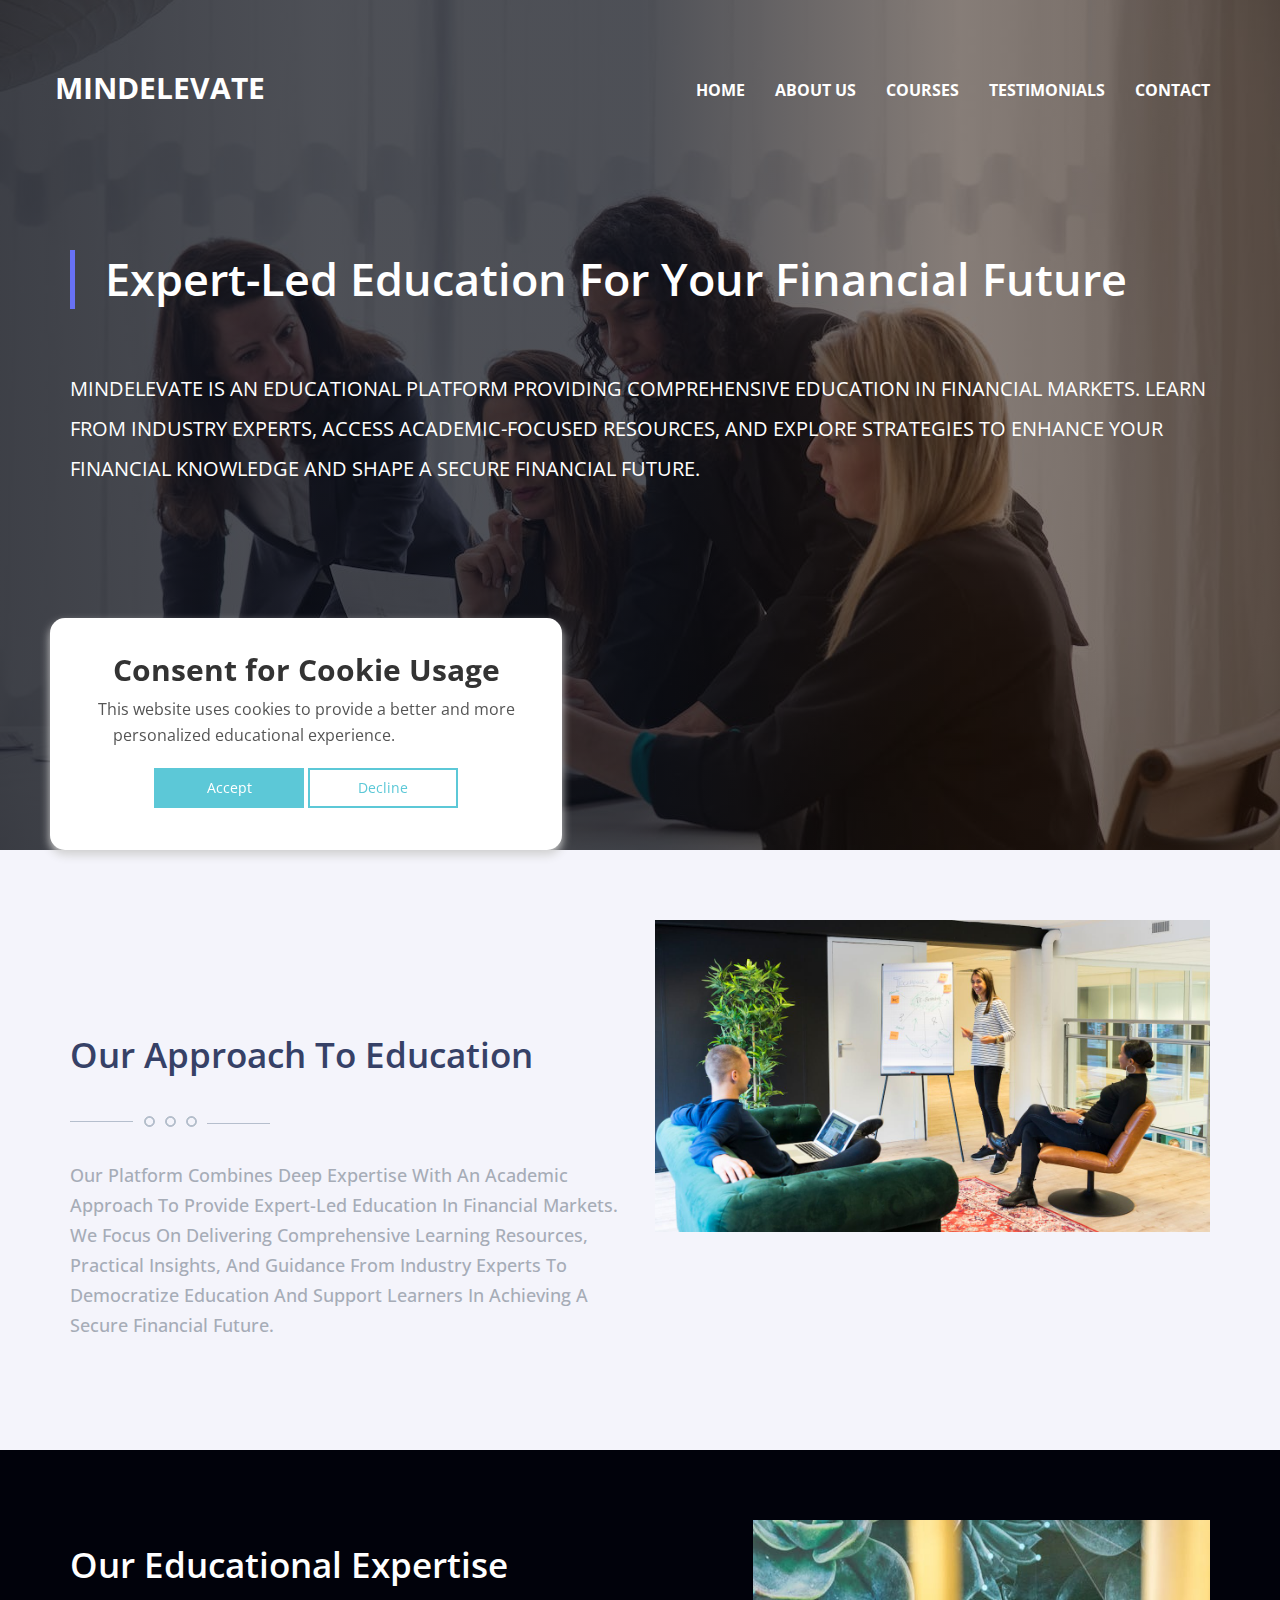
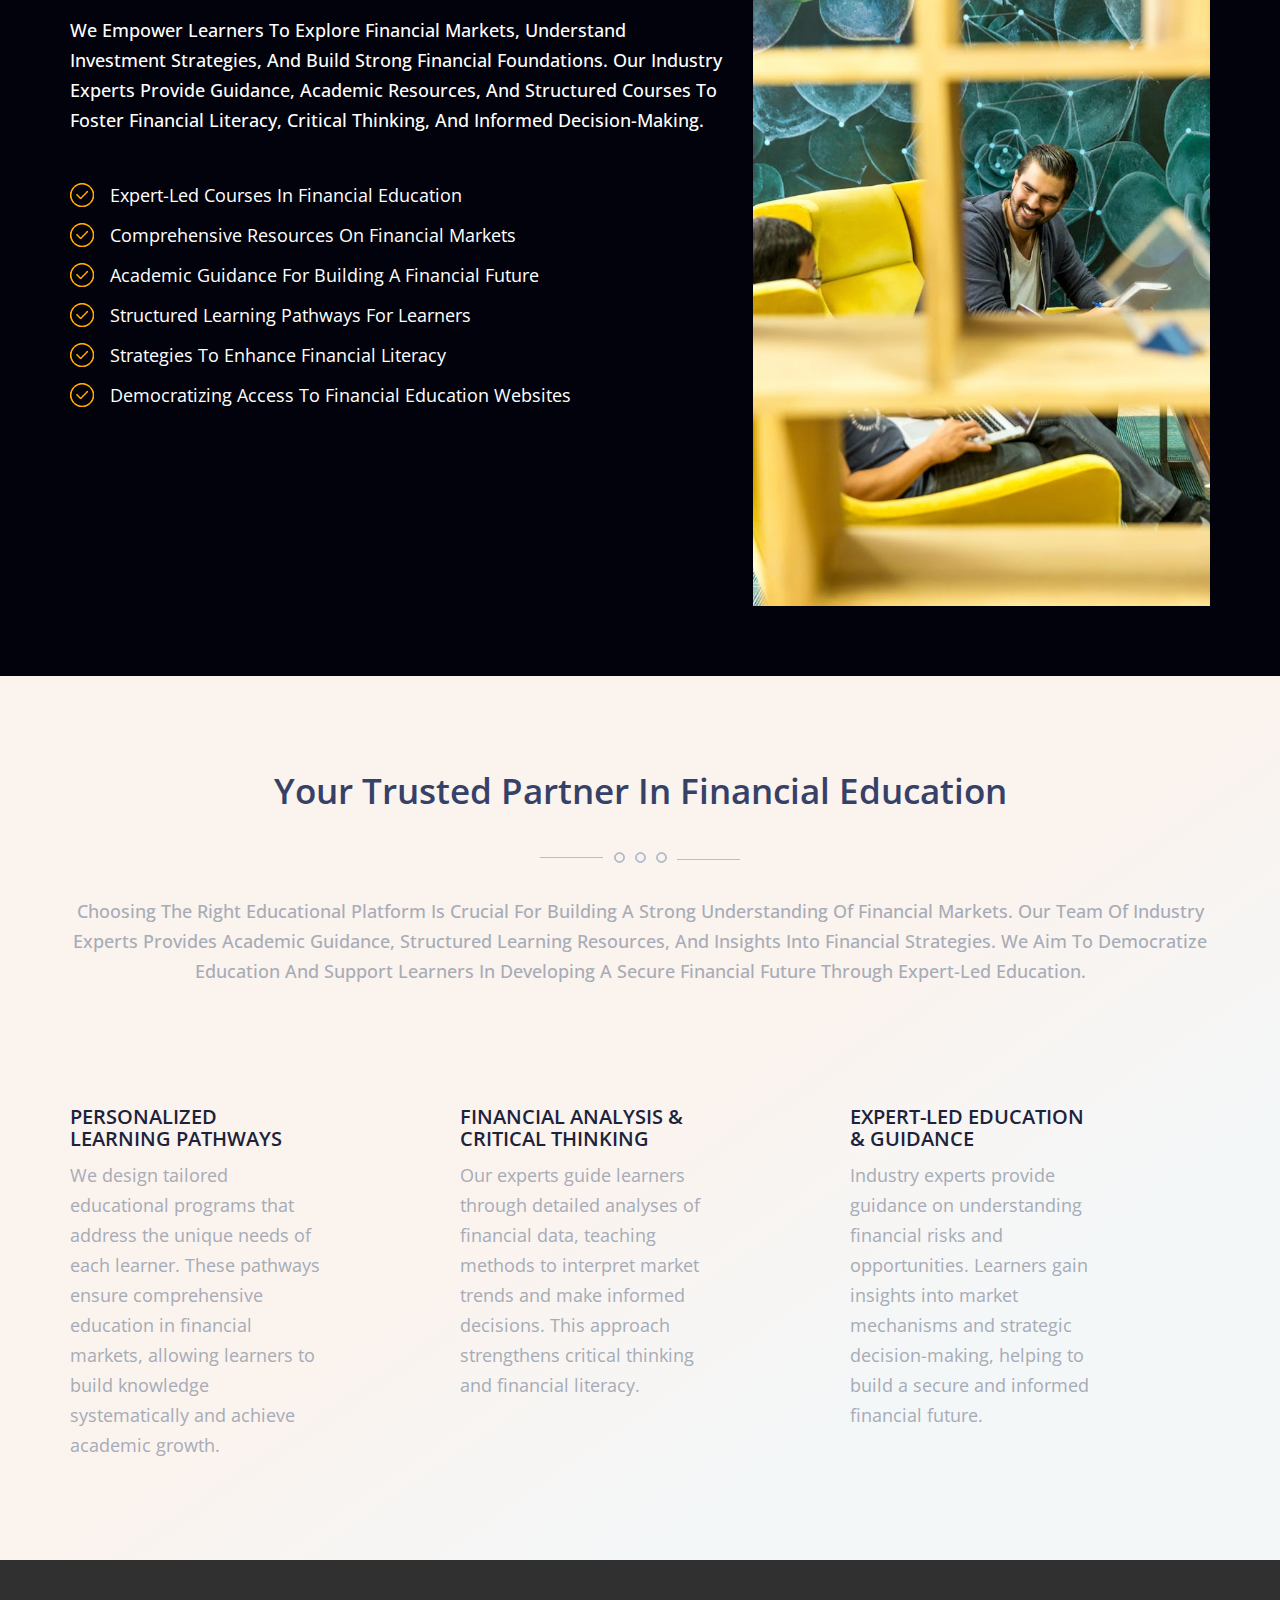
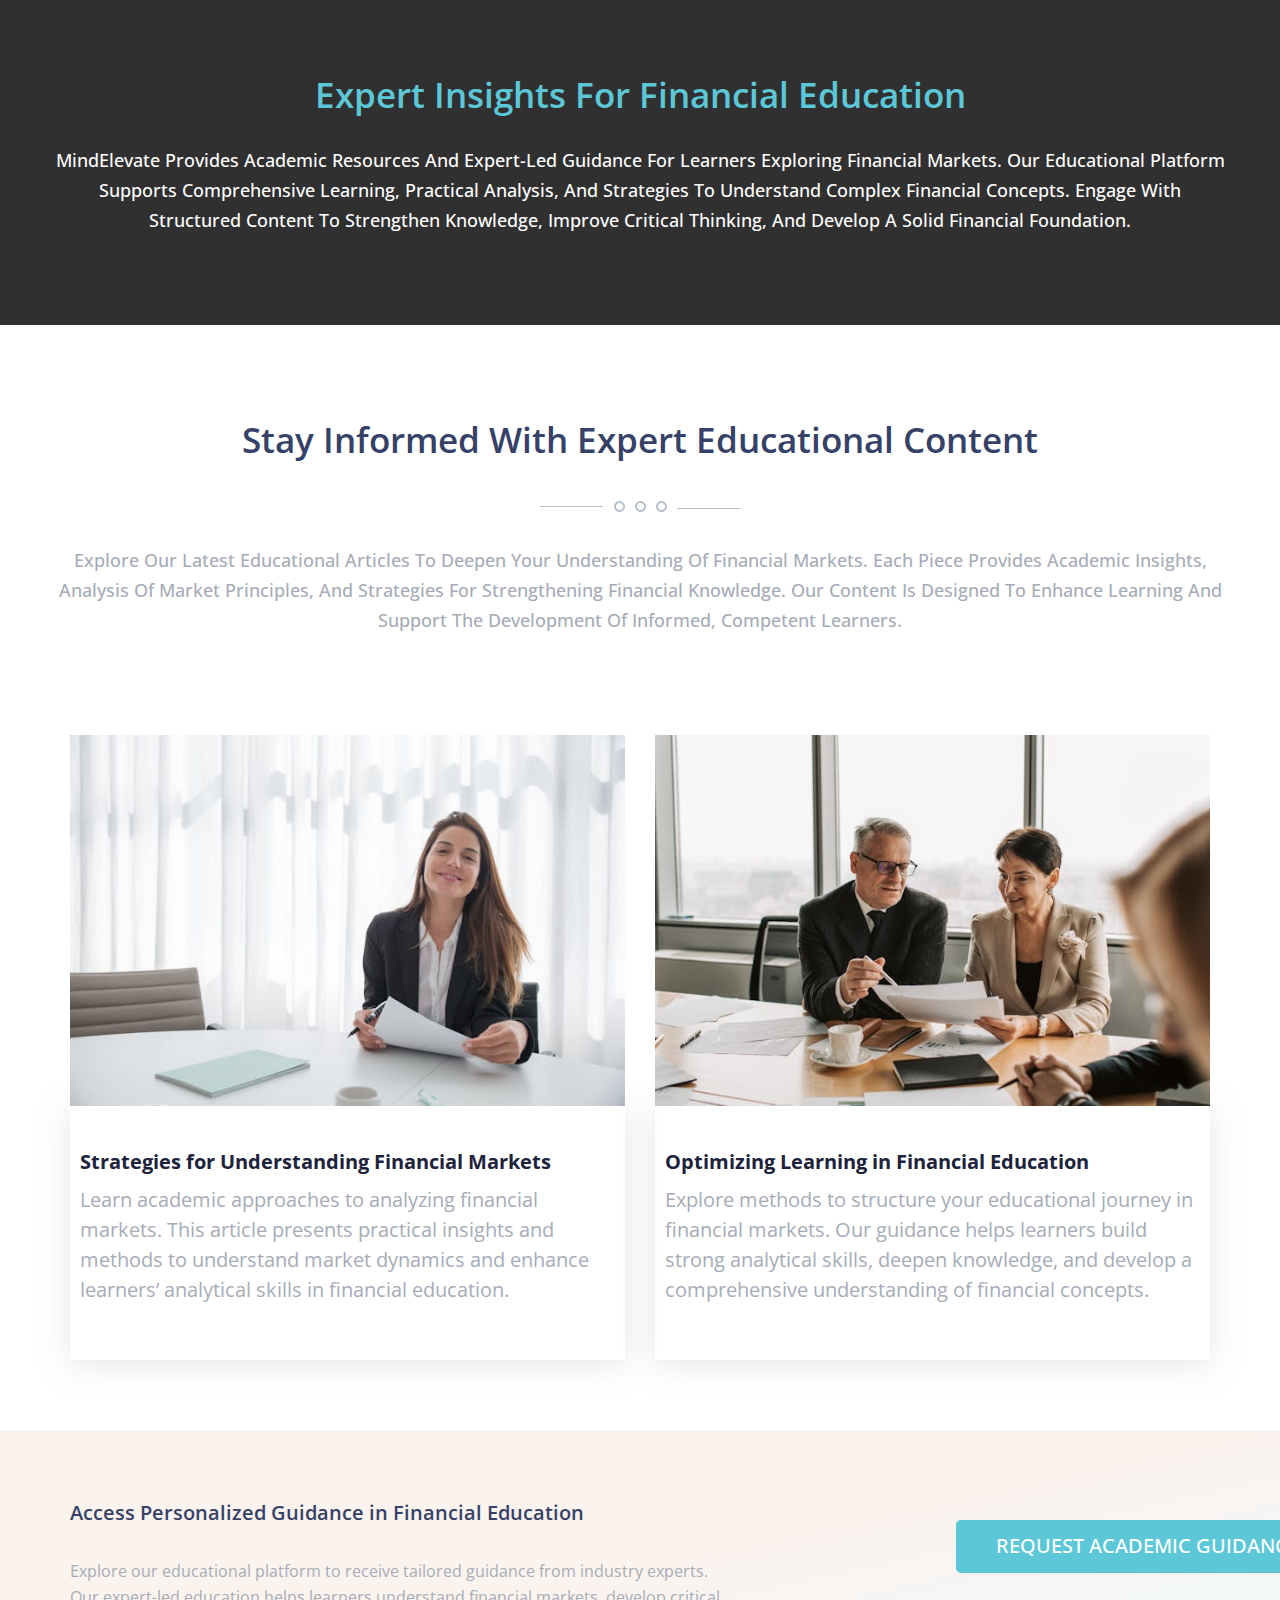
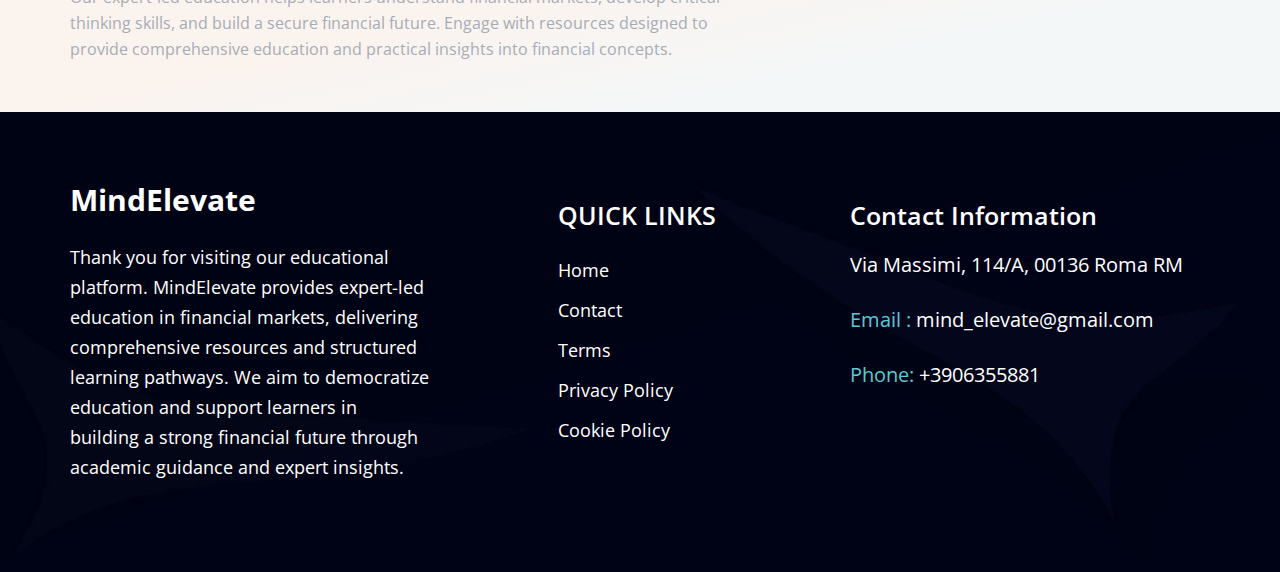
<file: index.html>
<!DOCTYPE html>
<html lang="en">
    <head>
        <meta charset="utf-8" />
        <meta http-equiv="X-UA-Compatible" content="IE=edge" />
        <meta name="viewport" content="width=device-width, initial-scale=1" />
        <meta
            name="description"
            content="LearnMarkets — an educational platform providing expert-led education in financial markets. Explore comprehensive resources, insights from industry experts, and tools to build a strong financial future through accessible and academic-focused learning."
        />

        <title>MindElevate</title>
        <!-- Favicon -->
        <!-- Bootstrap CSS -->
        <link href="assets/css/bootstrap.min.css" rel="stylesheet" />
        <!-- Animate CSS -->
        <link href="assets/vendors/animate/animate.css" rel="stylesheet" />
        <!-- Icon CSS-->
        <link
            rel="stylesheet"
            href="assets/vendors/font-awesome/css/font-awesome.min.css"
        />

        <link
            rel="shortcut icon"
            href="assets/images/logo.png"
            type="image/x-icon"
        />

        <!-- Owlcarousel CSS-->
        <link
            rel="stylesheet"
            type="text/css"
            href="assets/vendors/owl_carousel/owl.carousel.css"
            media="all"
        />
        <!--Template Styles CSS-->
        <link
            rel="stylesheet"
            type="text/css"
            href="assets/css/style.css"
            media="all"
        />
        <link
            href="https://fonts.googleapis.com/css?family=Open+Sans:400,400i,600,600i,700,700i,800,800i&amp;subset=cyrillic,cyrillic-ext,greek,greek-ext,latin-ext,vietnamese"
            rel="stylesheet"
        />
    </head>
    <body>
        <div class="bg-banner-img clip-ellipse">
            <div class="ovrllay">
                <!-- Header_Area -->
                <nav class="navbar navbar-default header_aera affix-top">
                    <div class="container m-s">
                        <!-- Brand and toggle get grouped for better mobile display -->
                        <div class="col-md-4 p0">
                            <div class="navbar-header">
                                <button
                                    type="button"
                                    class="navbar-toggle collapsed"
                                    data-toggle="collapse"
                                    data-target="#min_navbar"
                                >
                                    <span class="sr-only"
                                        >Toggle navigation</span
                                    >
                                    <span class="icon-bar"></span>
                                    <span class="icon-bar"></span>
                                    <span class="icon-bar"></span>
                                </button>
                                <a
                                    class="navbar-brand logo-biss"
                                    href="index.html"
                                >
                                    MindElevate
                                </a>
                            </div>
                        </div>
                        <div class="col-md-8 p0">
                            <div
                                class="collapse navbar-collapse"
                                id="min_navbar"
                            >
                                <ul class="nav navbar-nav navbar-right">
                                    <li class="dropdown submenu">
                                        <a href="index.html">Home</a>
                                    </li>
                                    <li class="dropdown submenu">
                                        <a href="about.html">About Us</a>
                                    </li>
                                    <li class="dropdown submenu">
                                        <a href="services.html">Courses</a>
                                    </li>
                                    <li class="dropdown submenu">
                                        <a href="testimonials.html"
                                            >Testimonials</a
                                        >
                                    </li>
                                    <li class="dropdown submenu">
                                        <a href="contact.html">Contact</a>
                                    </li>
                                </ul>
                            </div>
                        </div>
                    </div>
                </nav>
                <!-- End Header_Area -->

                <!-- #banner start -->
                <section id="banner" class="pb_100">
                    <div class="container">
                        <div class="row">
                            <!-- #banner-text start -->
                            <div id="banner-text" class="col-md-12 text-c">
                                <div class="left-borders">
                                    <h5
                                        class="wow fadeInUp main-h"
                                        data-wow-delay="0.2s"
                                    >
                                        Expert-Led Education for Your Financial
                                        Future
                                    </h5>
                                </div>
                                <p
                                    class="banner-text wow fadeInUp main-h3"
                                    data-wow-delay="0.8s"
                                >
                                    MindElevate is an educational platform
                                    providing comprehensive education in
                                    financial markets. Learn from industry
                                    experts, access academic-focused resources,
                                    and explore strategies to enhance your
                                    financial knowledge and shape a secure
                                    financial future.
                                </p>
                            </div>
                            <!-- /#banner-text End -->
                        </div>
                    </div>
                </section>
            </div>
        </div>
        <!-- /#banner end -->

        <!-- #About Us Area start -->
        <div id="about" class="bg_gray py-70">
            <div class="container">
                <div class="row">
                    <!--#about-text start -->
                    <div
                        class="who_we_area title text-left col-md-6 col-sm-6 col-4pad wow fadeInUp"
                    >
                        <h1 class="PT-90">Our Approach to Education</h1>
                        <div class="hed_img">
                            <img src="assets/images/headding-img.png" />
                        </div>
                        <p
                            class="about-bottom-s wow fadeInUp"
                            style="
                                visibility: visible;
                                animation-name: fadeInUp;
                            "
                        >
                            Our platform combines deep expertise with an
                            academic approach to provide expert-led education in
                            financial markets. We focus on delivering
                            comprehensive learning resources, practical
                            insights, and guidance from industry experts to
                            democratize education and support learners in
                            achieving a secure financial future.
                        </p>
                    </div>
                    <div
                        class="who_we_area col-md-6 col-sm-6 col-4pad wow fadeInUp"
                    >
                        <img src="assets/images/about-right.png" />
                    </div>
                </div>
            </div>
        </div>
        <!-- End About Us Area -->

        <!-- #OUR CAPABILITIES Area start -->
        <div id="about" class="py-70 bg_blue_img">
            <div class="container">
                <div class="row">
                    <!--#CAPABILITIES-text start -->
                    <div
                        class="title text-left who_we_area col-md-7 col-sm-6 col-4pad wow fadeInUp"
                    >
                        <h1 class="c_f pt-0">Our Educational Expertise</h1>
                        <p
                            class="about-bottom-s c_f wow fadeInUp"
                            style="
                                visibility: visible;
                                animation-name: fadeInUp;
                            "
                        >
                            We empower learners to explore financial markets,
                            understand investment strategies, and build strong
                            financial foundations. Our industry experts provide
                            guidance, academic resources, and structured courses
                            to foster financial literacy, critical thinking, and
                            informed decision-making.
                        </p>
                        <ul class="right_icone">
                            <div class="my_20">
                                <img src="assets/images/right.png" />
                            </div>
                            <li>Expert-led courses in financial education</li>
                            <div class="my_20">
                                <img src="assets/images/right.png" />
                            </div>
                            <li>
                                Comprehensive resources on financial markets
                            </li>
                            <div class="my_20">
                                <img src="assets/images/right.png" />
                            </div>
                            <li>
                                Academic guidance for building a financial
                                future
                            </li>
                            <div class="my_20">
                                <img src="assets/images/right.png" />
                            </div>
                            <li>Structured learning pathways for learners</li>
                            <div class="my_20">
                                <img src="assets/images/right.png" />
                            </div>
                            <li>Strategies to enhance financial literacy</li>
                            <div class="my_20">
                                <img src="assets/images/right.png" />
                            </div>
                            <li>
                                Democratizing access to financial education
                                websites
                            </li>
                        </ul>
                    </div>
                    <div
                        class="who_we_area col-md-5 col-sm-6 col-4pad wow fadeInUp"
                    >
                        <img src="assets/images/bg_video.jpg" alt="" />
                    </div>
                </div>
            </div>
        </div>
        <!-- #OUR CAPABILITIES Area End -->

        <!--start Why Choose Us Area -->
        <section class="bg_gradient_team">
            <div class="container">
                <div class="row text-center">
                    <div class="title wow fadeInUp">
                        <h1>Your Trusted Partner in Financial Education</h1>
                        <div class="hed_img">
                            <img src="assets/images/headding-img.png" />
                        </div>
                        <p>
                            Choosing the right educational platform is crucial
                            for building a strong understanding of financial
                            markets. Our team of industry experts provides
                            academic guidance, structured learning resources,
                            and insights into financial strategies. We aim to
                            democratize education and support learners in
                            developing a secure financial future through
                            expert-led education.
                        </p>
                    </div>
                </div>

                <div class="row about_row">
                    <div class="divTable">
                        <div class="divTableBody">
                            <div class="divTableRow">
                                <div class="divTableCell row">
                                    <ul class="Attorneys col-md-4">
                                        <li>
                                            <h1>
                                                Personalized Learning Pathways
                                            </h1>
                                            <p>
                                                We design tailored educational
                                                programs that address the unique
                                                needs of each learner. These
                                                pathways ensure comprehensive
                                                education in financial markets,
                                                allowing learners to build
                                                knowledge systematically and
                                                achieve academic growth.
                                            </p>
                                        </li>
                                    </ul>

                                    <ul class="Attorneys col-md-4">
                                        <li>
                                            <h1>
                                                Financial Analysis & Critical
                                                Thinking
                                            </h1>
                                            <p>
                                                Our experts guide learners
                                                through detailed analyses of
                                                financial data, teaching methods
                                                to interpret market trends and
                                                make informed decisions. This
                                                approach strengthens critical
                                                thinking and financial literacy.
                                            </p>
                                        </li>
                                    </ul>

                                    <ul class="Attorneys col-md-4">
                                        <li>
                                            <h1>
                                                Expert-Led Education & Guidance
                                            </h1>
                                            <p>
                                                Industry experts provide
                                                guidance on understanding
                                                financial risks and
                                                opportunities. Learners gain
                                                insights into market mechanisms
                                                and strategic decision-making,
                                                helping to build a secure and
                                                informed financial future.
                                            </p>
                                        </li>
                                    </ul>
                                </div>
                            </div>
                        </div>
                    </div>
                </div>
            </div>
        </section>
        <!-- DivTable.com -->

        <!--start free consultation Area -->
        <div class="bg_free_img">
            <div class="ovrllay-bottom">
                <div class="container">
                    <div class="row text-center py-90">
                        <div class="title wow fadeInUp">
                            <h1 class="c_yellow">
                                Expert Insights for Financial Education
                            </h1>
                            <p class="c_f">
                                MindElevate provides academic resources and
                                expert-led guidance for learners exploring
                                financial markets. Our educational platform
                                supports comprehensive learning, practical
                                analysis, and strategies to understand complex
                                financial concepts. Engage with structured
                                content to strengthen knowledge, improve
                                critical thinking, and develop a solid financial
                                foundation.
                            </p>
                        </div>
                    </div>
                </div>
            </div>
        </div>
        <!--End free consultation Area -->

        <!--start Latest Insights Area -->
        <section class="">
            <div class="container">
                <div class="row text-center">
                    <div class="title wow fadeInUp">
                        <h1>Stay Informed with Expert Educational Content</h1>
                        <div class="hed_img">
                            <img src="assets/images/headding-img.png" />
                        </div>
                        <p>
                            Explore our latest educational articles to deepen
                            your understanding of financial markets. Each piece
                            provides academic insights, analysis of market
                            principles, and strategies for strengthening
                            financial knowledge. Our content is designed to
                            enhance learning and support the development of
                            informed, competent learners.
                        </p>
                    </div>
                </div>
                <div class="row about_row">
                    <div class="col-md-6 wow fadeInUp">
                        <a>
                            <img
                                style="width: 100%"
                                src="assets/images/blog/blog-home-1.png"
                            />
                        </a>
                        <div class="blog-body">
                            <h1>
                                <a
                                    >Strategies for Understanding Financial
                                    Markets</a
                                >
                            </h1>
                            <p>
                                Learn academic approaches to analyzing financial
                                markets. This article presents practical
                                insights and methods to understand market
                                dynamics and enhance learners’ analytical skills
                                in financial education.
                            </p>
                        </div>
                    </div>
                    <div class="col-md-6 wow fadeInUp">
                        <a>
                            <img
                                style="width: 100%"
                                src="assets/images/blog/blog-home-2.png"
                            />
                        </a>
                        <div class="blog-body">
                            <h1>
                                <a
                                    >Optimizing Learning in Financial
                                    Education</a
                                >
                            </h1>
                            <p>
                                Explore methods to structure your educational
                                journey in financial markets. Our guidance helps
                                learners build strong analytical skills, deepen
                                knowledge, and develop a comprehensive
                                understanding of financial concepts.
                            </p>
                        </div>
                    </div>
                </div>
            </div>
        </section>
        <!--End Latest Insights Area -->

        <div class="our_partners_area bg_gradient_team">
            <div class="book_now_aera">
                <div class="container">
                    <div class="row book_now">
                        <div class="col-md-7 booking_text">
                            <h4>
                                Access Personalized Guidance in Financial
                                Education
                            </h4>
                            <p>
                                Explore our educational platform to receive
                                tailored guidance from industry experts. Our
                                expert-led education helps learners understand
                                financial markets, develop critical thinking
                                skills, and build a secure financial future.
                                Engage with resources designed to provide
                                comprehensive education and practical insights
                                into financial concepts.
                            </p>
                        </div>
                        <div class="col-md-5 p0 book_bottun">
                            <div class="col-md-5"></div>
                            <div class="col-md-7">
                                <div
                                    class="top-banner wow fadeInRight text-left"
                                    style="
                                        visibility: visible;
                                        animation-name: fadeInRight;
                                    "
                                >
                                    <a
                                        id="#services"
                                        href="contact.html"
                                        class="btn btn-primary radius-50 wow fadeInUp js-scroll-trigger"
                                        data-wow-delay="0.5s"
                                        style="
                                            visibility: visible;
                                            animation-delay: 0.5s;
                                            animation-name: fadeInUp;
                                        "
                                        >Request Academic Guidance</a
                                    >
                                </div>
                            </div>
                        </div>
                    </div>
                </div>
            </div>
        </div>
        <!--#start Our footer Area -->

        <div class="our_footer_area">
            <div class="book_now_aera">
                <div class="container wow fadeInUp">
                    <div class="row book_now">
                        <div class="col-md-4">
                            <div class="">
                                <a class="logo-biss" href="index.html"
                                    >MindElevate</a
                                >
                            </div>
                            <p class="footer-h">
                                Thank you for visiting our educational platform.
                                MindElevate provides expert-led education in
                                financial markets, delivering comprehensive
                                resources and structured learning pathways. We
                                aim to democratize education and support
                                learners in building a strong financial future
                                through academic guidance and expert insights.
                            </p>
                        </div>
                        <div class="col-md-1"></div>
                        <div class="col-md-3">
                            <h2 class="footer-top">QUICK LINKS</h2>
                            <ul class="footer-menu">
                                <li><a href="index.html">Home</a></li>
                                <li><a href="contact.html">Contact</a></li>
                                <li><a href="terms-of-use.html">Terms</a></li>
                                <li>
                                    <a href="privacy-policy.html"
                                        >Privacy Policy</a
                                    >
                                </li>
                                <li>
                                    <a href="cookie-policy.html"
                                        >Cookie Policy</a
                                    >
                                </li>
                            </ul>
                        </div>
                        <div class="col-md-4">
                            <ul class="location">
                                <h2 class="footer-top">Contact Information</h2>
                                <li class="footer-left-h">
                                    Via Massimi, 114/A, 00136 Roma RM
                                </li>
                                <li class="footer-left-h">
                                    <span class="c_yellow">Email :</span>
                                    <a href="">mind_elevate@gmail.com</a>
                                </li>
                                <li class="footer-left-h">
                                    <span class="c_yellow">Phone: </span
                                    >+3906355881
                                </li>
                            </ul>
                        </div>
                    </div>
                </div>
            </div>
        </div>
        <!--#End Our footer Area -->

        <!-- Cookie banner -->
        <div class="cookie-wrapper show">
            <div>
                <i class="bx bx-cookie"></i>
                <h2 style="text-align: center">Consent for Cookie Usage</h2>
            </div>

            <div class="data">
                <p>
                    This website uses cookies to provide a better and more
                    personalized educational experience.
                    <a href="cookie-policy.html">Learn more...</a>
                </p>
            </div>

            <div class="buttons">
                <button class="cookie-button" id="acceptBtn">Accept</button>
                <button class="cookie-button" id="declineBtn">Decline</button>
            </div>
        </div>
        <!-- End Cookie banner -->

        <!-- jQuery (from jQuery CDN) -->
        <script
            src="https://code.jquery.com/jquery-3.6.0.min.js"
            crossorigin="anonymous"
        ></script>

        <!-- Bootstrap (from Google Hosted Libraries) -->
        <script src="https://ajax.googleapis.com/ajax/libs/bootstrap/3.4.1/js/bootstrap.min.js"></script>

        <!-- Animate JS -->
        <script src="assets/vendors/animate/wow.min.js"></script>

        <!-- Owlcarousel JS -->
        <script src="assets/vendors/owl_carousel/owl.carousel.min.js"></script>

        <!-- Theme JS -->
        <script src="assets/js/cookiebanner.js"></script>
        <script type="text/javascript"></script>
    </body>
</html>
</file>
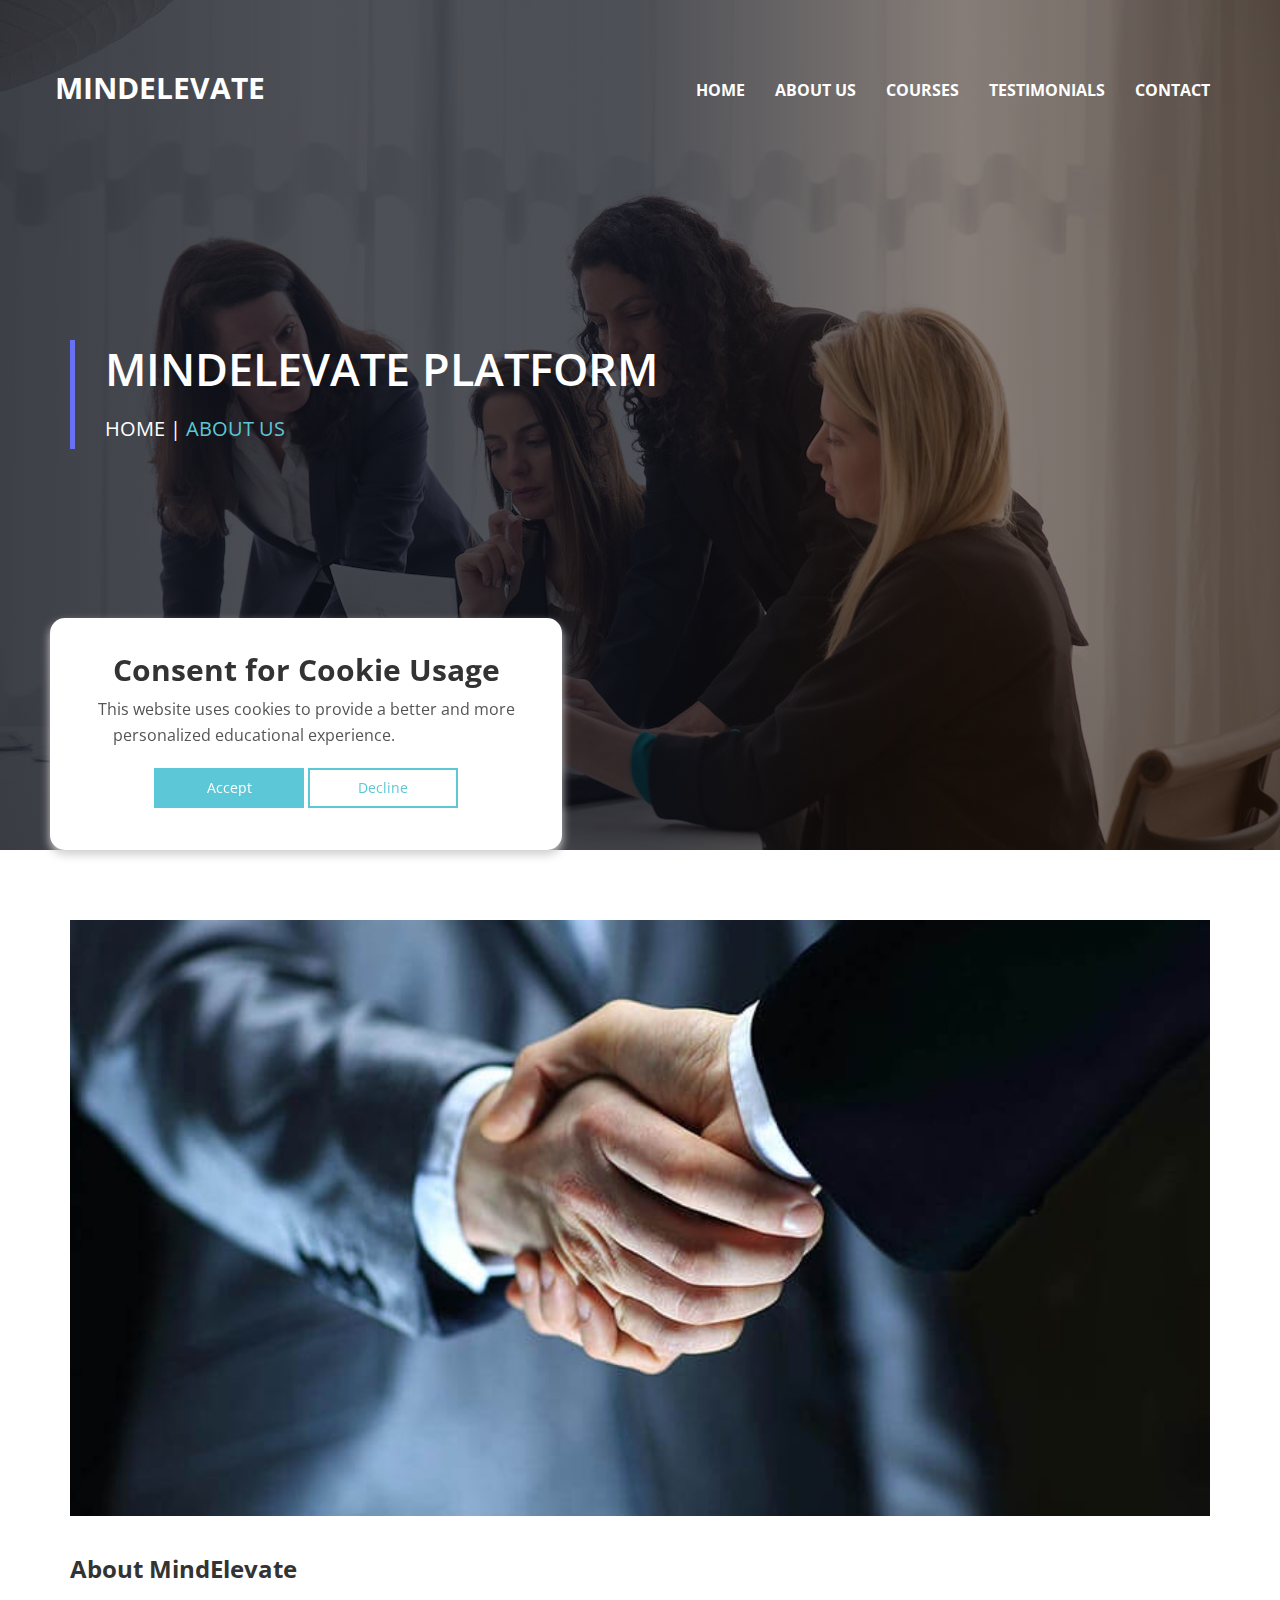
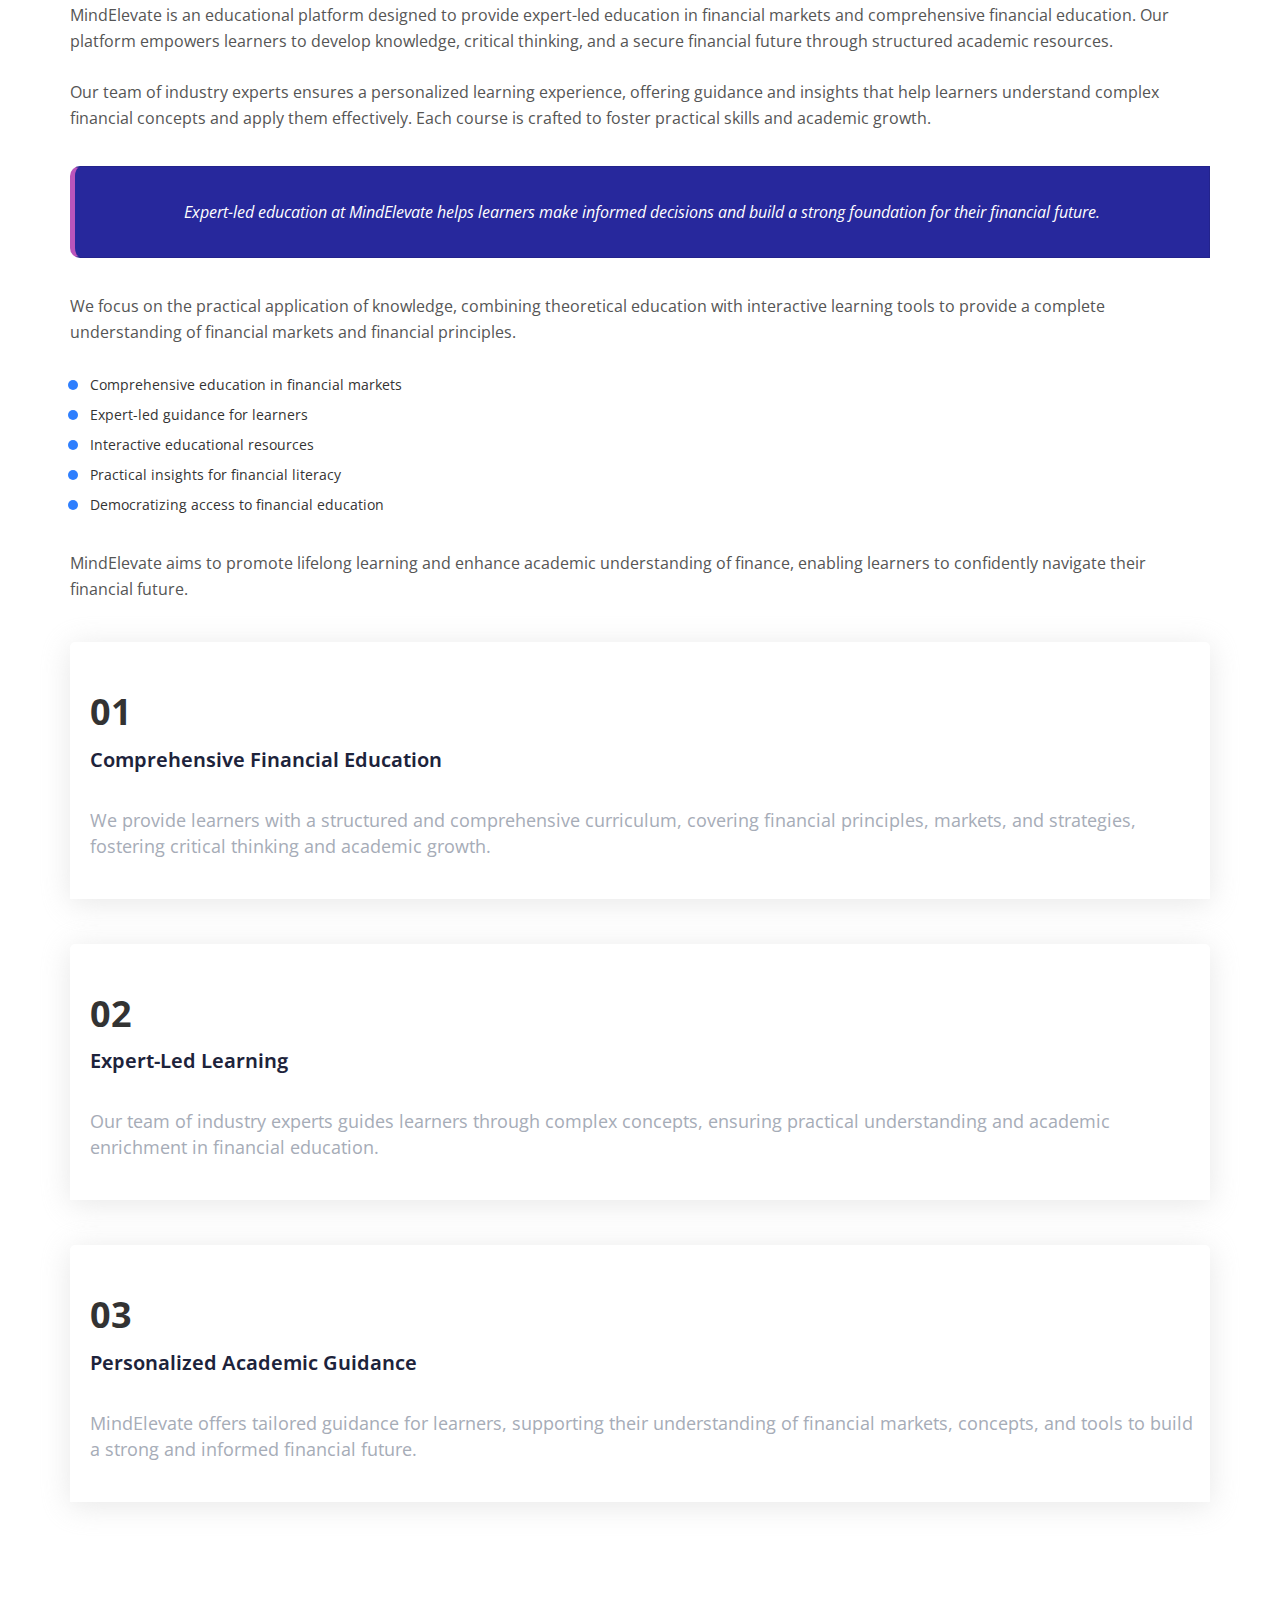
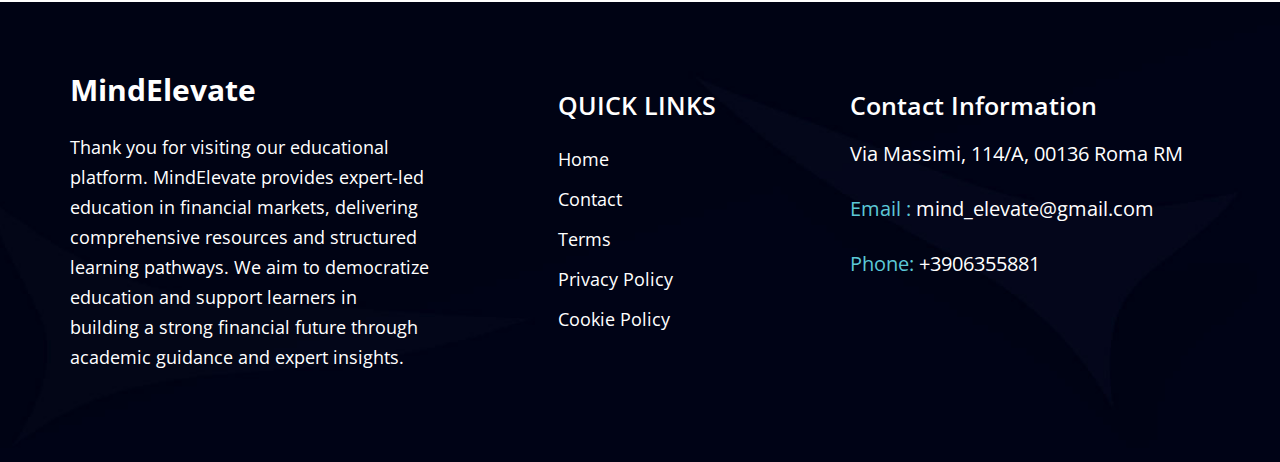
<file: about.html>
<!DOCTYPE html>
<html lang="en">
    <head>
        <meta charset="utf-8" />
        <meta http-equiv="X-UA-Compatible" content="IE=edge" />
        <meta name="viewport" content="width=device-width, initial-scale=1" />
        <meta
            name="description"
            content="LearnMarkets — an educational platform providing expert-led education in financial markets. Explore comprehensive resources, insights from industry experts, and tools to build a strong financial future through accessible and academic-focused learning."
        />

        <title>MindElevate</title>
        <!-- Favicon -->
        <!-- Bootstrap CSS -->
        <link href="assets/css/bootstrap.min.css" rel="stylesheet" />
        <!-- Animate CSS -->
        <link href="assets/vendors/animate/animate.css" rel="stylesheet" />
        <!-- Icon CSS-->
        <link
            rel="stylesheet"
            href="assets/vendors/font-awesome/css/font-awesome.min.css"
        />

        <link
            rel="shortcut icon"
            href="assets/images/logo.png"
            type="image/x-icon"
        />

        <!-- Owlcarousel CSS-->
        <link
            rel="stylesheet"
            type="text/css"
            href="assets/vendors/owl_carousel/owl.carousel.css"
            media="all"
        />
        <!--Template Styles CSS-->
        <link
            rel="stylesheet"
            type="text/css"
            href="assets/css/style.css"
            media="all"
        />
        <link
            href="https://fonts.googleapis.com/css?family=Open+Sans:400,400i,600,600i,700,700i,800,800i&amp;subset=cyrillic,cyrillic-ext,greek,greek-ext,latin-ext,vietnamese"
            rel="stylesheet"
        />
    </head>
    <body>
        <div class="bg-banner-img clip-ellipse">
            <div class="ovrllay">
                <!-- Header_Area -->
                <nav class="navbar navbar-default header_aera affix-top">
                    <div class="container m-s">
                        <!-- Brand and toggle get grouped for better mobile display -->
                        <div class="col-md-4 p0">
                            <div class="navbar-header">
                                <button
                                    type="button"
                                    class="navbar-toggle collapsed"
                                    data-toggle="collapse"
                                    data-target="#min_navbar"
                                >
                                    <span class="sr-only"
                                        >Toggle navigation</span
                                    >
                                    <span class="icon-bar"></span>
                                    <span class="icon-bar"></span>
                                    <span class="icon-bar"></span>
                                </button>
                                <a
                                    class="navbar-brand logo-biss"
                                    href="index.html"
                                >
                                    MindElevate
                                </a>
                            </div>
                        </div>
                        <div class="col-md-8 p0">
                            <div
                                class="collapse navbar-collapse"
                                id="min_navbar"
                            >
                                <ul class="nav navbar-nav navbar-right">
                                    <li class="dropdown submenu">
                                        <a href="index.html">Home</a>
                                    </li>
                                    <li class="dropdown submenu">
                                        <a href="about.html">About Us</a>
                                    </li>
                                    <li class="dropdown submenu">
                                        <a href="services.html">Courses</a>
                                    </li>
                                    <li class="dropdown submenu">
                                        <a href="testimonials.html"
                                            >Testimonials</a
                                        >
                                    </li>
                                    <li class="dropdown submenu">
                                        <a href="contact.html">Contact</a>
                                    </li>
                                </ul>
                            </div>
                        </div>
                    </div>
                </nav>
                <!-- End Header_Area -->
                <!-- #banner start -->
                <section id="banner" class="pb_0">
                    <div class="container">
                        <div class="row py-70 mb_160">
                            <!-- #banner-text start -->
                            <div id="banner-text" class="col-md-12 text-c">
                                <div class="left-borders">
                                    <h5
                                        class="wow fadeInUp main-about_h"
                                        data-wow-delay="0.2s"
                                    >
                                        MindElevate Platform
                                    </h5>
                                    <p
                                        class="banner-text wow fadeInUp main-h3"
                                        data-wow-delay="0.8s"
                                    >
                                        <a href="index.html"> HOME | </a>
                                        <span class="c_yellow">ABOUT US</span>
                                    </p>
                                </div>
                            </div>
                            <!-- /#banner-text End -->
                        </div>
                    </div>
                </section>
                <!-- /#banner end -->
            </div>
        </div>
        <!-- /#banner end -->

        <section class="blog-details-area wow fadeInUp">
            <div class="container">
                <div class="row">
                    <div class="col-md-12 col-xs-12">
                        <div class="blog-details-wrap">
                            <div class="blog-details-img">
                                <img
                                    src="assets/images/blog/blog-details.jpg"
                                    alt="About Us - Educational Platform"
                                    style="width: 100%"
                                />
                            </div>
                            <div class="blog-details-content wow fadeInUp">
                                <h3>About MindElevate</h3>
                                <p>
                                    MindElevate is an educational platform
                                    designed to provide expert-led education in
                                    financial markets and comprehensive
                                    financial education. Our platform empowers
                                    learners to develop knowledge, critical
                                    thinking, and a secure financial future
                                    through structured academic resources.
                                </p>
                                <p>
                                    Our team of industry experts ensures a
                                    personalized learning experience, offering
                                    guidance and insights that help learners
                                    understand complex financial concepts and
                                    apply them effectively. Each course is
                                    crafted to foster practical skills and
                                    academic growth.
                                </p>
                                <blockquote>
                                    Expert-led education at MindElevate helps
                                    learners make informed decisions and build a
                                    strong foundation for their financial
                                    future.
                                </blockquote>
                                <p>
                                    We focus on the practical application of
                                    knowledge, combining theoretical education
                                    with interactive learning tools to provide a
                                    complete understanding of financial markets
                                    and financial principles.
                                </p>
                                <ul>
                                    <li>
                                        Comprehensive education in financial
                                        markets
                                    </li>
                                    <li>Expert-led guidance for learners</li>
                                    <li>Interactive educational resources</li>
                                    <li>
                                        Practical insights for financial
                                        literacy
                                    </li>
                                    <li>
                                        Democratizing access to financial
                                        education
                                    </li>
                                </ul>
                                <p>
                                    MindElevate aims to promote lifelong
                                    learning and enhance academic understanding
                                    of finance, enabling learners to confidently
                                    navigate their financial future.
                                </p>
                            </div>
                        </div>
                    </div>
                </div>
            </div>
        </section>

        <!-- #Our Services Area start -->
        <div id="about">
            <div class="container">
                <div class="row top_service">
                    <div class="who_we_area col-md-12 col-sm-12 wow fadeInUp">
                        <div class="service_banner green-after">
                            <div class="wow fadeInUp">
                                <h1>01</h1>
                            </div>
                            <h2>Comprehensive Financial Education</h2>
                            <p>
                                We provide learners with a structured and
                                comprehensive curriculum, covering financial
                                principles, markets, and strategies, fostering
                                critical thinking and academic growth.
                            </p>
                        </div>
                    </div>
                    <div class="who_we_area col-md-12 col-sm-12 wow fadeInUp">
                        <div class="service_banner pink-after">
                            <div class="wow fadeInUp">
                                <h1>02</h1>
                            </div>
                            <h2>Expert-Led Learning</h2>
                            <p>
                                Our team of industry experts guides learners
                                through complex concepts, ensuring practical
                                understanding and academic enrichment in
                                financial education.
                            </p>
                        </div>
                    </div>
                    <div class="who_we_area col-md-12 col-sm-12 wow fadeInUp">
                        <div class="service_banner purple-after">
                            <div class="wow fadeInUp">
                                <h1>03</h1>
                            </div>
                            <h2>Personalized Academic Guidance</h2>
                            <p>
                                MindElevate offers tailored guidance for
                                learners, supporting their understanding of
                                financial markets, concepts, and tools to build
                                a strong and informed financial future.
                            </p>
                        </div>
                    </div>
                </div>
            </div>
        </div>
        <!-- End Our Services Area -->

        <div class="our_footer_area">
            <div class="book_now_aera">
                <div class="container wow fadeInUp">
                    <div class="row book_now">
                        <div class="col-md-4">
                            <div class="">
                                <a class="logo-biss" href="index.html"
                                    >MindElevate</a
                                >
                            </div>
                            <p class="footer-h">
                                Thank you for visiting our educational platform.
                                MindElevate provides expert-led education in
                                financial markets, delivering comprehensive
                                resources and structured learning pathways. We
                                aim to democratize education and support
                                learners in building a strong financial future
                                through academic guidance and expert insights.
                            </p>
                        </div>
                        <div class="col-md-1"></div>
                        <div class="col-md-3">
                            <h2 class="footer-top">QUICK LINKS</h2>
                            <ul class="footer-menu">
                                <li><a href="index.html">Home</a></li>
                                <li><a href="contact.html">Contact</a></li>
                                <li><a href="terms-of-use.html">Terms</a></li>
                                <li>
                                    <a href="privacy-policy.html"
                                        >Privacy Policy</a
                                    >
                                </li>
                                <li>
                                    <a href="cookie-policy.html"
                                        >Cookie Policy</a
                                    >
                                </li>
                            </ul>
                        </div>
                        <div class="col-md-4">
                            <ul class="location">
                                <h2 class="footer-top">Contact Information</h2>
                                <li class="footer-left-h">
                                    Via Massimi, 114/A, 00136 Roma RM
                                </li>
                                <li class="footer-left-h">
                                    <span class="c_yellow">Email :</span>
                                    <a href="">mind_elevate@gmail.com</a>
                                </li>
                                <li class="footer-left-h">
                                    <span class="c_yellow">Phone: </span
                                    >+3906355881
                                </li>
                            </ul>
                        </div>
                    </div>
                </div>
            </div>
        </div>
        <!--#End Our footer Area -->

        <!-- Cookie banner -->
        <div class="cookie-wrapper show">
            <div>
                <i class="bx bx-cookie"></i>
                <h2 style="text-align: center">Consent for Cookie Usage</h2>
            </div>

            <div class="data">
                <p>
                    This website uses cookies to provide a better and more
                    personalized educational experience.
                    <a href="cookie-policy.html">Learn more...</a>
                </p>
            </div>

            <div class="buttons">
                <button class="cookie-button" id="acceptBtn">Accept</button>
                <button class="cookie-button" id="declineBtn">Decline</button>
            </div>
        </div>
        <!-- End Cookie banner -->

        <!-- jQuery (from jQuery CDN) -->
        <script
            src="https://code.jquery.com/jquery-3.6.0.min.js"
            crossorigin="anonymous"
        ></script>

        <!-- Bootstrap (from Google Hosted Libraries) -->
        <script src="https://ajax.googleapis.com/ajax/libs/bootstrap/3.4.1/js/bootstrap.min.js"></script>

        <!-- Animate JS -->
        <script src="assets/vendors/animate/wow.min.js"></script>

        <!-- Owlcarousel JS -->
        <script src="assets/vendors/owl_carousel/owl.carousel.min.js"></script>

        <!-- Theme JS -->
        <script src="assets/js/cookiebanner.js"></script>
        <script type="text/javascript"></script>
    </body>
</html>
</file>
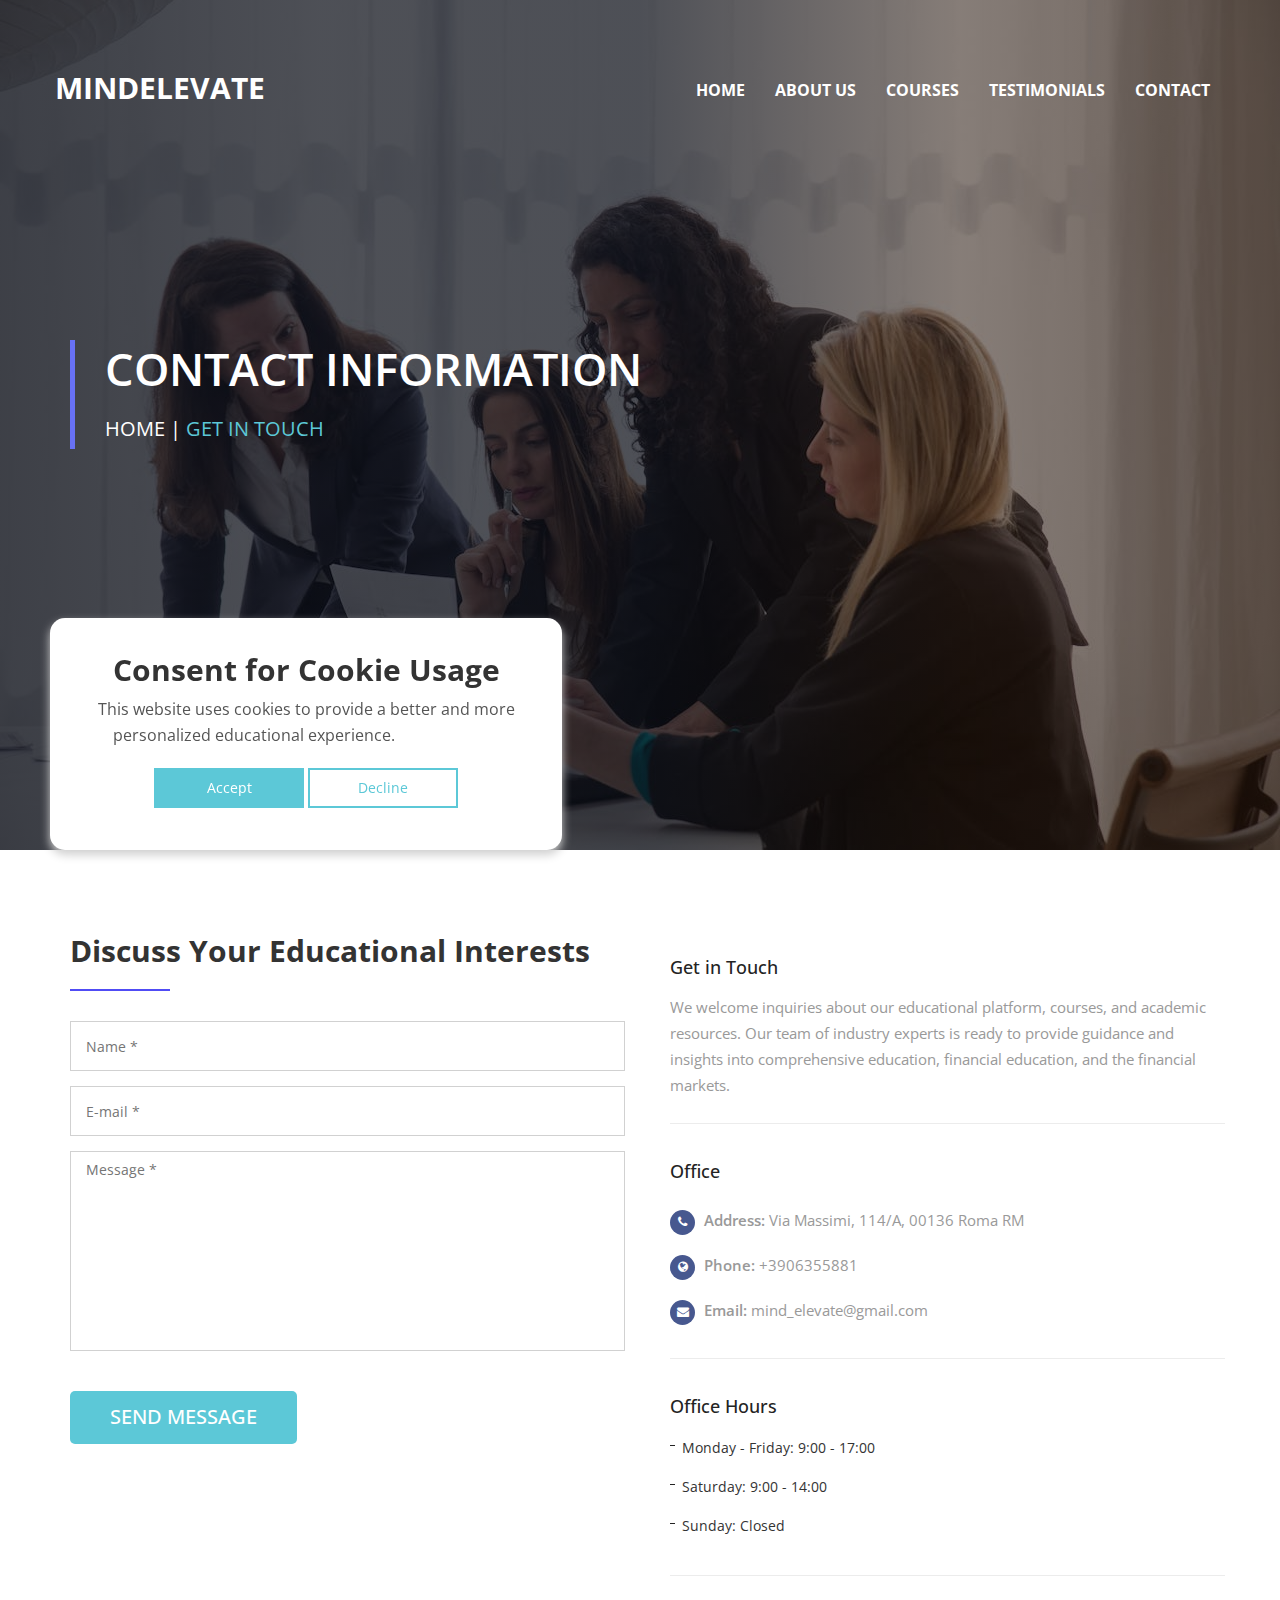
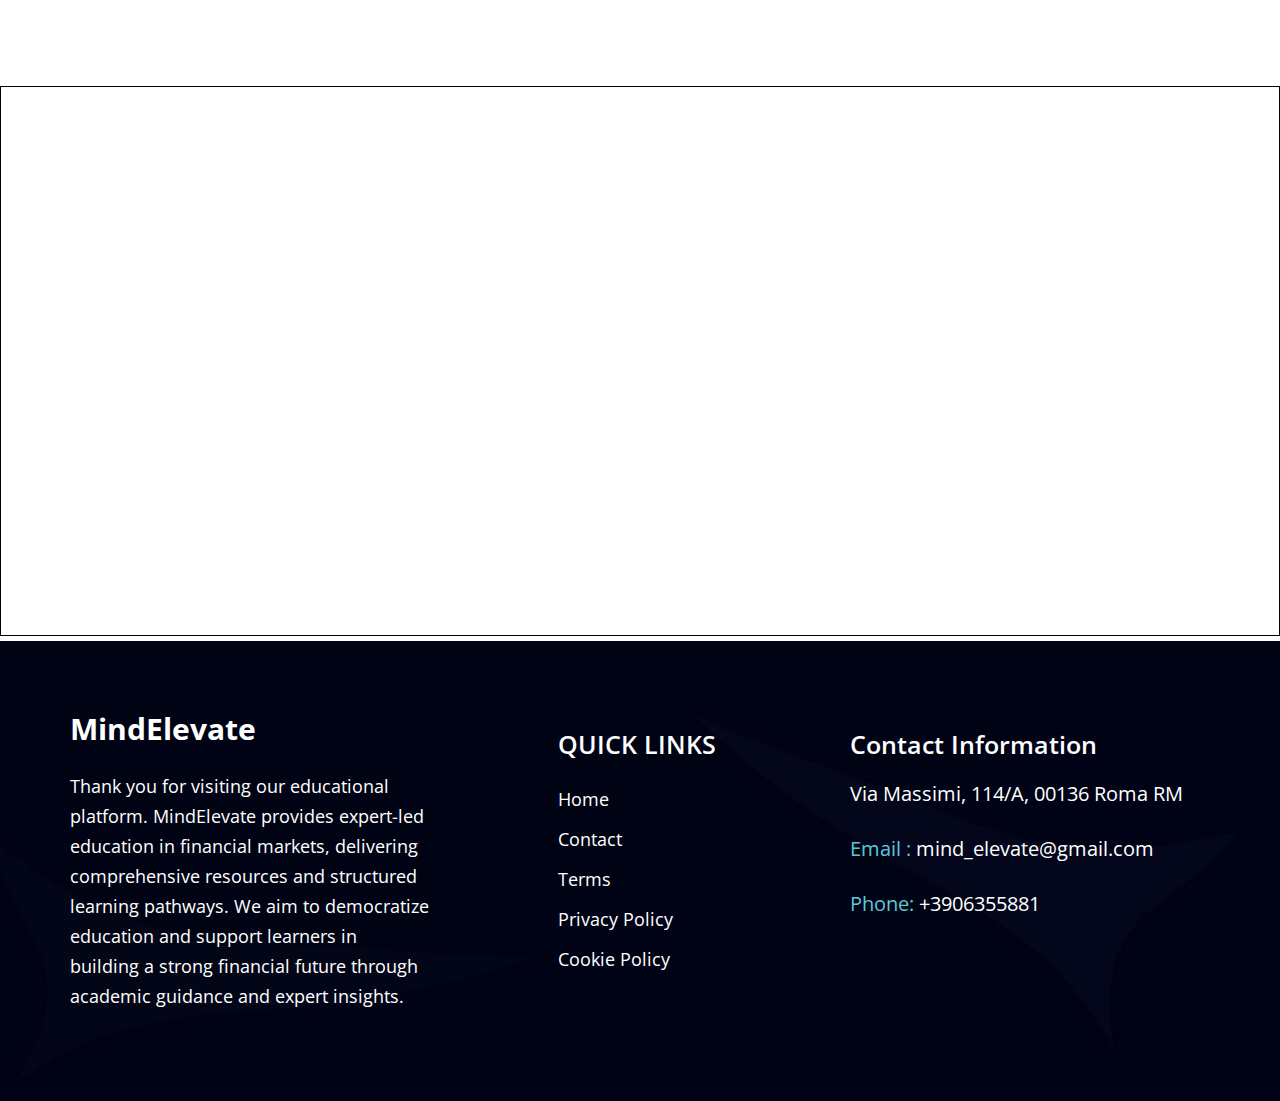
<file: contact.html>
<!DOCTYPE html>
<html lang="en">
    <head>
        <meta charset="utf-8" />
        <meta http-equiv="X-UA-Compatible" content="IE=edge" />
        <meta name="viewport" content="width=device-width, initial-scale=1" />
        <meta
            name="description"
            content="LearnMarkets — an educational platform providing expert-led education in financial markets. Explore comprehensive resources, insights from industry experts, and tools to build a strong financial future through accessible and academic-focused learning."
        />

        <title>MindElevate</title>
        <!-- Favicon -->
        <!-- Bootstrap CSS -->
        <link href="assets/css/bootstrap.min.css" rel="stylesheet" />
        <!-- Animate CSS -->
        <link href="assets/vendors/animate/animate.css" rel="stylesheet" />
        <!-- Icon CSS-->
        <link
            rel="stylesheet"
            href="assets/vendors/font-awesome/css/font-awesome.min.css"
        />

        <link
            rel="shortcut icon"
            href="assets/images/logo.png"
            type="image/x-icon"
        />

        <!-- Owlcarousel CSS-->
        <link
            rel="stylesheet"
            type="text/css"
            href="assets/vendors/owl_carousel/owl.carousel.css"
            media="all"
        />
        <!--Template Styles CSS-->
        <link
            rel="stylesheet"
            type="text/css"
            href="assets/css/style.css"
            media="all"
        />
        <link
            href="https://fonts.googleapis.com/css?family=Open+Sans:400,400i,600,600i,700,700i,800,800i&amp;subset=cyrillic,cyrillic-ext,greek,greek-ext,latin-ext,vietnamese"
            rel="stylesheet"
        />
    </head>
    <body>
        <div class="bg-banner-img clip-ellipse">
            <div class="ovrllay">
                <!-- Header_Area -->
                <nav class="navbar navbar-default header_aera affix-top">
                    <div class="container m-s">
                        <!-- Brand and toggle get grouped for better mobile display -->
                        <div class="col-md-4 p0">
                            <div class="navbar-header">
                                <button
                                    type="button"
                                    class="navbar-toggle collapsed"
                                    data-toggle="collapse"
                                    data-target="#min_navbar"
                                >
                                    <span class="sr-only"
                                        >Toggle navigation</span
                                    >
                                    <span class="icon-bar"></span>
                                    <span class="icon-bar"></span>
                                    <span class="icon-bar"></span>
                                </button>
                                <a
                                    class="navbar-brand logo-biss"
                                    href="index.html"
                                >
                                    MindElevate
                                </a>
                            </div>
                        </div>
                        <div class="col-md-8 p0">
                            <div
                                class="collapse navbar-collapse"
                                id="min_navbar"
                            >
                                <ul class="nav navbar-nav navbar-right">
                                    <li class="dropdown submenu">
                                        <a href="index.html">Home</a>
                                    </li>
                                    <li class="dropdown submenu">
                                        <a href="about.html">About Us</a>
                                    </li>
                                    <li class="dropdown submenu">
                                        <a href="services.html">Courses</a>
                                    </li>
                                    <li class="dropdown submenu">
                                        <a href="testimonials.html"
                                            >Testimonials</a
                                        >
                                    </li>
                                    <li class="dropdown submenu">
                                        <a href="contact.html">Contact</a>
                                    </li>
                                </ul>
                            </div>
                        </div>
                    </div>
                </nav>
                <!-- End Header_Area -->

                <section id="banner" class="pb_0">
                    <div class="container">
                        <div class="row py-70 mb_160">
                            <!-- #banner-text start -->
                            <div id="banner-text" class="col-md-12 text-c">
                                <div class="left-borders">
                                    <h5
                                        class="wow fadeInUp main-about_h"
                                        data-wow-delay="0.2s"
                                    >
                                        CONTACT INFORMATION
                                    </h5>
                                    <p
                                        class="banner-text wow fadeInUp main-h3"
                                        data-wow-delay="0.8s"
                                    >
                                        <a href="index.html"> HOME | </a>
                                        <span class="c_yellow">
                                            GET IN TOUCH
                                        </span>
                                    </p>
                                </div>
                            </div>
                            <!-- /#banner-text End -->
                        </div>
                    </div>
                </section>
            </div>
        </div>
        <!-- /#banner end -->

        <!-- #contact Area start -->
        <section>
            <div class="container">
                <div class="row">
                    <div class="col-lg-6">
                        <div class="section-heading left">
                            <h4>Discuss Your Educational Interests</h4>
                        </div>
                        <div class="contact-form-box margin-30px-top">
                            <div
                                class="no-margin-lr"
                                id="success-contact-form"
                                style="display: none"
                            ></div>
                            <form method="get" action="thanks.html">
                                <div class="row">
                                    <div class="col-md-12">
                                        <input
                                            type="text"
                                            class="medium-input"
                                            maxlength="50"
                                            placeholder="Name *"
                                            id="name"
                                            name="name"
                                            required
                                        />
                                    </div>
                                    <div class="col-xs-12 col-sm-12 col-md-12">
                                        <input
                                            style="
                                                position: relative;
                                                z-index: 999;
                                            "
                                            type="email"
                                            class="medium-input"
                                            maxlength="70"
                                            placeholder="E-mail *"
                                            id="email"
                                            name="email"
                                            required
                                        />
                                    </div>
                                    <div class="col-md-12">
                                        <textarea
                                            class="medium-textarea"
                                            rows="12"
                                            maxlength="1000"
                                            placeholder="Message *"
                                            id="message"
                                            name="message"
                                            required
                                        ></textarea>
                                    </div>
                                    <div
                                        class="col-md-12 sm-margin-30px-bottom"
                                    >
                                        <div
                                            class="top-contact wow fadeInRight text-left"
                                            style="
                                                visibility: visible;
                                                animation-name: fadeInRight;
                                            "
                                        >
                                            <button
                                                type="submit"
                                                id="submit"
                                                class="btn btn-primary wow fadeInUp radius-50"
                                                data-wow-delay="0.5s"
                                                style="
                                                    visibility: visible;
                                                    animation-delay: 0.5s;
                                                    animation-name: fadeInUp;
                                                "
                                            >
                                                Send Message
                                            </button>
                                        </div>
                                    </div>
                                </div>
                            </form>
                        </div>
                    </div>
                    <div class="col-lg-6">
                        <div
                            class="contact-info-box padding-30px-left sm-no-padding"
                        >
                            <div class="row">
                                <div class="col-12">
                                    <div
                                        class="contact-info-section no-padding-top margin-10px-top"
                                    >
                                        <h4>Get in Touch</h4>
                                        <p>
                                            We welcome inquiries about our
                                            educational platform, courses, and
                                            academic resources. Our team of
                                            industry experts is ready to provide
                                            guidance and insights into
                                            comprehensive education, financial
                                            education, and the financial
                                            markets.
                                        </p>
                                    </div>
                                </div>
                                <div class="col-12">
                                    <div class="contact-info-section">
                                        <h4>Office</h4>
                                        <ul
                                            class="list-style-1 no-margin-bottom"
                                        >
                                            <li>
                                                <p>
                                                    <i
                                                        class="fa fa-phone text-center"
                                                    ></i>
                                                    <strong>Address:</strong>
                                                    Via Massimi, 114/A, 00136
                                                    Roma RM
                                                </p>
                                            </li>
                                            <li>
                                                <p>
                                                    <i
                                                        class="fa fa-globe text-center"
                                                    ></i>
                                                    <strong>Phone:</strong>
                                                    +3906355881
                                                </p>
                                            </li>
                                            <li>
                                                <p>
                                                    <i
                                                        class="fa fa-envelope text-center"
                                                    ></i>
                                                    <strong>Email:</strong>
                                                    <a
                                                        href="javascript:void(0)"
                                                        class="email_color_site"
                                                        >mind_elevate@gmail.com</a
                                                    >
                                                </p>
                                            </li>
                                        </ul>
                                    </div>
                                </div>
                                <div class="col-12">
                                    <div
                                        class="contact-info-section border-none no-padding-bottom no-margin-bottom"
                                    >
                                        <h4>Office Hours</h4>
                                        <ul class="list-style-2">
                                            <li>
                                                Monday - Friday: 9:00 - 17:00
                                            </li>
                                            <li>Saturday: 9:00 - 14:00</li>
                                            <li>Sunday: Closed</li>
                                        </ul>
                                    </div>
                                </div>
                            </div>
                        </div>
                    </div>
                </div>
            </div>
        </section>
        <!-- #contact Area End -->

        <!--#Our maps  start -->
        <section class="py_map_40">
            <div class="container-fluid p0">
                <div id="contatti" class="maps">
                    <iframe
                        src="https://www.google.com/maps/embed?pb=!1m18!1m12!1m3!1d260070.51566948523!2d12.32382926185059!3d41.96841295644364!2m3!1f0!2f0!3f0!3m2!1i1024!2i768!4f13.1!3m3!1m2!1s0x132f609e4008e7e7%3A0x52a213cdc5ccbe33!2sLoyola%20University%20Chicago%20John%20Felice%20Rome%20Center!5e0!3m2!1suk!2sua!4v1760877797782!5m2!1suk!2sua"
                        width="100%"
                        height="450"
                        style="border: 1px solid black"
                    ></iframe>
                </div>
            </div>
        </section>
        <!--#End maps   -->

        <div class="our_footer_area">
            <div class="book_now_aera">
                <div class="container wow fadeInUp">
                    <div class="row book_now">
                        <div class="col-md-4">
                            <div class="">
                                <a class="logo-biss" href="index.html"
                                    >MindElevate</a
                                >
                            </div>
                            <p class="footer-h">
                                Thank you for visiting our educational platform.
                                MindElevate provides expert-led education in
                                financial markets, delivering comprehensive
                                resources and structured learning pathways. We
                                aim to democratize education and support
                                learners in building a strong financial future
                                through academic guidance and expert insights.
                            </p>
                        </div>
                        <div class="col-md-1"></div>
                        <div class="col-md-3">
                            <h2 class="footer-top">QUICK LINKS</h2>
                            <ul class="footer-menu">
                                <li><a href="index.html">Home</a></li>
                                <li><a href="contact.html">Contact</a></li>
                                <li><a href="terms-of-use.html">Terms</a></li>
                                <li>
                                    <a href="privacy-policy.html"
                                        >Privacy Policy</a
                                    >
                                </li>
                                <li>
                                    <a href="cookie-policy.html"
                                        >Cookie Policy</a
                                    >
                                </li>
                            </ul>
                        </div>
                        <div class="col-md-4">
                            <ul class="location">
                                <h2 class="footer-top">Contact Information</h2>
                                <li class="footer-left-h">
                                    Via Massimi, 114/A, 00136 Roma RM
                                </li>
                                <li class="footer-left-h">
                                    <span class="c_yellow">Email :</span>
                                    <a href="">mind_elevate@gmail.com</a>
                                </li>
                                <li class="footer-left-h">
                                    <span class="c_yellow">Phone: </span
                                    >+3906355881
                                </li>
                            </ul>
                        </div>
                    </div>
                </div>
            </div>
        </div>
        <!--#End Our footer Area -->

        <!-- Cookie banner -->
        <div class="cookie-wrapper show">
            <div>
                <i class="bx bx-cookie"></i>
                <h2 style="text-align: center">Consent for Cookie Usage</h2>
            </div>

            <div class="data">
                <p>
                    This website uses cookies to provide a better and more
                    personalized educational experience.
                    <a href="cookie-policy.html">Learn more...</a>
                </p>
            </div>

            <div class="buttons">
                <button class="cookie-button" id="acceptBtn">Accept</button>
                <button class="cookie-button" id="declineBtn">Decline</button>
            </div>
        </div>
        <!-- End Cookie banner -->

        <!-- jQuery (from jQuery CDN) -->
        <script
            src="https://code.jquery.com/jquery-3.6.0.min.js"
            crossorigin="anonymous"
        ></script>

        <!-- Bootstrap (from Google Hosted Libraries) -->
        <script src="https://ajax.googleapis.com/ajax/libs/bootstrap/3.4.1/js/bootstrap.min.js"></script>

        <!-- Animate JS -->
        <script src="assets/vendors/animate/wow.min.js"></script>

        <!-- Owlcarousel JS -->
        <script src="assets/vendors/owl_carousel/owl.carousel.min.js"></script>

        <!-- Theme JS -->
        <script src="assets/js/cookiebanner.js"></script>
        <script type="text/javascript"></script>
    </body>
</html>
</file>
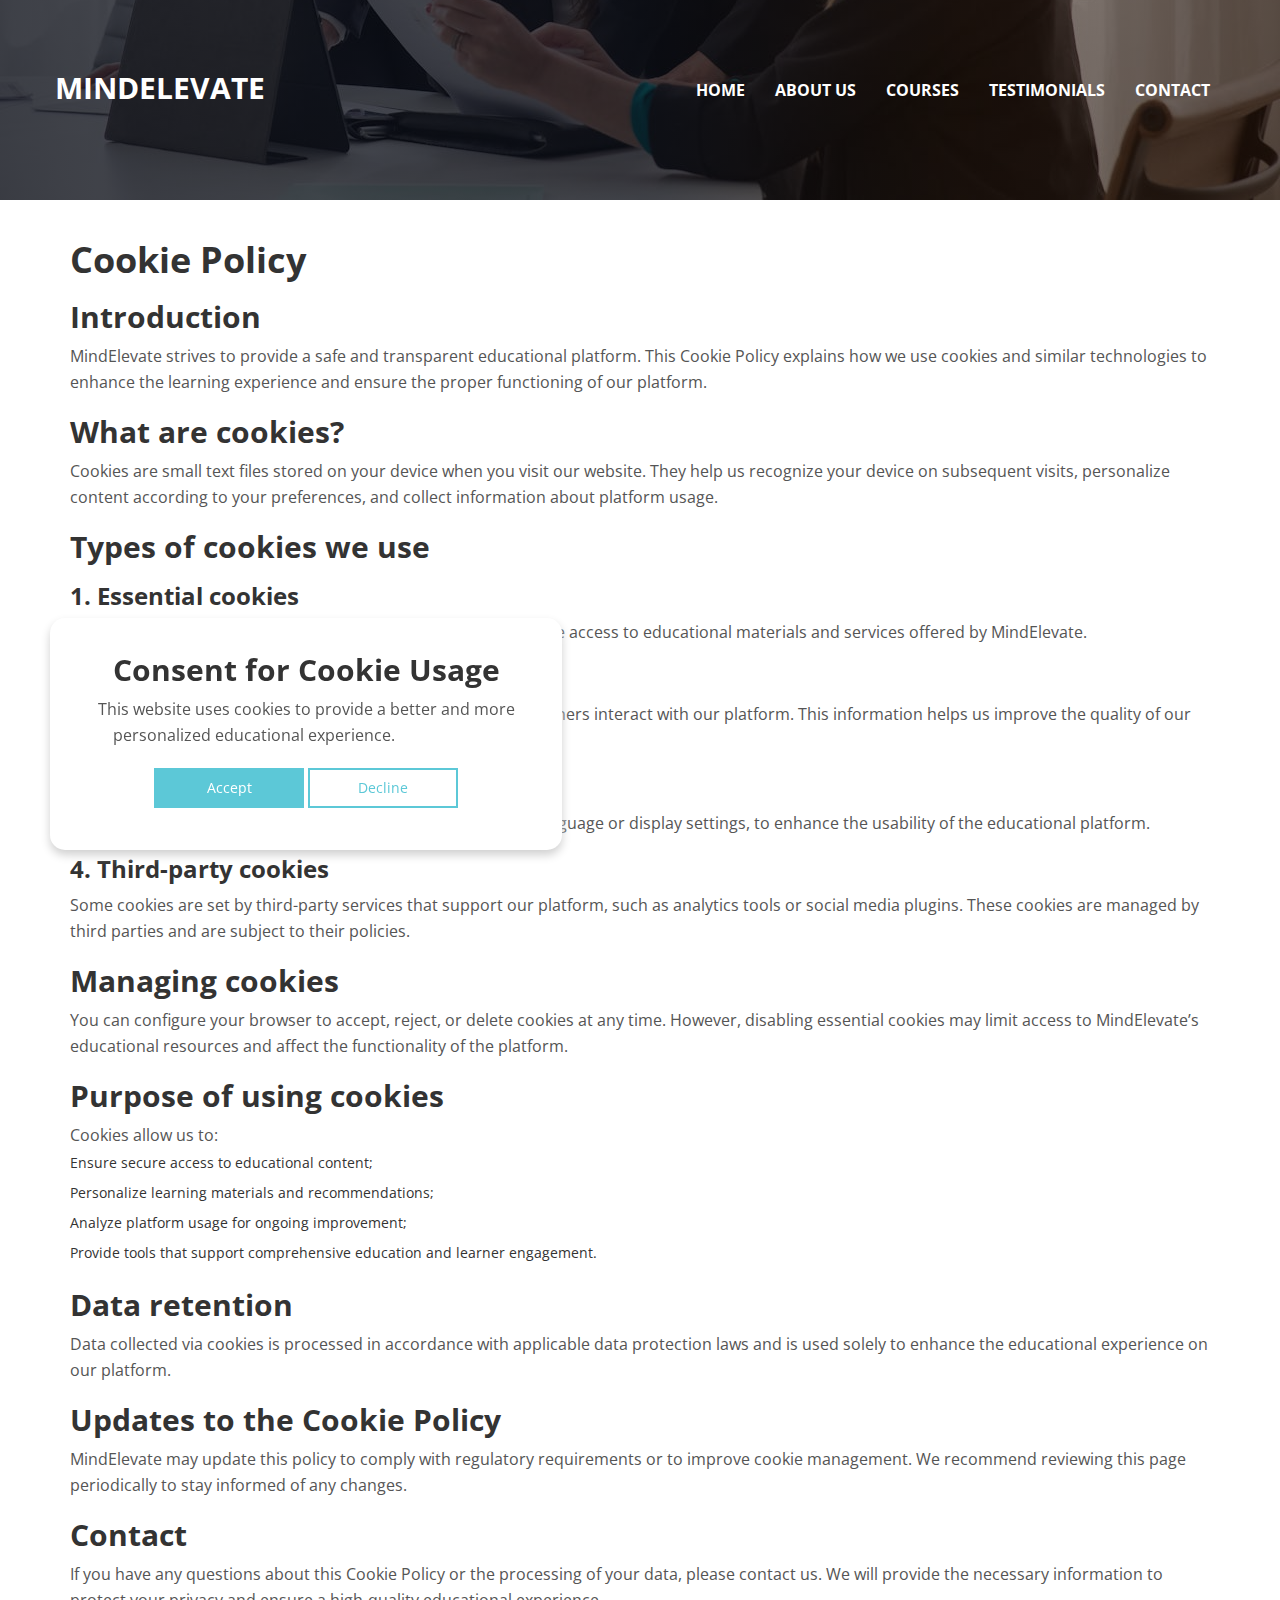
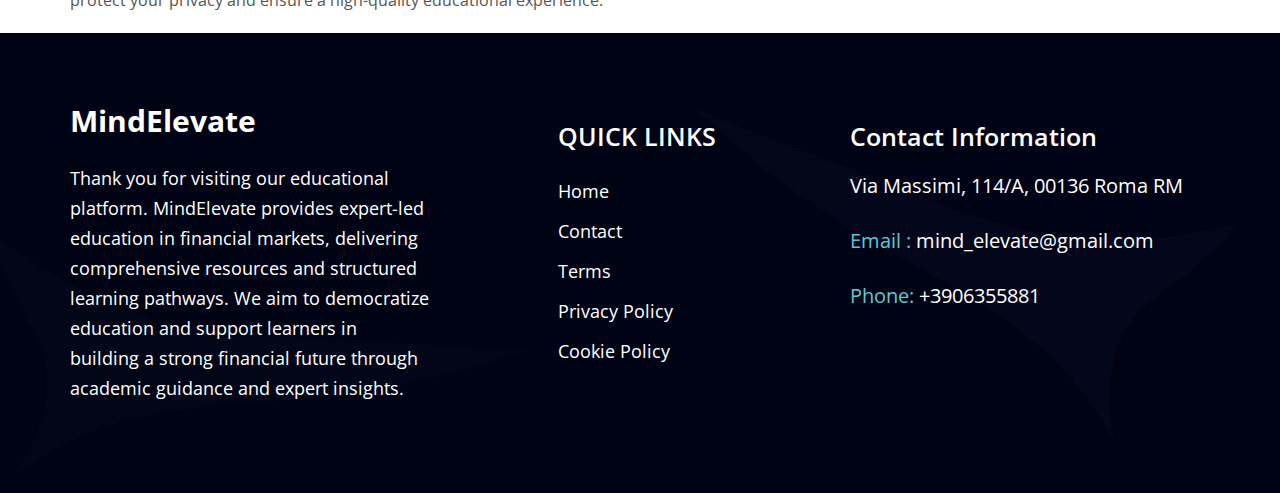
<file: cookie-policy.html>
<!DOCTYPE html>
<html lang="en">
    <head>
        <meta charset="utf-8" />
        <meta http-equiv="X-UA-Compatible" content="IE=edge" />
        <meta name="viewport" content="width=device-width, initial-scale=1" />
        <meta
            name="description"
            content="LearnMarkets — an educational platform providing expert-led education in financial markets. Explore comprehensive resources, insights from industry experts, and tools to build a strong financial future through accessible and academic-focused learning."
        />

        <title>MindElevate</title>
        <!-- Favicon -->
        <!-- Bootstrap CSS -->
        <link href="assets/css/bootstrap.min.css" rel="stylesheet" />
        <!-- Animate CSS -->
        <link href="assets/vendors/animate/animate.css" rel="stylesheet" />
        <!-- Icon CSS-->
        <link
            rel="stylesheet"
            href="assets/vendors/font-awesome/css/font-awesome.min.css"
        />

        <link
            rel="shortcut icon"
            href="assets/images/logo.png"
            type="image/x-icon"
        />

        <!-- Owlcarousel CSS-->
        <link
            rel="stylesheet"
            type="text/css"
            href="assets/vendors/owl_carousel/owl.carousel.css"
            media="all"
        />
        <!--Template Styles CSS-->
        <link
            rel="stylesheet"
            type="text/css"
            href="assets/css/style.css"
            media="all"
        />
        <link
            href="https://fonts.googleapis.com/css?family=Open+Sans:400,400i,600,600i,700,700i,800,800i&amp;subset=cyrillic,cyrillic-ext,greek,greek-ext,latin-ext,vietnamese"
            rel="stylesheet"
        />
    </head>
    <body>
        <div class="bg-banner-img clip-ellipse" style="height: 200px">
            <div class="ovrllay">
                <!-- Header_Area -->
                <nav class="navbar navbar-default header_aera affix-top">
                    <div class="container m-s">
                        <!-- Brand and toggle get grouped for better mobile display -->
                        <div class="col-md-4 p0">
                            <div class="navbar-header">
                                <button
                                    type="button"
                                    class="navbar-toggle collapsed"
                                    data-toggle="collapse"
                                    data-target="#min_navbar"
                                >
                                    <span class="sr-only"
                                        >Toggle navigation</span
                                    >
                                    <span class="icon-bar"></span>
                                    <span class="icon-bar"></span>
                                    <span class="icon-bar"></span>
                                </button>
                                <a
                                    class="navbar-brand logo-biss"
                                    href="index.html"
                                >
                                    MindElevate
                                </a>
                            </div>
                        </div>
                        <div class="col-md-8 p0">
                            <div
                                class="collapse navbar-collapse"
                                id="min_navbar"
                            >
                                <ul class="nav navbar-nav navbar-right">
                                    <li class="dropdown submenu">
                                        <a href="index.html">Home</a>
                                    </li>
                                    <li class="dropdown submenu">
                                        <a href="about.html">About Us</a>
                                    </li>
                                    <li class="dropdown submenu">
                                        <a href="services.html">Courses</a>
                                    </li>
                                    <li class="dropdown submenu">
                                        <a href="testimonials.html"
                                            >Testimonials</a
                                        >
                                    </li>
                                    <li class="dropdown submenu">
                                        <a href="contact.html">Contact</a>
                                    </li>
                                </ul>
                            </div>
                        </div>
                    </div>
                </nav>
                <!-- End Header_Area -->
            </div>
        </div>
        <!-- /#banner end -->

        <main>
            <article class="container additional-wrapper">
                <div class="page__content" style="padding: 20px 0px">
                    <h1>Cookie Policy</h1>
                    <h2>Introduction</h2>
                    <p>
                        MindElevate strives to provide a safe and transparent
                        educational platform. This Cookie Policy explains how we
                        use cookies and similar technologies to enhance the
                        learning experience and ensure the proper functioning of
                        our platform.
                    </p>

                    <h2>What are cookies?</h2>
                    <p>
                        Cookies are small text files stored on your device when
                        you visit our website. They help us recognize your
                        device on subsequent visits, personalize content
                        according to your preferences, and collect information
                        about platform usage.
                    </p>

                    <h2>Types of cookies we use</h2>
                    <h3>1. Essential cookies</h3>
                    <p>
                        These cookies are critical for the platform's operation
                        and ensure access to educational materials and services
                        offered by MindElevate.
                    </p>

                    <h3>2. Performance cookies</h3>
                    <p>
                        We use these cookies to gather anonymous data about how
                        learners interact with our platform. This information
                        helps us improve the quality of our educational content
                        and user experience.
                    </p>

                    <h3>3. Functional cookies</h3>
                    <p>
                        These cookies remember your preferences, such as
                        interface language or display settings, to enhance the
                        usability of the educational platform.
                    </p>

                    <h3>4. Third-party cookies</h3>
                    <p>
                        Some cookies are set by third-party services that
                        support our platform, such as analytics tools or social
                        media plugins. These cookies are managed by third
                        parties and are subject to their policies.
                    </p>

                    <h2>Managing cookies</h2>
                    <p>
                        You can configure your browser to accept, reject, or
                        delete cookies at any time. However, disabling essential
                        cookies may limit access to MindElevate’s educational
                        resources and affect the functionality of the platform.
                    </p>

                    <h2>Purpose of using cookies</h2>
                    <p>Cookies allow us to:</p>
                    <ul>
                        <li>Ensure secure access to educational content;</li>
                        <li>
                            Personalize learning materials and recommendations;
                        </li>
                        <li>Analyze platform usage for ongoing improvement;</li>
                        <li>
                            Provide tools that support comprehensive education
                            and learner engagement.
                        </li>
                    </ul>

                    <h2>Data retention</h2>
                    <p>
                        Data collected via cookies is processed in accordance
                        with applicable data protection laws and is used solely
                        to enhance the educational experience on our platform.
                    </p>

                    <h2>Updates to the Cookie Policy</h2>
                    <p>
                        MindElevate may update this policy to comply with
                        regulatory requirements or to improve cookie management.
                        We recommend reviewing this page periodically to stay
                        informed of any changes.
                    </p>

                    <h2>Contact</h2>
                    <p>
                        If you have any questions about this Cookie Policy or
                        the processing of your data, please contact us. We will
                        provide the necessary information to protect your
                        privacy and ensure a high-quality educational
                        experience.
                    </p>
                </div>
            </article>
        </main>

        <div class="our_footer_area">
            <div class="book_now_aera">
                <div class="container wow fadeInUp">
                    <div class="row book_now">
                        <div class="col-md-4">
                            <div class="">
                                <a class="logo-biss" href="index.html"
                                    >MindElevate</a
                                >
                            </div>
                            <p class="footer-h">
                                Thank you for visiting our educational platform.
                                MindElevate provides expert-led education in
                                financial markets, delivering comprehensive
                                resources and structured learning pathways. We
                                aim to democratize education and support
                                learners in building a strong financial future
                                through academic guidance and expert insights.
                            </p>
                        </div>
                        <div class="col-md-1"></div>
                        <div class="col-md-3">
                            <h2 class="footer-top">QUICK LINKS</h2>
                            <ul class="footer-menu">
                                <li><a href="index.html">Home</a></li>
                                <li><a href="contact.html">Contact</a></li>
                                <li><a href="terms-of-use.html">Terms</a></li>
                                <li>
                                    <a href="privacy-policy.html"
                                        >Privacy Policy</a
                                    >
                                </li>
                                <li>
                                    <a href="cookie-policy.html"
                                        >Cookie Policy</a
                                    >
                                </li>
                            </ul>
                        </div>
                        <div class="col-md-4">
                            <ul class="location">
                                <h2 class="footer-top">Contact Information</h2>
                                <li class="footer-left-h">
                                    Via Massimi, 114/A, 00136 Roma RM
                                </li>
                                <li class="footer-left-h">
                                    <span class="c_yellow">Email :</span>
                                    <a href="">mind_elevate@gmail.com</a>
                                </li>
                                <li class="footer-left-h">
                                    <span class="c_yellow">Phone: </span
                                    >+3906355881
                                </li>
                            </ul>
                        </div>
                    </div>
                </div>
            </div>
        </div>
        <!--#End Our footer Area -->

        <!-- Cookie banner -->
        <div class="cookie-wrapper show">
            <div>
                <i class="bx bx-cookie"></i>
                <h2 style="text-align: center">Consent for Cookie Usage</h2>
            </div>

            <div class="data">
                <p>
                    This website uses cookies to provide a better and more
                    personalized educational experience.
                    <a href="cookie-policy.html">Learn more...</a>
                </p>
            </div>

            <div class="buttons">
                <button class="cookie-button" id="acceptBtn">Accept</button>
                <button class="cookie-button" id="declineBtn">Decline</button>
            </div>
        </div>
        <!-- End Cookie banner -->

        <!-- jQuery (from jQuery CDN) -->
        <script
            src="https://code.jquery.com/jquery-3.6.0.min.js"
            crossorigin="anonymous"
        ></script>

        <!-- Bootstrap (from Google Hosted Libraries) -->
        <script src="https://ajax.googleapis.com/ajax/libs/bootstrap/3.4.1/js/bootstrap.min.js"></script>

        <!-- Animate JS -->
        <script src="assets/vendors/animate/wow.min.js"></script>

        <!-- Owlcarousel JS -->
        <script src="assets/vendors/owl_carousel/owl.carousel.min.js"></script>

        <!-- Theme JS -->
        <script src="assets/js/cookiebanner.js"></script>
        <script type="text/javascript"></script>
    </body>
</html>
</file>
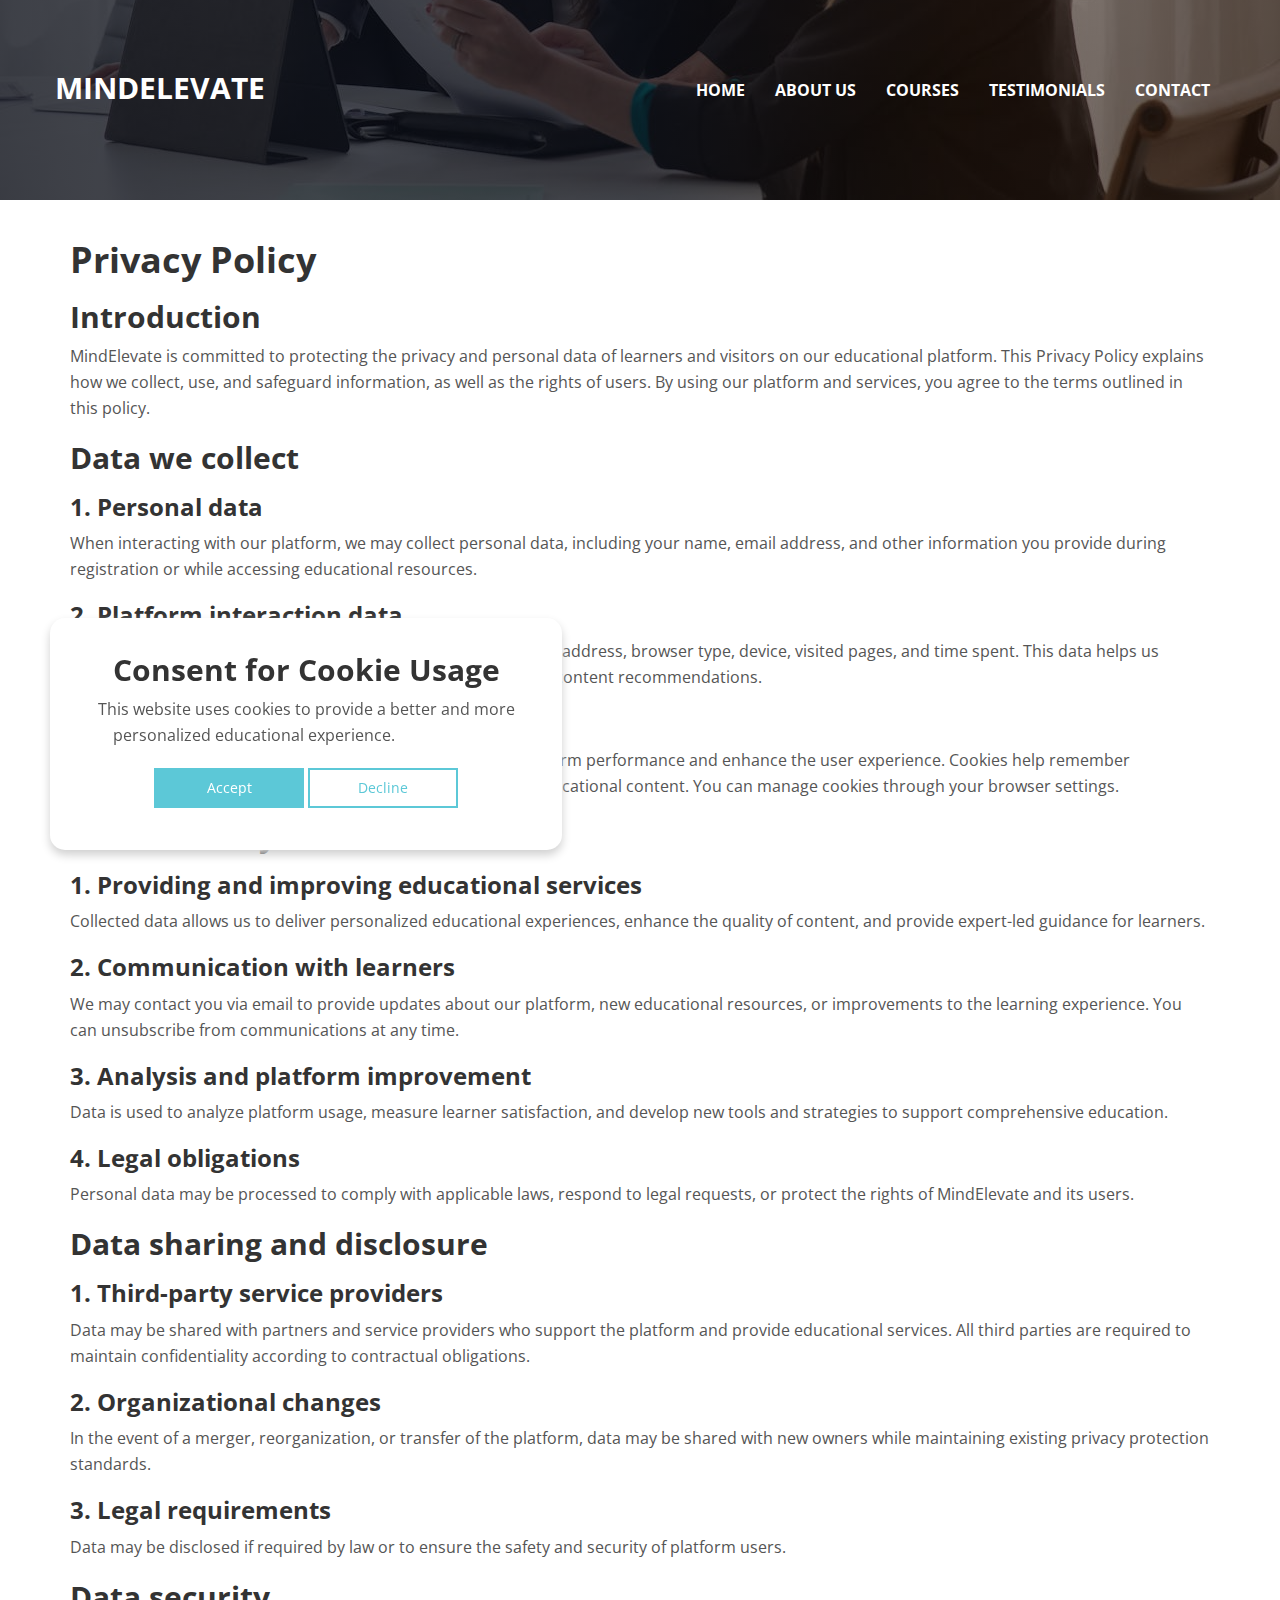
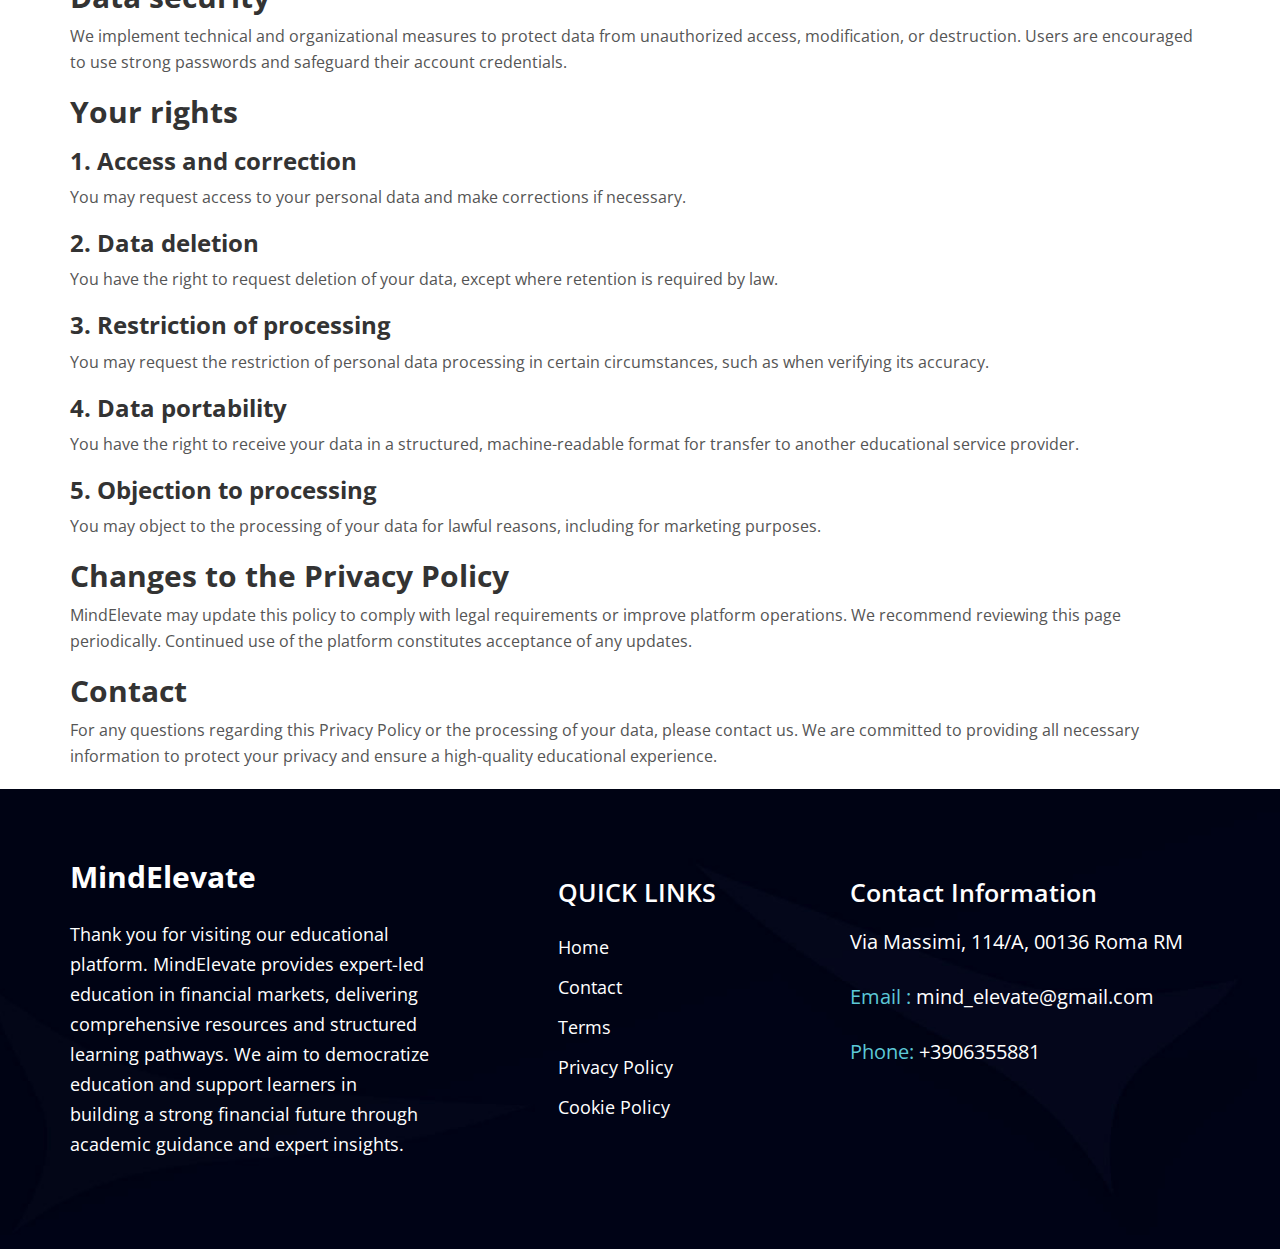
<file: privacy-policy.html>
<!DOCTYPE html>
<html lang="en">
    <head>
        <meta charset="utf-8" />
        <meta http-equiv="X-UA-Compatible" content="IE=edge" />
        <meta name="viewport" content="width=device-width, initial-scale=1" />
        <meta
            name="description"
            content="LearnMarkets — an educational platform providing expert-led education in financial markets. Explore comprehensive resources, insights from industry experts, and tools to build a strong financial future through accessible and academic-focused learning."
        />

        <title>MindElevate</title>
        <!-- Favicon -->
        <!-- Bootstrap CSS -->
        <link href="assets/css/bootstrap.min.css" rel="stylesheet" />
        <!-- Animate CSS -->
        <link href="assets/vendors/animate/animate.css" rel="stylesheet" />
        <!-- Icon CSS-->
        <link
            rel="stylesheet"
            href="assets/vendors/font-awesome/css/font-awesome.min.css"
        />

        <link
            rel="shortcut icon"
            href="assets/images/logo.png"
            type="image/x-icon"
        />

        <!-- Owlcarousel CSS-->
        <link
            rel="stylesheet"
            type="text/css"
            href="assets/vendors/owl_carousel/owl.carousel.css"
            media="all"
        />
        <!--Template Styles CSS-->
        <link
            rel="stylesheet"
            type="text/css"
            href="assets/css/style.css"
            media="all"
        />
        <link
            href="https://fonts.googleapis.com/css?family=Open+Sans:400,400i,600,600i,700,700i,800,800i&amp;subset=cyrillic,cyrillic-ext,greek,greek-ext,latin-ext,vietnamese"
            rel="stylesheet"
        />
    </head>
    <body>
        <div class="bg-banner-img clip-ellipse" style="height: 200px">
            <div class="ovrllay">
                <!-- Header_Area -->
                <nav class="navbar navbar-default header_aera affix-top">
                    <div class="container m-s">
                        <!-- Brand and toggle get grouped for better mobile display -->
                        <div class="col-md-4 p0">
                            <div class="navbar-header">
                                <button
                                    type="button"
                                    class="navbar-toggle collapsed"
                                    data-toggle="collapse"
                                    data-target="#min_navbar"
                                >
                                    <span class="sr-only"
                                        >Toggle navigation</span
                                    >
                                    <span class="icon-bar"></span>
                                    <span class="icon-bar"></span>
                                    <span class="icon-bar"></span>
                                </button>
                                <a
                                    class="navbar-brand logo-biss"
                                    href="index.html"
                                >
                                    MindElevate
                                </a>
                            </div>
                        </div>
                        <div class="col-md-8 p0">
                            <div
                                class="collapse navbar-collapse"
                                id="min_navbar"
                            >
                                <ul class="nav navbar-nav navbar-right">
                                    <li class="dropdown submenu">
                                        <a href="index.html">Home</a>
                                    </li>
                                    <li class="dropdown submenu">
                                        <a href="about.html">About Us</a>
                                    </li>
                                    <li class="dropdown submenu">
                                        <a href="services.html">Courses</a>
                                    </li>
                                    <li class="dropdown submenu">
                                        <a href="testimonials.html"
                                            >Testimonials</a
                                        >
                                    </li>
                                    <li class="dropdown submenu">
                                        <a href="contact.html">Contact</a>
                                    </li>
                                </ul>
                            </div>
                        </div>
                    </div>
                </nav>
                <!-- End Header_Area -->
            </div>
        </div>
        <!-- /#banner end -->
        <main>
            <article class="container additional-wrapper">
                <div class="page__content" style="padding: 20px 0px">
                    <h1>Privacy Policy</h1>

                    <h2>Introduction</h2>
                    <p>
                        MindElevate is committed to protecting the privacy and
                        personal data of learners and visitors on our
                        educational platform. This Privacy Policy explains how
                        we collect, use, and safeguard information, as well as
                        the rights of users. By using our platform and services,
                        you agree to the terms outlined in this policy.
                    </p>

                    <h2>Data we collect</h2>

                    <h3>1. Personal data</h3>
                    <p>
                        When interacting with our platform, we may collect
                        personal data, including your name, email address, and
                        other information you provide during registration or
                        while accessing educational resources.
                    </p>

                    <h3>2. Platform interaction data</h3>
                    <p>
                        We collect information on how you use the platform,
                        including IP address, browser type, device, visited
                        pages, and time spent. This data helps us improve the
                        educational experience, platform functionality, and
                        content recommendations.
                    </p>

                    <h3>3. Cookies and tracking technologies</h3>
                    <p>
                        We use cookies and other tracking technologies to
                        analyze platform performance and enhance the user
                        experience. Cookies help remember preferences, analyze
                        user behavior, and deliver personalized educational
                        content. You can manage cookies through your browser
                        settings.
                    </p>

                    <h2>How we use your data</h2>

                    <h3>1. Providing and improving educational services</h3>
                    <p>
                        Collected data allows us to deliver personalized
                        educational experiences, enhance the quality of content,
                        and provide expert-led guidance for learners.
                    </p>

                    <h3>2. Communication with learners</h3>
                    <p>
                        We may contact you via email to provide updates about
                        our platform, new educational resources, or improvements
                        to the learning experience. You can unsubscribe from
                        communications at any time.
                    </p>

                    <h3>3. Analysis and platform improvement</h3>
                    <p>
                        Data is used to analyze platform usage, measure learner
                        satisfaction, and develop new tools and strategies to
                        support comprehensive education.
                    </p>

                    <h3>4. Legal obligations</h3>
                    <p>
                        Personal data may be processed to comply with applicable
                        laws, respond to legal requests, or protect the rights
                        of MindElevate and its users.
                    </p>

                    <h2>Data sharing and disclosure</h2>

                    <h3>1. Third-party service providers</h3>
                    <p>
                        Data may be shared with partners and service providers
                        who support the platform and provide educational
                        services. All third parties are required to maintain
                        confidentiality according to contractual obligations.
                    </p>

                    <h3>2. Organizational changes</h3>
                    <p>
                        In the event of a merger, reorganization, or transfer of
                        the platform, data may be shared with new owners while
                        maintaining existing privacy protection standards.
                    </p>

                    <h3>3. Legal requirements</h3>
                    <p>
                        Data may be disclosed if required by law or to ensure
                        the safety and security of platform users.
                    </p>

                    <h2>Data security</h2>
                    <p>
                        We implement technical and organizational measures to
                        protect data from unauthorized access, modification, or
                        destruction. Users are encouraged to use strong
                        passwords and safeguard their account credentials.
                    </p>

                    <h2>Your rights</h2>

                    <h3>1. Access and correction</h3>
                    <p>
                        You may request access to your personal data and make
                        corrections if necessary.
                    </p>

                    <h3>2. Data deletion</h3>
                    <p>
                        You have the right to request deletion of your data,
                        except where retention is required by law.
                    </p>

                    <h3>3. Restriction of processing</h3>
                    <p>
                        You may request the restriction of personal data
                        processing in certain circumstances, such as when
                        verifying its accuracy.
                    </p>

                    <h3>4. Data portability</h3>
                    <p>
                        You have the right to receive your data in a structured,
                        machine-readable format for transfer to another
                        educational service provider.
                    </p>

                    <h3>5. Objection to processing</h3>
                    <p>
                        You may object to the processing of your data for lawful
                        reasons, including for marketing purposes.
                    </p>

                    <h2>Changes to the Privacy Policy</h2>
                    <p>
                        MindElevate may update this policy to comply with legal
                        requirements or improve platform operations. We
                        recommend reviewing this page periodically. Continued
                        use of the platform constitutes acceptance of any
                        updates.
                    </p>

                    <h2>Contact</h2>
                    <p>
                        For any questions regarding this Privacy Policy or the
                        processing of your data, please contact us. We are
                        committed to providing all necessary information to
                        protect your privacy and ensure a high-quality
                        educational experience.
                    </p>
                </div>
            </article>
        </main>

        <div class="our_footer_area">
            <div class="book_now_aera">
                <div class="container wow fadeInUp">
                    <div class="row book_now">
                        <div class="col-md-4">
                            <div class="">
                                <a class="logo-biss" href="index.html"
                                    >MindElevate</a
                                >
                            </div>
                            <p class="footer-h">
                                Thank you for visiting our educational platform.
                                MindElevate provides expert-led education in
                                financial markets, delivering comprehensive
                                resources and structured learning pathways. We
                                aim to democratize education and support
                                learners in building a strong financial future
                                through academic guidance and expert insights.
                            </p>
                        </div>
                        <div class="col-md-1"></div>
                        <div class="col-md-3">
                            <h2 class="footer-top">QUICK LINKS</h2>
                            <ul class="footer-menu">
                                <li><a href="index.html">Home</a></li>
                                <li><a href="contact.html">Contact</a></li>
                                <li><a href="terms-of-use.html">Terms</a></li>
                                <li>
                                    <a href="privacy-policy.html"
                                        >Privacy Policy</a
                                    >
                                </li>
                                <li>
                                    <a href="cookie-policy.html"
                                        >Cookie Policy</a
                                    >
                                </li>
                            </ul>
                        </div>
                        <div class="col-md-4">
                            <ul class="location">
                                <h2 class="footer-top">Contact Information</h2>
                                <li class="footer-left-h">
                                    Via Massimi, 114/A, 00136 Roma RM
                                </li>
                                <li class="footer-left-h">
                                    <span class="c_yellow">Email :</span>
                                    <a href="">mind_elevate@gmail.com</a>
                                </li>
                                <li class="footer-left-h">
                                    <span class="c_yellow">Phone: </span
                                    >+3906355881
                                </li>
                            </ul>
                        </div>
                    </div>
                </div>
            </div>
        </div>
        <!--#End Our footer Area -->

        <!-- Cookie banner -->
        <div class="cookie-wrapper show">
            <div>
                <i class="bx bx-cookie"></i>
                <h2 style="text-align: center">Consent for Cookie Usage</h2>
            </div>

            <div class="data">
                <p>
                    This website uses cookies to provide a better and more
                    personalized educational experience.
                    <a href="cookie-policy.html">Learn more...</a>
                </p>
            </div>

            <div class="buttons">
                <button class="cookie-button" id="acceptBtn">Accept</button>
                <button class="cookie-button" id="declineBtn">Decline</button>
            </div>
        </div>
        <!-- End Cookie banner -->

        <!-- jQuery (from jQuery CDN) -->
        <script
            src="https://code.jquery.com/jquery-3.6.0.min.js"
            crossorigin="anonymous"
        ></script>

        <!-- Bootstrap (from Google Hosted Libraries) -->
        <script src="https://ajax.googleapis.com/ajax/libs/bootstrap/3.4.1/js/bootstrap.min.js"></script>

        <!-- Animate JS -->
        <script src="assets/vendors/animate/wow.min.js"></script>

        <!-- Owlcarousel JS -->
        <script src="assets/vendors/owl_carousel/owl.carousel.min.js"></script>

        <!-- Theme JS -->
        <script src="assets/js/cookiebanner.js"></script>
        <script type="text/javascript"></script>
    </body>
</html>
</file>
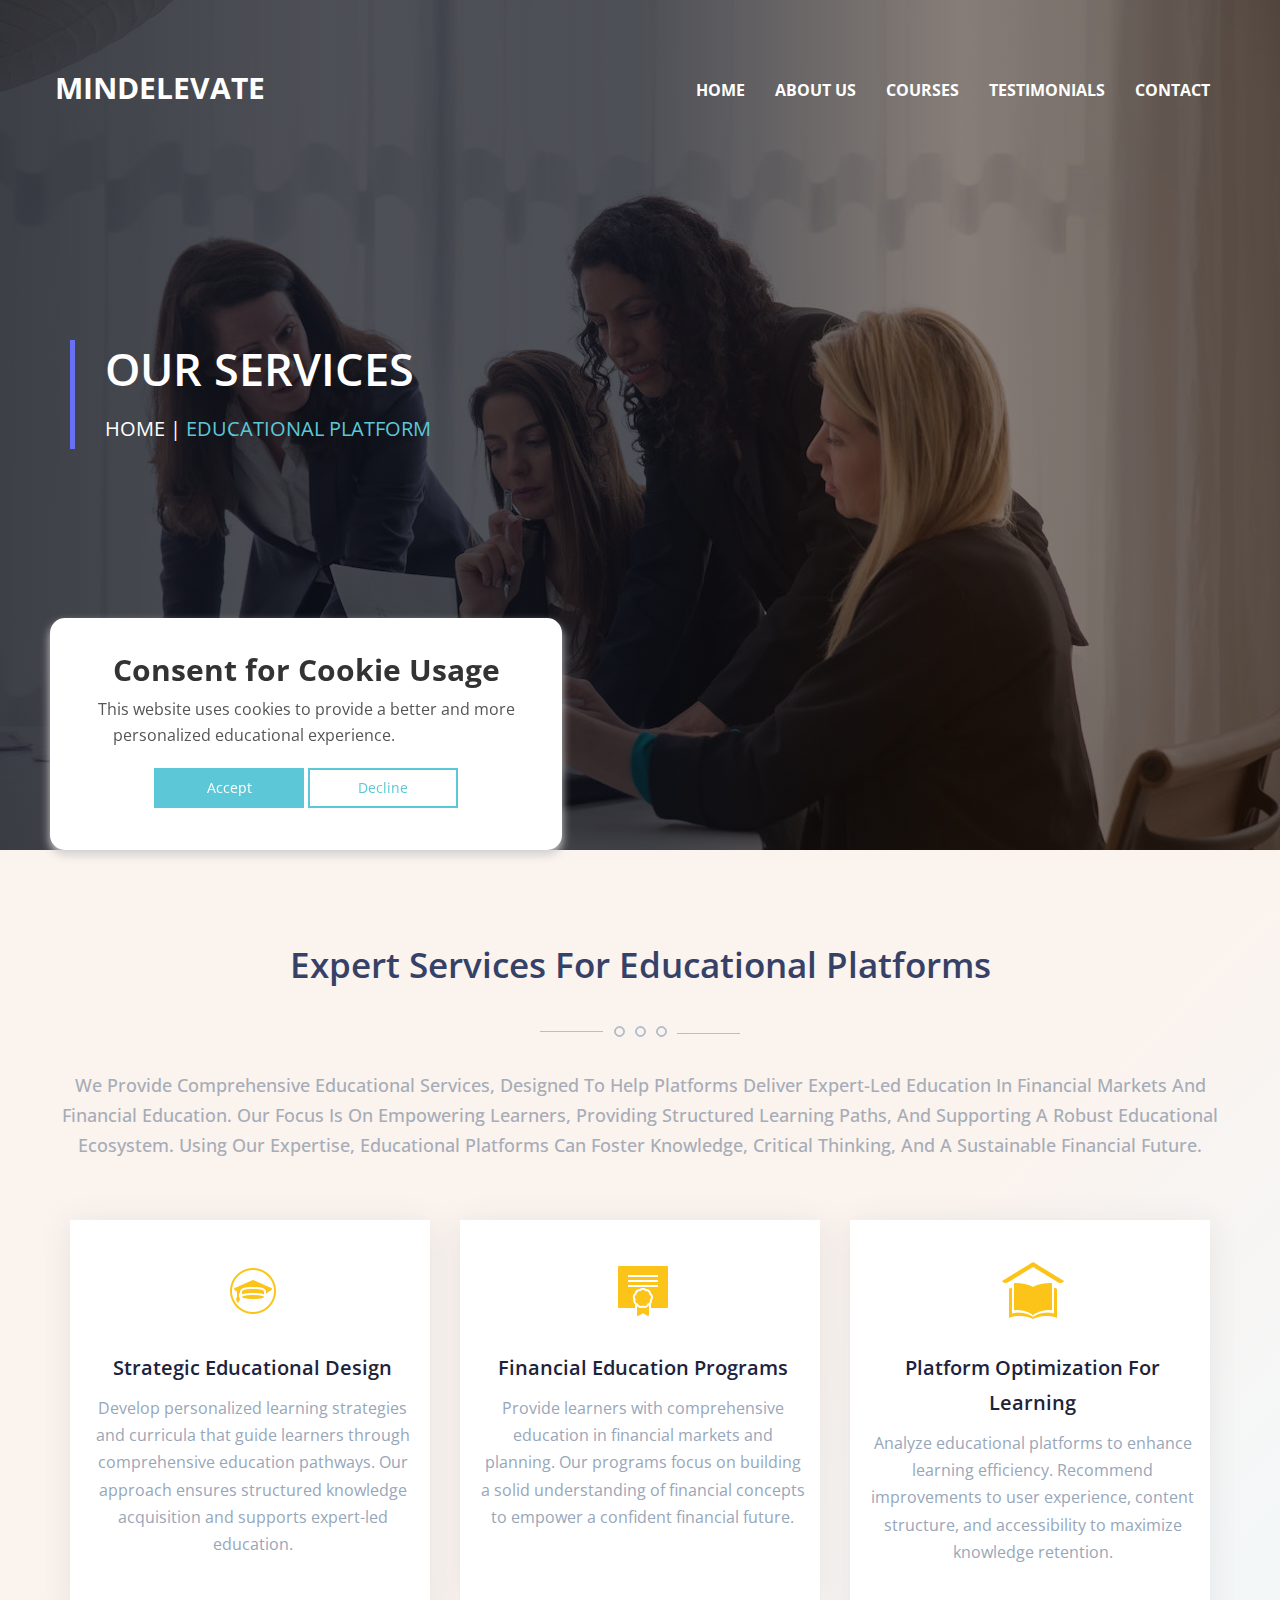
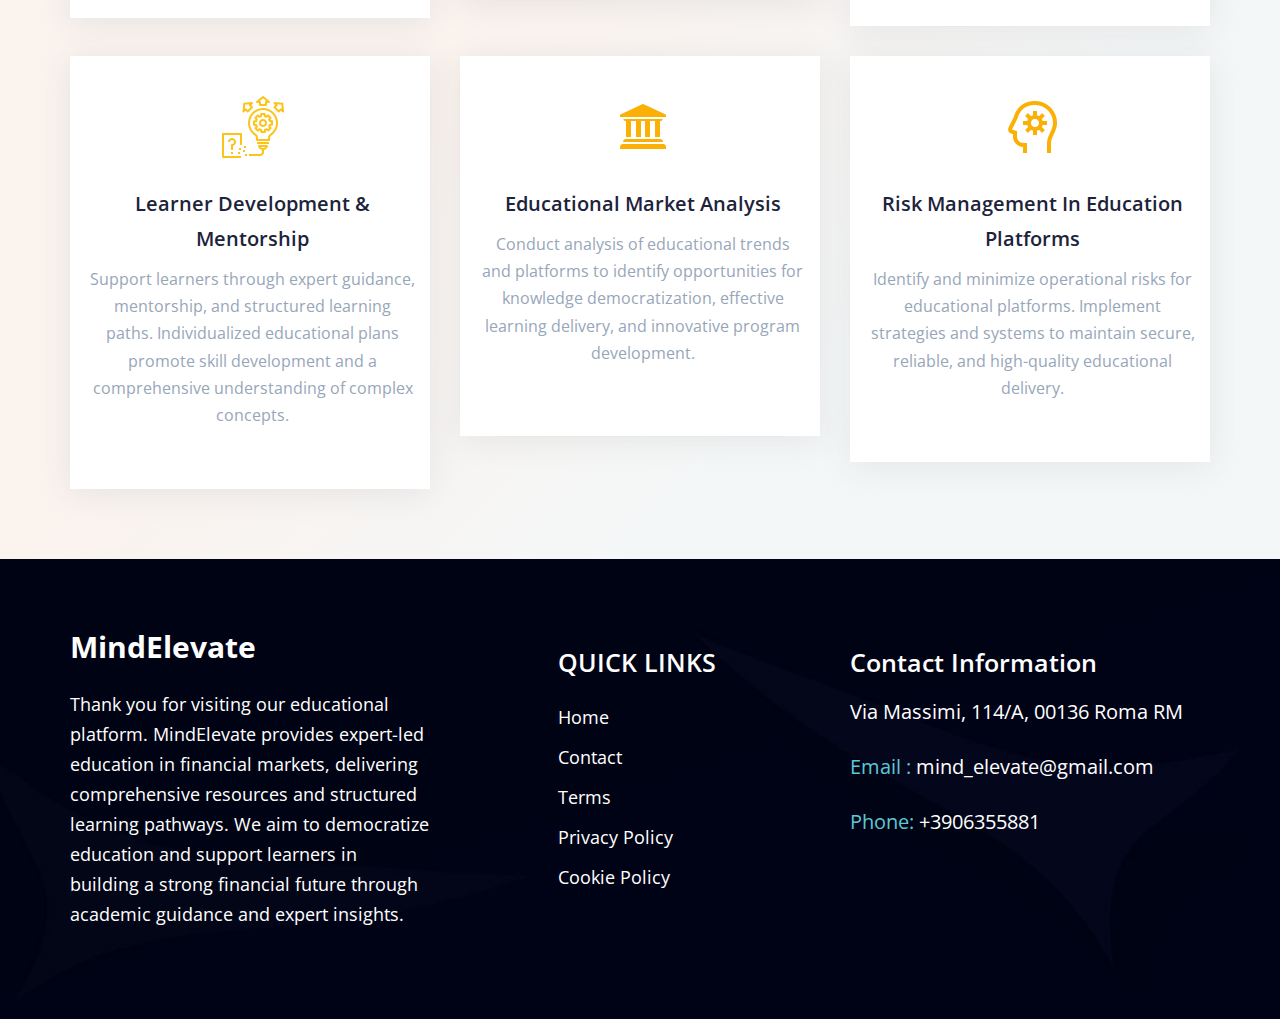
<file: services.html>
<!DOCTYPE html>
<html lang="en">
    <head>
        <meta charset="utf-8" />
        <meta http-equiv="X-UA-Compatible" content="IE=edge" />
        <meta name="viewport" content="width=device-width, initial-scale=1" />
        <meta
            name="description"
            content="LearnMarkets — an educational platform providing expert-led education in financial markets. Explore comprehensive resources, insights from industry experts, and tools to build a strong financial future through accessible and academic-focused learning."
        />

        <title>MindElevate</title>
        <!-- Favicon -->
        <!-- Bootstrap CSS -->
        <link href="assets/css/bootstrap.min.css" rel="stylesheet" />
        <!-- Animate CSS -->
        <link href="assets/vendors/animate/animate.css" rel="stylesheet" />
        <!-- Icon CSS-->
        <link
            rel="stylesheet"
            href="assets/vendors/font-awesome/css/font-awesome.min.css"
        />

        <link
            rel="shortcut icon"
            href="assets/images/logo.png"
            type="image/x-icon"
        />

        <!-- Owlcarousel CSS-->
        <link
            rel="stylesheet"
            type="text/css"
            href="assets/vendors/owl_carousel/owl.carousel.css"
            media="all"
        />
        <!--Template Styles CSS-->
        <link
            rel="stylesheet"
            type="text/css"
            href="assets/css/style.css"
            media="all"
        />
        <link
            href="https://fonts.googleapis.com/css?family=Open+Sans:400,400i,600,600i,700,700i,800,800i&amp;subset=cyrillic,cyrillic-ext,greek,greek-ext,latin-ext,vietnamese"
            rel="stylesheet"
        />
    </head>
    <body>
        <div class="bg-banner-img clip-ellipse">
            <div class="ovrllay">
                <!-- Header_Area -->
                <nav class="navbar navbar-default header_aera affix-top">
                    <div class="container m-s">
                        <!-- Brand and toggle get grouped for better mobile display -->
                        <div class="col-md-4 p0">
                            <div class="navbar-header">
                                <button
                                    type="button"
                                    class="navbar-toggle collapsed"
                                    data-toggle="collapse"
                                    data-target="#min_navbar"
                                >
                                    <span class="sr-only"
                                        >Toggle navigation</span
                                    >
                                    <span class="icon-bar"></span>
                                    <span class="icon-bar"></span>
                                    <span class="icon-bar"></span>
                                </button>
                                <a
                                    class="navbar-brand logo-biss"
                                    href="index.html"
                                >
                                    MindElevate
                                </a>
                            </div>
                        </div>
                        <div class="col-md-8 p0">
                            <div
                                class="collapse navbar-collapse"
                                id="min_navbar"
                            >
                                <ul class="nav navbar-nav navbar-right">
                                    <li class="dropdown submenu">
                                        <a href="index.html">Home</a>
                                    </li>
                                    <li class="dropdown submenu">
                                        <a href="about.html">About Us</a>
                                    </li>
                                    <li class="dropdown submenu">
                                        <a href="services.html">Courses</a>
                                    </li>
                                    <li class="dropdown submenu">
                                        <a href="testimonials.html"
                                            >Testimonials</a
                                        >
                                    </li>
                                    <li class="dropdown submenu">
                                        <a href="contact.html">Contact</a>
                                    </li>
                                </ul>
                            </div>
                        </div>
                    </div>
                </nav>
                <!-- End Header_Area -->
                <!-- #banner start -->
                <section id="banner" class="pb_0">
                    <div class="container">
                        <div class="row py-70 mb_160">
                            <!-- #banner-text start -->
                            <div id="banner-text" class="col-md-12 text-c">
                                <div class="left-borders">
                                    <h5
                                        class="wow fadeInUp main-about_h"
                                        data-wow-delay="0.2s"
                                    >
                                        OUR SERVICES
                                    </h5>
                                    <p
                                        class="banner-text wow fadeInUp main-h3"
                                        data-wow-delay="0.8s"
                                    >
                                        <a href="index.html"> HOME | </a>
                                        <span class="c_yellow">
                                            EDUCATIONAL PLATFORM
                                        </span>
                                    </p>
                                </div>
                            </div>
                            <!-- /#banner-text End -->
                        </div>
                    </div>
                </section>
            </div>
        </div>
        <!-- /#banner end -->

        <!-- #service Area start -->
        <div id="about" class="py-70 bg_gradient_team">
            <div class="container">
                <div class="row text-center mb-60">
                    <div class="title wow fadeInUp">
                        <h1>Expert Services for Educational Platforms</h1>
                        <div class="hed_img">
                            <img src="assets/images/headding-img.png" />
                        </div>
                        <p>
                            We provide comprehensive educational services,
                            designed to help platforms deliver expert-led
                            education in financial markets and financial
                            education. Our focus is on empowering learners,
                            providing structured learning paths, and supporting
                            a robust educational ecosystem. Using our expertise,
                            educational platforms can foster knowledge, critical
                            thinking, and a sustainable financial future.
                        </p>
                    </div>
                </div>
                <div class="row" style="margin-bottom: 30px">
                    <!--#about-text start -->
                    <div
                        class="who_we_area col-md-4 col-sm-6 col-4 pad wow fadeInUp"
                        style="min-height: 380px"
                    >
                        <div class="service-s" style="min-height: 380px">
                            <div class="servise-top wow fadeInUp">
                                <img src="assets/images/service1.png" />
                            </div>
                            <h2 class="Practice">
                                Strategic Educational Design
                            </h2>
                            <p class="bottom-s">
                                Develop personalized learning strategies and
                                curricula that guide learners through
                                comprehensive education pathways. Our approach
                                ensures structured knowledge acquisition and
                                supports expert-led education.
                            </p>
                        </div>
                    </div>
                    <div
                        class="who_we_area col-md-4 col-sm-6 col-4 pad wow fadeInUp"
                        style="min-height: 380px"
                    >
                        <div class="service-s" style="min-height: 380px">
                            <div class="servise-top wow fadeInUp">
                                <img src="assets/images/service2.png" />
                            </div>
                            <h2 class="Practice">
                                Financial Education Programs
                            </h2>
                            <p class="bottom-s">
                                Provide learners with comprehensive education in
                                financial markets and planning. Our programs
                                focus on building a solid understanding of
                                financial concepts to empower a confident
                                financial future.
                            </p>
                        </div>
                    </div>
                    <div
                        class="who_we_area col-md-4 col-sm-6 col-4 pad wow fadeInUp"
                        style="min-height: 380px"
                    >
                        <div class="service-s" style="min-height: 380px">
                            <div class="servise-top wow fadeInUp">
                                <img src="assets/images/service3.png" />
                            </div>
                            <h2 class="Practice">
                                Platform Optimization for Learning
                            </h2>
                            <p class="bottom-s">
                                Analyze educational platforms to enhance
                                learning efficiency. Recommend improvements to
                                user experience, content structure, and
                                accessibility to maximize knowledge retention.
                            </p>
                        </div>
                    </div>
                    <!--#End about-text  -->
                </div>
                <div class="row">
                    <!--#about-text start -->
                    <div
                        class="who_we_area col-md-4 col-sm-6 col-4 pad wow fadeInUp"
                        style="min-height: 380px"
                    >
                        <div class="service-s" style="min-height: 380px">
                            <div class="servise-top wow fadeInUp">
                                <img src="assets/images/service4.png" />
                            </div>
                            <h2 class="Practice">
                                Learner Development & Mentorship
                            </h2>
                            <p class="bottom-s">
                                Support learners through expert guidance,
                                mentorship, and structured learning paths.
                                Individualized educational plans promote skill
                                development and a comprehensive understanding of
                                complex concepts.
                            </p>
                        </div>
                    </div>
                    <div
                        class="who_we_area col-md-4 col-sm-6 col-4 pad wow fadeInUp"
                        style="min-height: 380px"
                    >
                        <div class="service-s" style="min-height: 380px">
                            <div class="servise-top wow fadeInUp">
                                <img src="assets/images/service5.png" />
                            </div>
                            <h2 class="Practice">
                                Educational Market Analysis
                            </h2>
                            <p class="bottom-s">
                                Conduct analysis of educational trends and
                                platforms to identify opportunities for
                                knowledge democratization, effective learning
                                delivery, and innovative program development.
                            </p>
                        </div>
                    </div>
                    <div
                        class="who_we_area col-md-4 col-sm-6 col-4 pad wow fadeInUp"
                        style="min-height: 380px"
                    >
                        <div class="service-s" style="min-height: 380px">
                            <div class="servise-top wow fadeInUp">
                                <img src="assets/images/service6.png" />
                            </div>
                            <h2 class="Practice">
                                Risk Management in Education Platforms
                            </h2>
                            <p class="bottom-s">
                                Identify and minimize operational risks for
                                educational platforms. Implement strategies and
                                systems to maintain secure, reliable, and
                                high-quality educational delivery.
                            </p>
                        </div>
                    </div>
                    <!--#End about-text  -->
                </div>
            </div>
        </div>
        <!-- End About Us Area -->

        <div class="our_footer_area">
            <div class="book_now_aera">
                <div class="container wow fadeInUp">
                    <div class="row book_now">
                        <div class="col-md-4">
                            <div class="">
                                <a class="logo-biss" href="index.html"
                                    >MindElevate</a
                                >
                            </div>
                            <p class="footer-h">
                                Thank you for visiting our educational platform.
                                MindElevate provides expert-led education in
                                financial markets, delivering comprehensive
                                resources and structured learning pathways. We
                                aim to democratize education and support
                                learners in building a strong financial future
                                through academic guidance and expert insights.
                            </p>
                        </div>
                        <div class="col-md-1"></div>
                        <div class="col-md-3">
                            <h2 class="footer-top">QUICK LINKS</h2>
                            <ul class="footer-menu">
                                <li><a href="index.html">Home</a></li>
                                <li><a href="contact.html">Contact</a></li>
                                <li><a href="terms-of-use.html">Terms</a></li>
                                <li>
                                    <a href="privacy-policy.html"
                                        >Privacy Policy</a
                                    >
                                </li>
                                <li>
                                    <a href="cookie-policy.html"
                                        >Cookie Policy</a
                                    >
                                </li>
                            </ul>
                        </div>
                        <div class="col-md-4">
                            <ul class="location">
                                <h2 class="footer-top">Contact Information</h2>
                                <li class="footer-left-h">
                                    Via Massimi, 114/A, 00136 Roma RM
                                </li>
                                <li class="footer-left-h">
                                    <span class="c_yellow">Email :</span>
                                    <a href="">mind_elevate@gmail.com</a>
                                </li>
                                <li class="footer-left-h">
                                    <span class="c_yellow">Phone: </span
                                    >+3906355881
                                </li>
                            </ul>
                        </div>
                    </div>
                </div>
            </div>
        </div>
        <!--#End Our footer Area -->

        <!-- Cookie banner -->
        <div class="cookie-wrapper show">
            <div>
                <i class="bx bx-cookie"></i>
                <h2 style="text-align: center">Consent for Cookie Usage</h2>
            </div>

            <div class="data">
                <p>
                    This website uses cookies to provide a better and more
                    personalized educational experience.
                    <a href="cookie-policy.html">Learn more...</a>
                </p>
            </div>

            <div class="buttons">
                <button class="cookie-button" id="acceptBtn">Accept</button>
                <button class="cookie-button" id="declineBtn">Decline</button>
            </div>
        </div>
        <!-- End Cookie banner -->

        <!-- jQuery (from jQuery CDN) -->
        <script
            src="https://code.jquery.com/jquery-3.6.0.min.js"
            crossorigin="anonymous"
        ></script>

        <!-- Bootstrap (from Google Hosted Libraries) -->
        <script src="https://ajax.googleapis.com/ajax/libs/bootstrap/3.4.1/js/bootstrap.min.js"></script>

        <!-- Animate JS -->
        <script src="assets/vendors/animate/wow.min.js"></script>

        <!-- Owlcarousel JS -->
        <script src="assets/vendors/owl_carousel/owl.carousel.min.js"></script>

        <!-- Theme JS -->
        <script src="assets/js/cookiebanner.js"></script>
        <script type="text/javascript"></script>
    </body>
</html>
</file>
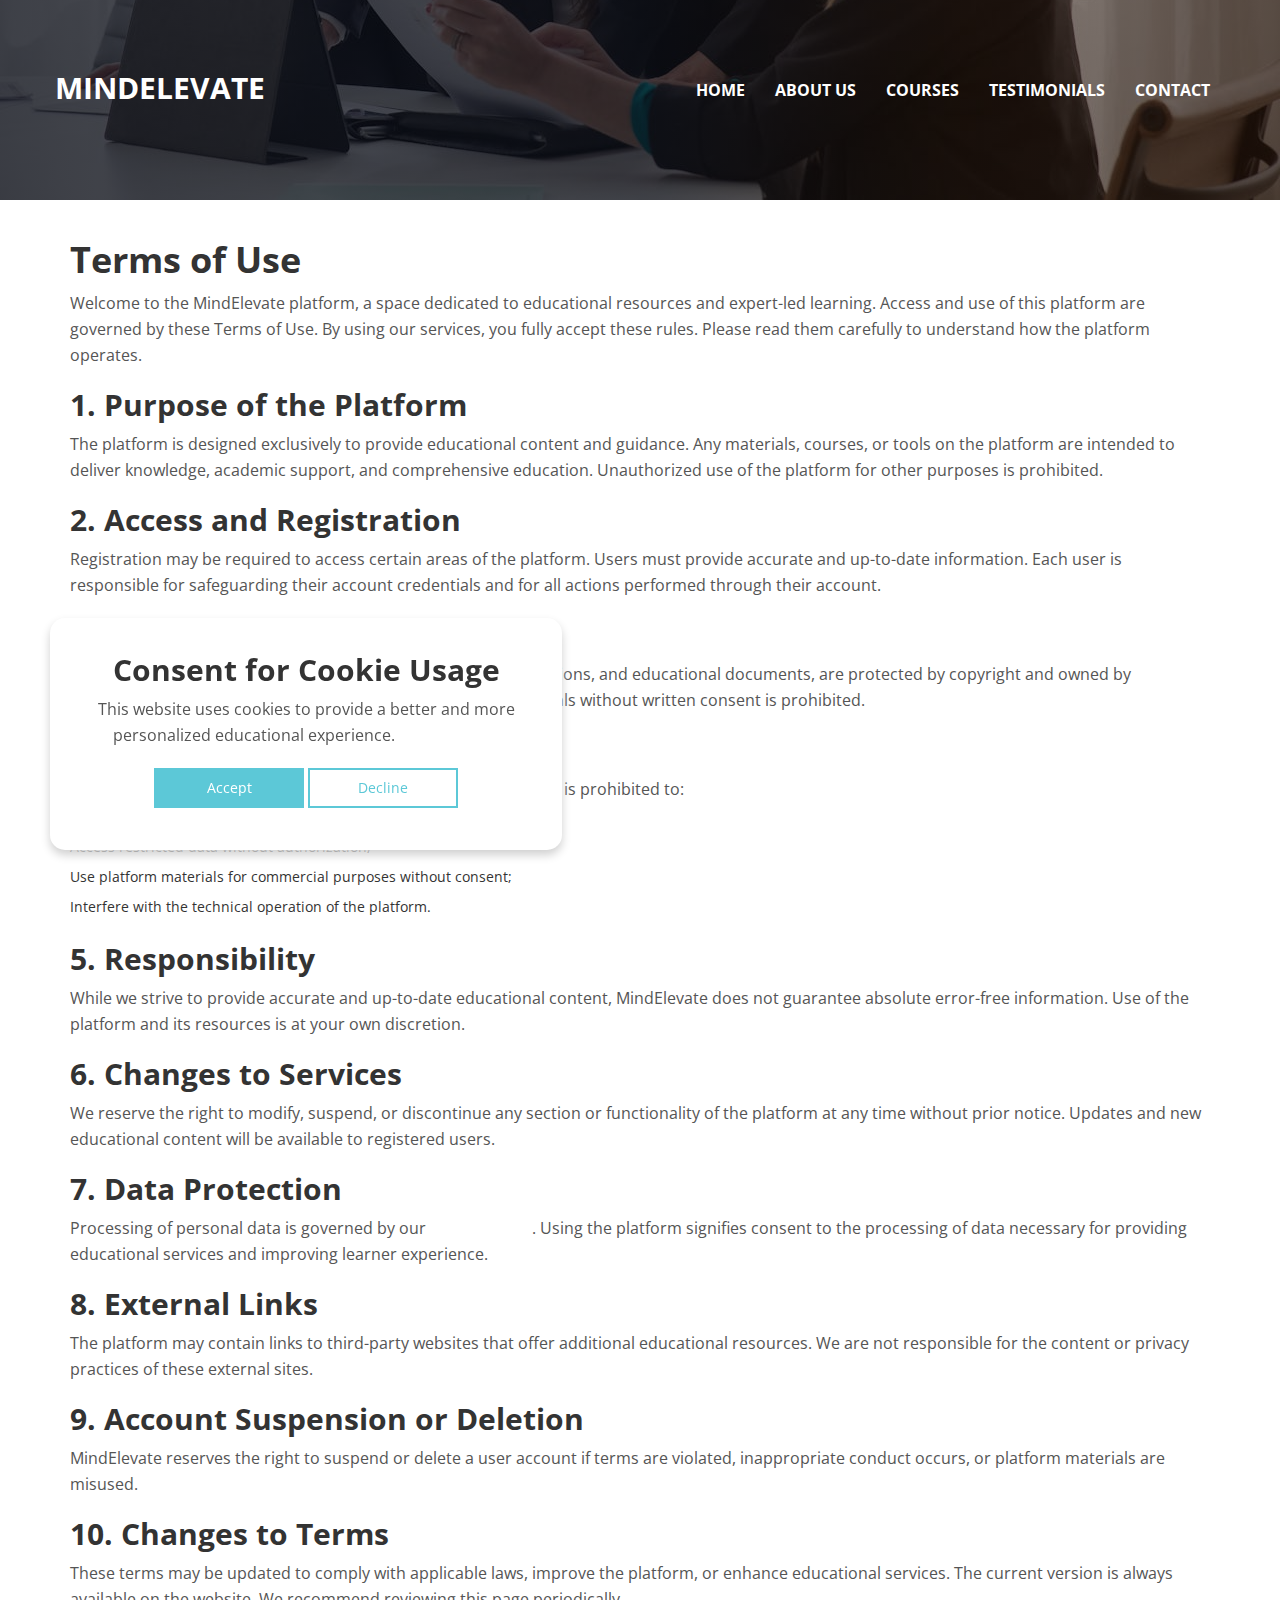
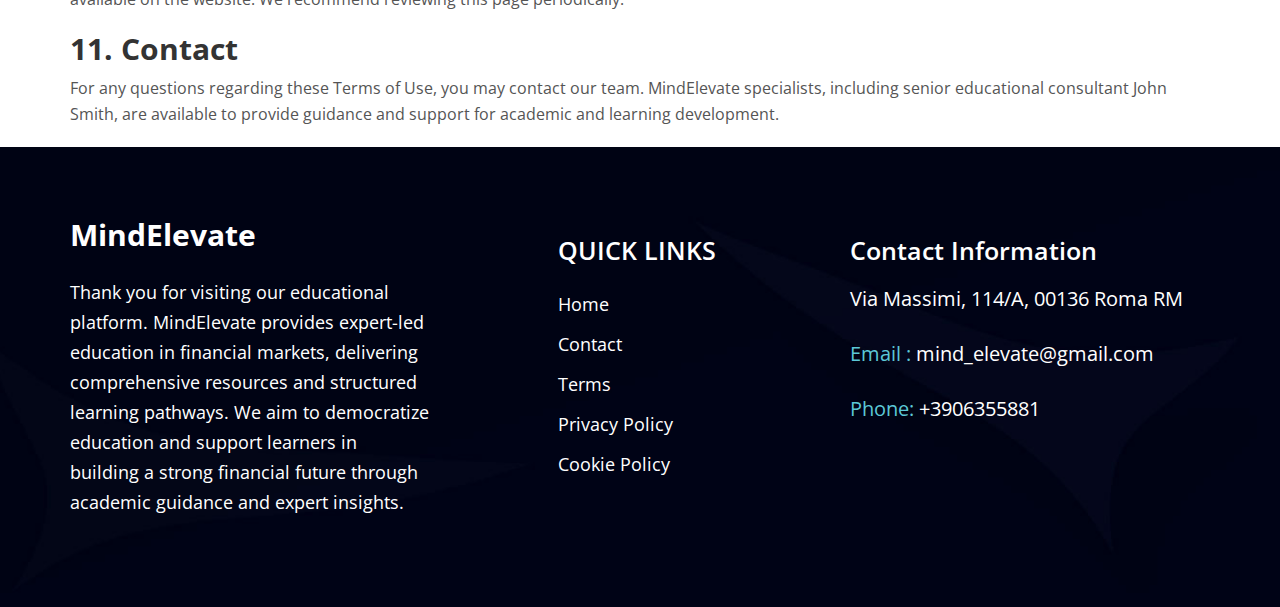
<file: terms-of-use.html>
<!DOCTYPE html>
<html lang="en">
    <head>
        <meta charset="utf-8" />
        <meta http-equiv="X-UA-Compatible" content="IE=edge" />
        <meta name="viewport" content="width=device-width, initial-scale=1" />
        <meta
            name="description"
            content="LearnMarkets — an educational platform providing expert-led education in financial markets. Explore comprehensive resources, insights from industry experts, and tools to build a strong financial future through accessible and academic-focused learning."
        />

        <title>MindElevate</title>
        <!-- Favicon -->
        <!-- Bootstrap CSS -->
        <link href="assets/css/bootstrap.min.css" rel="stylesheet" />
        <!-- Animate CSS -->
        <link href="assets/vendors/animate/animate.css" rel="stylesheet" />
        <!-- Icon CSS-->
        <link
            rel="stylesheet"
            href="assets/vendors/font-awesome/css/font-awesome.min.css"
        />

        <link
            rel="shortcut icon"
            href="assets/images/logo.png"
            type="image/x-icon"
        />

        <!-- Owlcarousel CSS-->
        <link
            rel="stylesheet"
            type="text/css"
            href="assets/vendors/owl_carousel/owl.carousel.css"
            media="all"
        />
        <!--Template Styles CSS-->
        <link
            rel="stylesheet"
            type="text/css"
            href="assets/css/style.css"
            media="all"
        />
        <link
            href="https://fonts.googleapis.com/css?family=Open+Sans:400,400i,600,600i,700,700i,800,800i&amp;subset=cyrillic,cyrillic-ext,greek,greek-ext,latin-ext,vietnamese"
            rel="stylesheet"
        />
    </head>
    <body>
        <div class="bg-banner-img clip-ellipse" style="height: 200px">
            <div class="ovrllay">
                <!-- Header_Area -->
                <nav class="navbar navbar-default header_aera affix-top">
                    <div class="container m-s">
                        <!-- Brand and toggle get grouped for better mobile display -->
                        <div class="col-md-4 p0">
                            <div class="navbar-header">
                                <button
                                    type="button"
                                    class="navbar-toggle collapsed"
                                    data-toggle="collapse"
                                    data-target="#min_navbar"
                                >
                                    <span class="sr-only"
                                        >Toggle navigation</span
                                    >
                                    <span class="icon-bar"></span>
                                    <span class="icon-bar"></span>
                                    <span class="icon-bar"></span>
                                </button>
                                <a
                                    class="navbar-brand logo-biss"
                                    href="index.html"
                                >
                                    MindElevate
                                </a>
                            </div>
                        </div>
                        <div class="col-md-8 p0">
                            <div
                                class="collapse navbar-collapse"
                                id="min_navbar"
                            >
                                <ul class="nav navbar-nav navbar-right">
                                    <li class="dropdown submenu">
                                        <a href="index.html">Home</a>
                                    </li>
                                    <li class="dropdown submenu">
                                        <a href="about.html">About Us</a>
                                    </li>
                                    <li class="dropdown submenu">
                                        <a href="services.html">Courses</a>
                                    </li>
                                    <li class="dropdown submenu">
                                        <a href="testimonials.html"
                                            >Testimonials</a
                                        >
                                    </li>
                                    <li class="dropdown submenu">
                                        <a href="contact.html">Contact</a>
                                    </li>
                                </ul>
                            </div>
                        </div>
                    </div>
                </nav>
                <!-- End Header_Area -->
            </div>
        </div>
        <!-- /#banner end -->

        <main>
            <article class="container additional-wrapper">
                <div class="page__content" style="padding: 20px 0px">
                    <h1>Terms of Use</h1>

                    <p>
                        Welcome to the MindElevate platform, a space dedicated
                        to educational resources and expert-led learning. Access
                        and use of this platform are governed by these Terms of
                        Use. By using our services, you fully accept these
                        rules. Please read them carefully to understand how the
                        platform operates.
                    </p>

                    <h2>1. Purpose of the Platform</h2>
                    <p>
                        The platform is designed exclusively to provide
                        educational content and guidance. Any materials,
                        courses, or tools on the platform are intended to
                        deliver knowledge, academic support, and comprehensive
                        education. Unauthorized use of the platform for other
                        purposes is prohibited.
                    </p>

                    <h2>2. Access and Registration</h2>
                    <p>
                        Registration may be required to access certain areas of
                        the platform. Users must provide accurate and up-to-date
                        information. Each user is responsible for safeguarding
                        their account credentials and for all actions performed
                        through their account.
                    </p>

                    <h2>3. Intellectual Property</h2>
                    <p>
                        All materials on the platform, including texts,
                        graphics, presentations, and educational documents, are
                        protected by copyright and owned by MindElevate. Any
                        copying, distribution, or modification of materials
                        without written consent is prohibited.
                    </p>

                    <h2>4. User Conduct</h2>
                    <p>
                        Users must engage with the platform ethically and
                        responsibly. It is prohibited to:
                    </p>
                    <ul>
                        <li>
                            Share offensive, misleading, or inappropriate
                            content;
                        </li>
                        <li>Access restricted data without authorization;</li>
                        <li>
                            Use platform materials for commercial purposes
                            without consent;
                        </li>
                        <li>
                            Interfere with the technical operation of the
                            platform.
                        </li>
                    </ul>

                    <h2>5. Responsibility</h2>
                    <p>
                        While we strive to provide accurate and up-to-date
                        educational content, MindElevate does not guarantee
                        absolute error-free information. Use of the platform and
                        its resources is at your own discretion.
                    </p>

                    <h2>6. Changes to Services</h2>
                    <p>
                        We reserve the right to modify, suspend, or discontinue
                        any section or functionality of the platform at any time
                        without prior notice. Updates and new educational
                        content will be available to registered users.
                    </p>

                    <h2>7. Data Protection</h2>
                    <p>
                        Processing of personal data is governed by our
                        <a href="/privacy-policy">Privacy Policy</a>. Using the
                        platform signifies consent to the processing of data
                        necessary for providing educational services and
                        improving learner experience.
                    </p>

                    <h2>8. External Links</h2>
                    <p>
                        The platform may contain links to third-party websites
                        that offer additional educational resources. We are not
                        responsible for the content or privacy practices of
                        these external sites.
                    </p>

                    <h2>9. Account Suspension or Deletion</h2>
                    <p>
                        MindElevate reserves the right to suspend or delete a
                        user account if terms are violated, inappropriate
                        conduct occurs, or platform materials are misused.
                    </p>

                    <h2>10. Changes to Terms</h2>
                    <p>
                        These terms may be updated to comply with applicable
                        laws, improve the platform, or enhance educational
                        services. The current version is always available on the
                        website. We recommend reviewing this page periodically.
                    </p>

                    <h2>11. Contact</h2>
                    <p>
                        For any questions regarding these Terms of Use, you may
                        contact our team. MindElevate specialists, including
                        senior educational consultant John Smith, are available
                        to provide guidance and support for academic and
                        learning development.
                    </p>
                </div>
            </article>
        </main>

        <div class="our_footer_area">
            <div class="book_now_aera">
                <div class="container wow fadeInUp">
                    <div class="row book_now">
                        <div class="col-md-4">
                            <div class="">
                                <a class="logo-biss" href="index.html"
                                    >MindElevate</a
                                >
                            </div>
                            <p class="footer-h">
                                Thank you for visiting our educational platform.
                                MindElevate provides expert-led education in
                                financial markets, delivering comprehensive
                                resources and structured learning pathways. We
                                aim to democratize education and support
                                learners in building a strong financial future
                                through academic guidance and expert insights.
                            </p>
                        </div>
                        <div class="col-md-1"></div>
                        <div class="col-md-3">
                            <h2 class="footer-top">QUICK LINKS</h2>
                            <ul class="footer-menu">
                                <li><a href="index.html">Home</a></li>
                                <li><a href="contact.html">Contact</a></li>
                                <li><a href="terms-of-use.html">Terms</a></li>
                                <li>
                                    <a href="privacy-policy.html"
                                        >Privacy Policy</a
                                    >
                                </li>
                                <li>
                                    <a href="cookie-policy.html"
                                        >Cookie Policy</a
                                    >
                                </li>
                            </ul>
                        </div>
                        <div class="col-md-4">
                            <ul class="location">
                                <h2 class="footer-top">Contact Information</h2>
                                <li class="footer-left-h">
                                    Via Massimi, 114/A, 00136 Roma RM
                                </li>
                                <li class="footer-left-h">
                                    <span class="c_yellow">Email :</span>
                                    <a href="">mind_elevate@gmail.com</a>
                                </li>
                                <li class="footer-left-h">
                                    <span class="c_yellow">Phone: </span
                                    >+3906355881
                                </li>
                            </ul>
                        </div>
                    </div>
                </div>
            </div>
        </div>
        <!--#End Our footer Area -->

        <!-- Cookie banner -->
        <div class="cookie-wrapper show">
            <div>
                <i class="bx bx-cookie"></i>
                <h2 style="text-align: center">Consent for Cookie Usage</h2>
            </div>

            <div class="data">
                <p>
                    This website uses cookies to provide a better and more
                    personalized educational experience.
                    <a href="cookie-policy.html">Learn more...</a>
                </p>
            </div>

            <div class="buttons">
                <button class="cookie-button" id="acceptBtn">Accept</button>
                <button class="cookie-button" id="declineBtn">Decline</button>
            </div>
        </div>
        <!-- End Cookie banner -->

        <!-- jQuery (from jQuery CDN) -->
        <script
            src="https://code.jquery.com/jquery-3.6.0.min.js"
            crossorigin="anonymous"
        ></script>

        <!-- Bootstrap (from Google Hosted Libraries) -->
        <script src="https://ajax.googleapis.com/ajax/libs/bootstrap/3.4.1/js/bootstrap.min.js"></script>

        <!-- Animate JS -->
        <script src="assets/vendors/animate/wow.min.js"></script>

        <!-- Owlcarousel JS -->
        <script src="assets/vendors/owl_carousel/owl.carousel.min.js"></script>

        <!-- Theme JS -->
        <script src="assets/js/cookiebanner.js"></script>
        <script type="text/javascript"></script>
    </body>
</html>
</file>
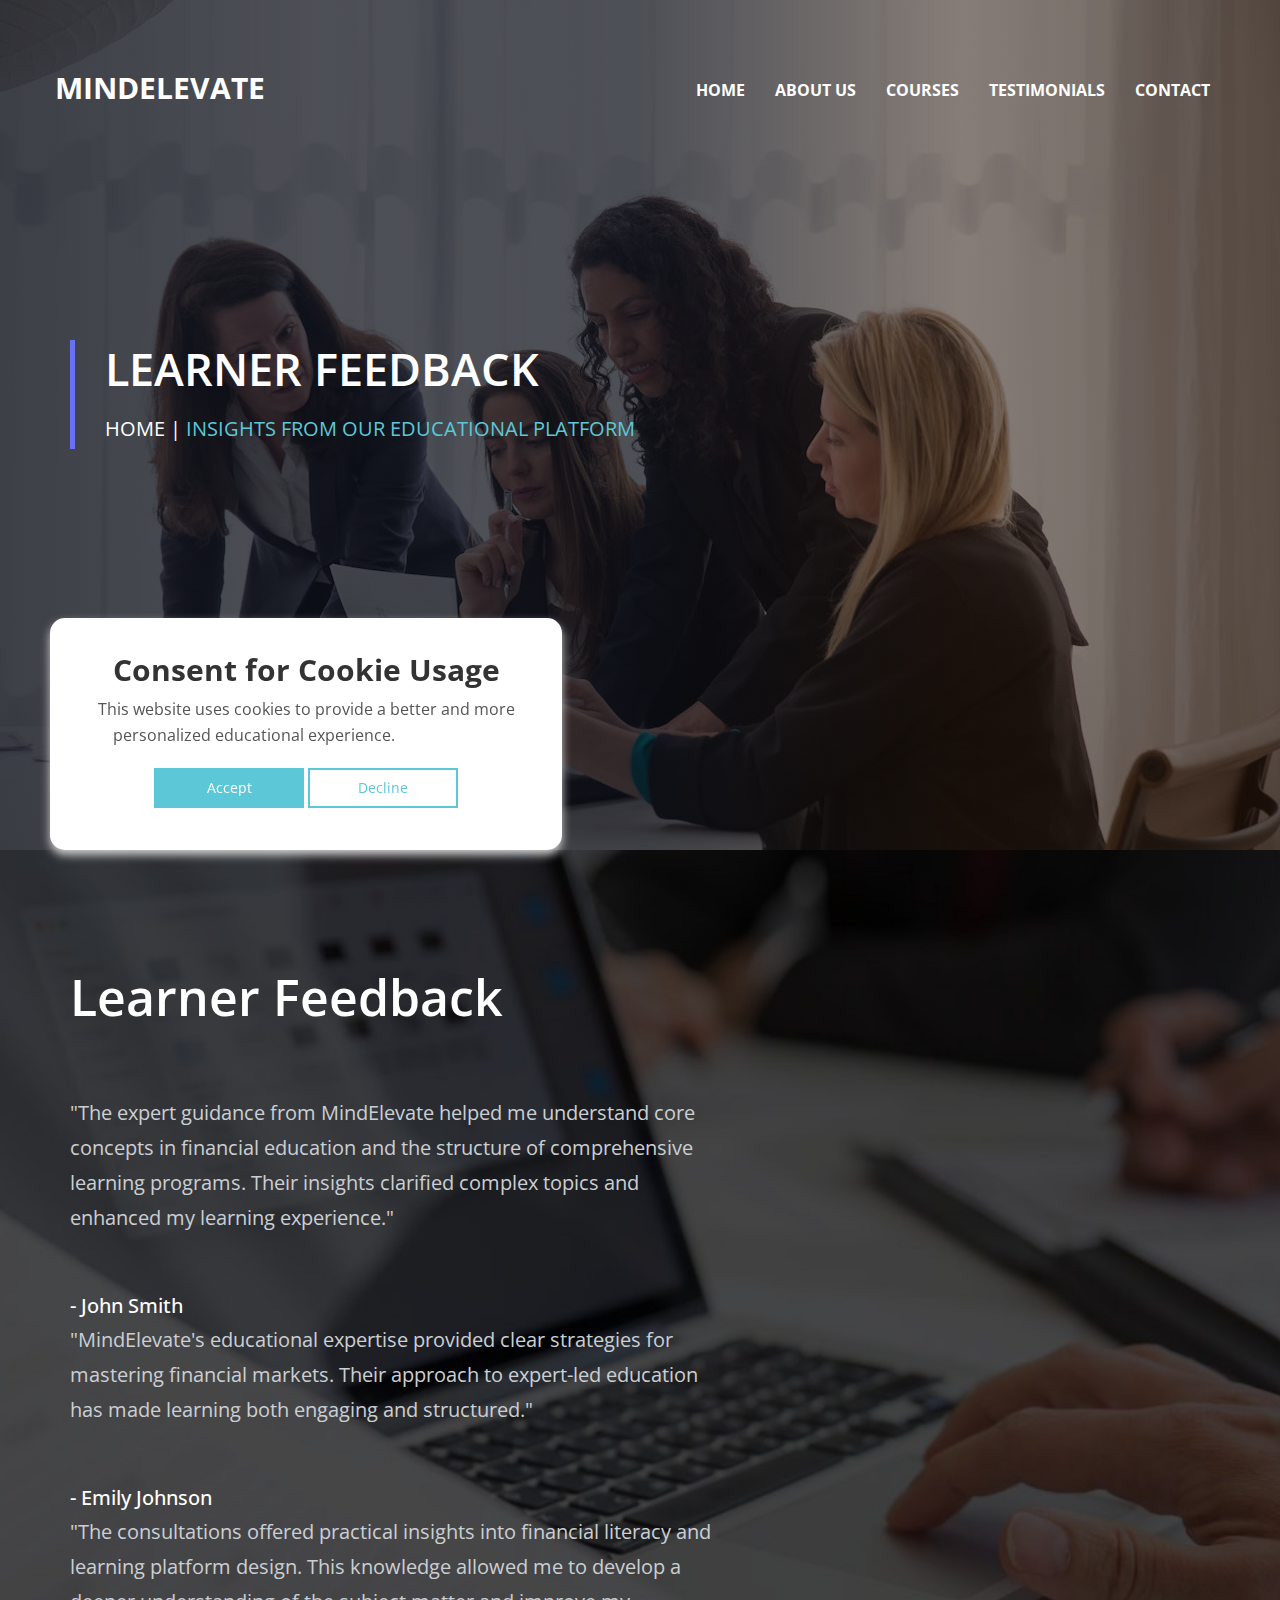
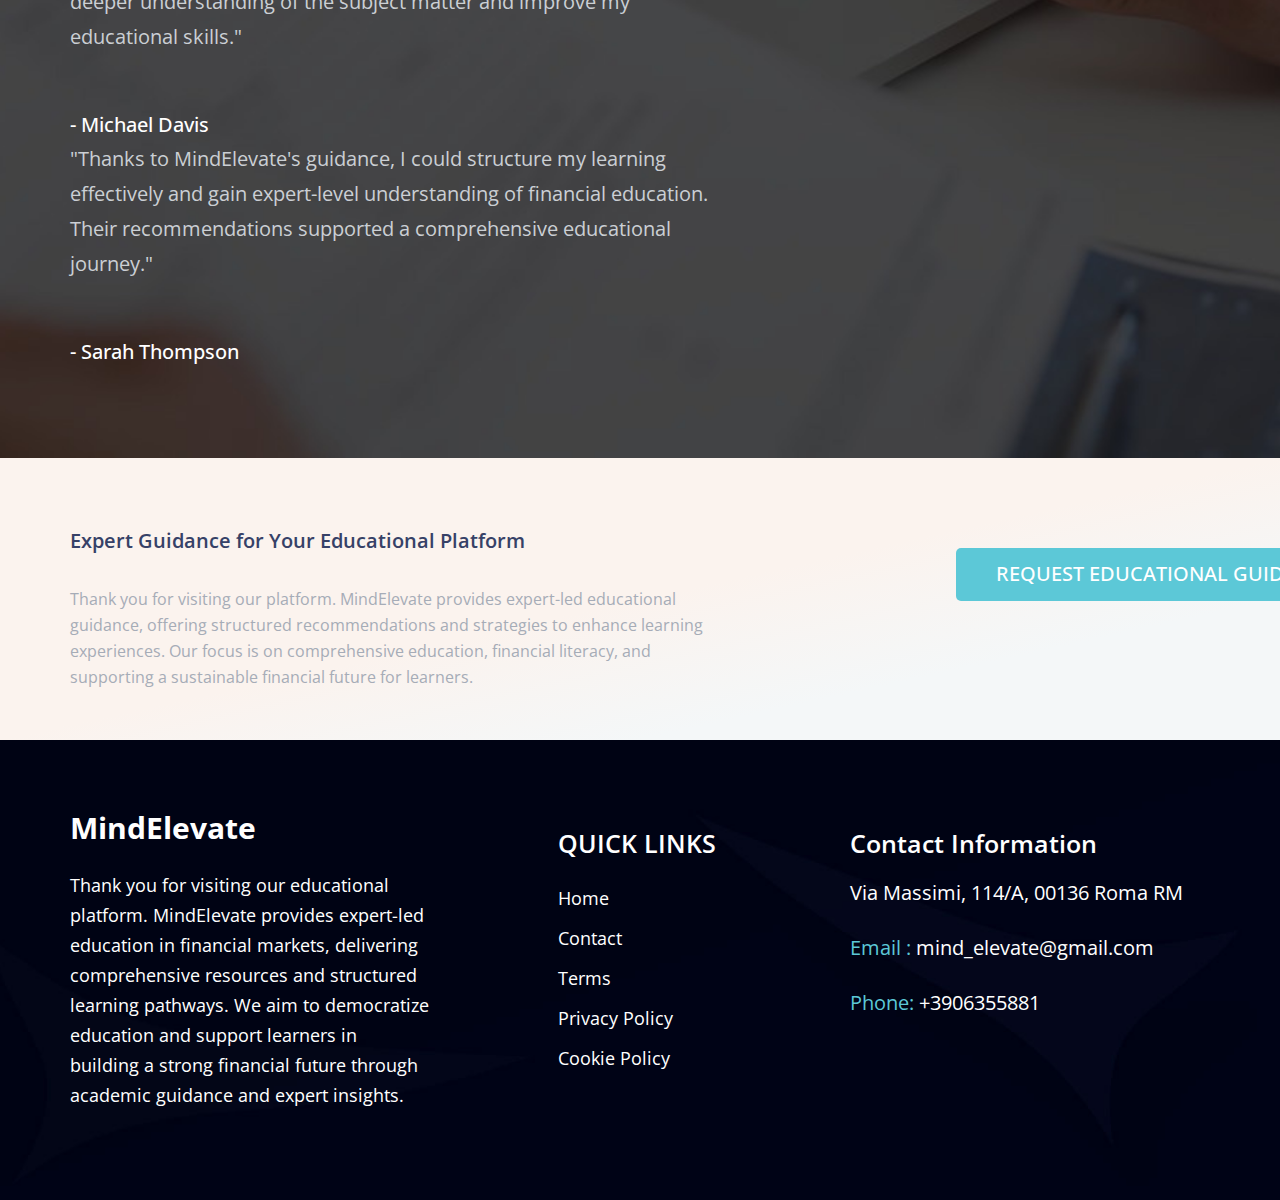
<file: testimonials.html>
<!DOCTYPE html>
<html lang="en">
    <head>
        <meta charset="utf-8" />
        <meta http-equiv="X-UA-Compatible" content="IE=edge" />
        <meta name="viewport" content="width=device-width, initial-scale=1" />
        <meta
            name="description"
            content="LearnMarkets — an educational platform providing expert-led education in financial markets. Explore comprehensive resources, insights from industry experts, and tools to build a strong financial future through accessible and academic-focused learning."
        />

        <title>MindElevate</title>
        <!-- Favicon -->
        <!-- Bootstrap CSS -->
        <link href="assets/css/bootstrap.min.css" rel="stylesheet" />
        <!-- Animate CSS -->
        <link href="assets/vendors/animate/animate.css" rel="stylesheet" />
        <!-- Icon CSS-->
        <link
            rel="stylesheet"
            href="assets/vendors/font-awesome/css/font-awesome.min.css"
        />

        <link
            rel="shortcut icon"
            href="assets/images/logo.png"
            type="image/x-icon"
        />

        <!-- Owlcarousel CSS-->
        <link
            rel="stylesheet"
            type="text/css"
            href="assets/vendors/owl_carousel/owl.carousel.css"
            media="all"
        />
        <!--Template Styles CSS-->
        <link
            rel="stylesheet"
            type="text/css"
            href="assets/css/style.css"
            media="all"
        />
        <link
            href="https://fonts.googleapis.com/css?family=Open+Sans:400,400i,600,600i,700,700i,800,800i&amp;subset=cyrillic,cyrillic-ext,greek,greek-ext,latin-ext,vietnamese"
            rel="stylesheet"
        />
    </head>
    <body>
        <div class="bg-banner-img clip-ellipse">
            <div class="ovrllay">
                <!-- Header_Area -->
                <nav class="navbar navbar-default header_aera affix-top">
                    <div class="container m-s">
                        <!-- Brand and toggle get grouped for better mobile display -->
                        <div class="col-md-4 p0">
                            <div class="navbar-header">
                                <button
                                    type="button"
                                    class="navbar-toggle collapsed"
                                    data-toggle="collapse"
                                    data-target="#min_navbar"
                                >
                                    <span class="sr-only"
                                        >Toggle navigation</span
                                    >
                                    <span class="icon-bar"></span>
                                    <span class="icon-bar"></span>
                                    <span class="icon-bar"></span>
                                </button>
                                <a
                                    class="navbar-brand logo-biss"
                                    href="index.html"
                                >
                                    MindElevate
                                </a>
                            </div>
                        </div>
                        <div class="col-md-8 p0">
                            <div
                                class="collapse navbar-collapse"
                                id="min_navbar"
                            >
                                <ul class="nav navbar-nav navbar-right">
                                    <li class="dropdown submenu">
                                        <a href="index.html">Home</a>
                                    </li>
                                    <li class="dropdown submenu">
                                        <a href="about.html">About Us</a>
                                    </li>
                                    <li class="dropdown submenu">
                                        <a href="services.html">Courses</a>
                                    </li>
                                    <li class="dropdown submenu">
                                        <a href="testimonials.html"
                                            >Testimonials</a
                                        >
                                    </li>
                                    <li class="dropdown submenu">
                                        <a href="contact.html">Contact</a>
                                    </li>
                                </ul>
                            </div>
                        </div>
                    </div>
                </nav>
                <!-- End Header_Area -->

                <!-- #banner start -->
                <section id="banner" class="pb_0">
                    <div class="container">
                        <div class="row py-70 mb_160">
                            <!-- #banner-text start -->
                            <div id="banner-text" class="col-md-12 text-c">
                                <div class="left-borders">
                                    <h5
                                        class="wow fadeInUp main-about_h"
                                        data-wow-delay="0.2s"
                                    >
                                        LEARNER FEEDBACK
                                    </h5>
                                    <p
                                        class="banner-text wow fadeInUp main-h3"
                                        data-wow-delay="0.8s"
                                    >
                                        <a href="index.html"> HOME | </a>
                                        <span class="c_yellow">
                                            INSIGHTS FROM OUR EDUCATIONAL
                                            PLATFORM
                                        </span>
                                    </p>
                                </div>
                            </div>
                            <!-- /#banner-text End -->
                        </div>
                    </div>
                </section>
            </div>
        </div>
        <!-- /#banner end -->

        <!--#Our Testimonial Area start-->
        <div
            id="testimonials"
            class="testimonial_area py-70 bg_testimonial_img wow fadeInUp"
        >
            <div class="container">
                <div class="row">
                    <div class="col-md-7 text-left wow fadeInUp">
                        <h1 class="testimonial_top">Learner Feedback</h1>
                        <div class="testimonial_carosel">
                            <div class="item">
                                <p>
                                    "The expert guidance from MindElevate helped
                                    me understand core concepts in financial
                                    education and the structure of comprehensive
                                    learning programs. Their insights clarified
                                    complex topics and enhanced my learning
                                    experience."
                                </p>
                                <div class="media-body text-center">
                                    <h4 class="body-slider media-heading">
                                        - John Smith
                                    </h4>
                                </div>
                            </div>
                            <div class="item">
                                <p>
                                    "MindElevate's educational expertise
                                    provided clear strategies for mastering
                                    financial markets. Their approach to
                                    expert-led education has made learning both
                                    engaging and structured."
                                </p>
                                <div class="media-body text-center">
                                    <h4 class="body-slider media-heading">
                                        - Emily Johnson
                                    </h4>
                                </div>
                            </div>
                            <div class="item">
                                <p>
                                    "The consultations offered practical
                                    insights into financial literacy and
                                    learning platform design. This knowledge
                                    allowed me to develop a deeper understanding
                                    of the subject matter and improve my
                                    educational skills."
                                </p>
                                <div class="media-body text-center">
                                    <h4 class="body-slider media-heading">
                                        - Michael Davis
                                    </h4>
                                </div>
                            </div>
                            <div class="item">
                                <p>
                                    "Thanks to MindElevate's guidance, I could
                                    structure my learning effectively and gain
                                    expert-level understanding of financial
                                    education. Their recommendations supported a
                                    comprehensive educational journey."
                                </p>
                                <div class="media-body text-center">
                                    <h4 class="body-slider media-heading">
                                        - Sarah Thompson
                                    </h4>
                                </div>
                            </div>
                        </div>
                    </div>
                </div>
            </div>
        </div>
        <!--#End Our testimonial Area -->

        <!-- #partners Us Area start -->
        <div class="our_partners_area bg_gradient_team">
            <div class="book_now_aera">
                <div class="container">
                    <div class="row book_now">
                        <div class="col-md-7 booking_text">
                            <h4>
                                Expert Guidance for Your Educational Platform
                            </h4>
                            <p>
                                Thank you for visiting our platform. MindElevate
                                provides expert-led educational guidance,
                                offering structured recommendations and
                                strategies to enhance learning experiences. Our
                                focus is on comprehensive education, financial
                                literacy, and supporting a sustainable financial
                                future for learners.
                            </p>
                        </div>
                        <div class="col-md-5 p0 book_bottun">
                            <div class="col-md-5"></div>
                            <div class="col-md-7">
                                <div
                                    class="top-banner wow fadeInRight text-left"
                                    style="
                                        visibility: visible;
                                        animation-name: fadeInRight;
                                    "
                                >
                                    <a
                                        id="#services"
                                        href="contact.html"
                                        class="btn btn-primary radius-50 wow fadeInUp js-scroll-trigger"
                                        data-wow-delay="0.5s"
                                        style="
                                            visibility: visible;
                                            animation-delay: 0.5s;
                                            animation-name: fadeInUp;
                                        "
                                        >Request Educational Guidance</a
                                    >
                                </div>
                            </div>
                        </div>
                    </div>
                </div>
            </div>
        </div>

        <div class="our_footer_area">
            <div class="book_now_aera">
                <div class="container wow fadeInUp">
                    <div class="row book_now">
                        <div class="col-md-4">
                            <div class="">
                                <a class="logo-biss" href="index.html"
                                    >MindElevate</a
                                >
                            </div>
                            <p class="footer-h">
                                Thank you for visiting our educational platform.
                                MindElevate provides expert-led education in
                                financial markets, delivering comprehensive
                                resources and structured learning pathways. We
                                aim to democratize education and support
                                learners in building a strong financial future
                                through academic guidance and expert insights.
                            </p>
                        </div>
                        <div class="col-md-1"></div>
                        <div class="col-md-3">
                            <h2 class="footer-top">QUICK LINKS</h2>
                            <ul class="footer-menu">
                                <li><a href="index.html">Home</a></li>
                                <li><a href="contact.html">Contact</a></li>
                                <li><a href="terms-of-use.html">Terms</a></li>
                                <li>
                                    <a href="privacy-policy.html"
                                        >Privacy Policy</a
                                    >
                                </li>
                                <li>
                                    <a href="cookie-policy.html"
                                        >Cookie Policy</a
                                    >
                                </li>
                            </ul>
                        </div>
                        <div class="col-md-4">
                            <ul class="location">
                                <h2 class="footer-top">Contact Information</h2>
                                <li class="footer-left-h">
                                    Via Massimi, 114/A, 00136 Roma RM
                                </li>
                                <li class="footer-left-h">
                                    <span class="c_yellow">Email :</span>
                                    <a href="">mind_elevate@gmail.com</a>
                                </li>
                                <li class="footer-left-h">
                                    <span class="c_yellow">Phone: </span
                                    >+3906355881
                                </li>
                            </ul>
                        </div>
                    </div>
                </div>
            </div>
        </div>
        <!--#End Our footer Area -->

        <!-- Cookie banner -->
        <div class="cookie-wrapper show">
            <div>
                <i class="bx bx-cookie"></i>
                <h2 style="text-align: center">Consent for Cookie Usage</h2>
            </div>

            <div class="data">
                <p>
                    This website uses cookies to provide a better and more
                    personalized educational experience.
                    <a href="cookie-policy.html">Learn more...</a>
                </p>
            </div>

            <div class="buttons">
                <button class="cookie-button" id="acceptBtn">Accept</button>
                <button class="cookie-button" id="declineBtn">Decline</button>
            </div>
        </div>
        <!-- End Cookie banner -->

        <!-- jQuery (from jQuery CDN) -->
        <script
            src="https://code.jquery.com/jquery-3.6.0.min.js"
            crossorigin="anonymous"
        ></script>

        <!-- Bootstrap (from Google Hosted Libraries) -->
        <script src="https://ajax.googleapis.com/ajax/libs/bootstrap/3.4.1/js/bootstrap.min.js"></script>

        <!-- Animate JS -->
        <script src="assets/vendors/animate/wow.min.js"></script>

        <!-- Owlcarousel JS -->
        <script src="assets/vendors/owl_carousel/owl.carousel.min.js"></script>

        <!-- Theme JS -->
        <script src="assets/js/cookiebanner.js"></script>
        <script type="text/javascript"></script>
    </body>
</html>
</file>
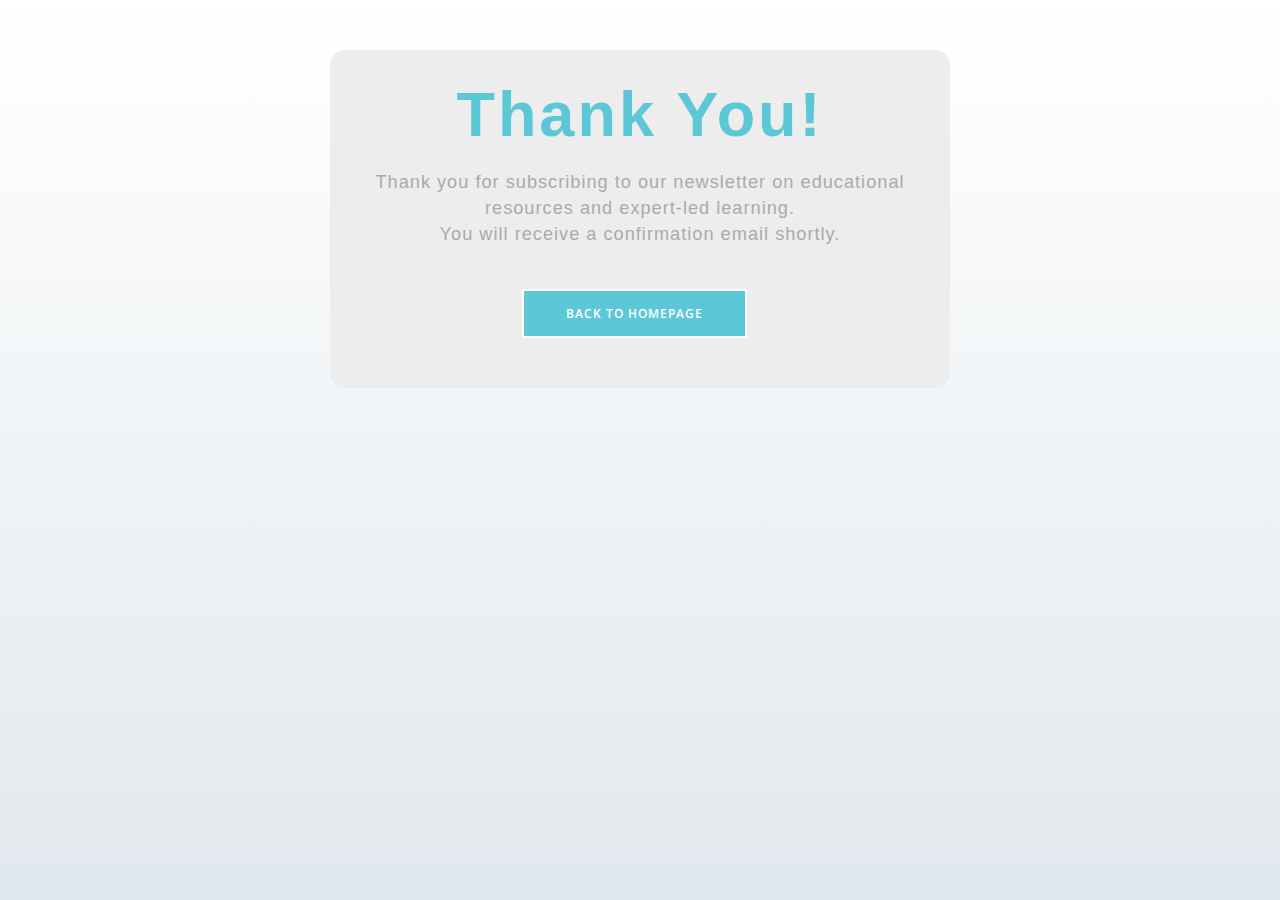
<file: thanks.html>
<!DOCTYPE html>
<html lang="en">
    <head>
        <meta charset="utf-8" />
        <meta http-equiv="X-UA-Compatible" content="IE=edge" />
        <meta name="viewport" content="width=device-width, initial-scale=1" />
        <meta
            name="description"
            content="LearnMarkets — an educational platform providing expert-led education in financial markets. Explore comprehensive resources, insights from industry experts, and tools to build a strong financial future through accessible and academic-focused learning."
        />

        <title>MindElevate</title>
        <!-- Favicon -->
        <!-- Bootstrap CSS -->
        <link href="assets/css/bootstrap.min.css" rel="stylesheet" />
        <link href="assets/css/thanks.css" rel="stylesheet" />
        <!-- Animate CSS -->
        <link href="assets/vendors/animate/animate.css" rel="stylesheet" />
        <link href="assets/vendors/animate/animate.css" rel="stylesheet" />
        <!-- Icon CSS-->
        <link
            rel="stylesheet"
            href="assets/vendors/font-awesome/css/font-awesome.min.css"
        />

        <link
            rel="shortcut icon"
            href="assets/images/logo.png"
            type="image/x-icon"
        />

        <!-- Owlcarousel CSS-->
        <link
            rel="stylesheet"
            type="text/css"
            href="assets/vendors/owl_carousel/owl.carousel.css"
            media="all"
        />
        <!--Template Styles CSS-->
        <link
            rel="stylesheet"
            type="text/css"
            href="assets/css/style.css"
            media="all"
        />
        <link
            href="https://fonts.googleapis.com/css?family=Open+Sans:400,400i,600,600i,700,700i,800,800i&amp;subset=cyrillic,cyrillic-ext,greek,greek-ext,latin-ext,vietnamese"
            rel="stylesheet"
        />
    </head>
    <body>
        <div class="content">
            <div class="wrapper-1">
                <div class="wrapper-2">
                    <h1>Thank You!</h1>
                    <p>
                        Thank you for subscribing to our newsletter on
                        educational resources and expert-led learning.
                    </p>
                    <p>You will receive a confirmation email shortly.</p>
                    <a href="index.html">
                        <button class="go-home">Back to Homepage</button>
                    </a>
                </div>
            </div>
        </div>
    </body>
</html>
</file>
<file: assets/css/style.css>
/*----------------------------------------------------
@File: Default Styles
@Author: NavThemes
@URL:https://www.navthemes.com
@Version: Star Law Firm .01

This file contains the styling for the actual theme, this
is the file you need to edit to change the look of the
theme.



This files contents are outlined below.
  


 0. General Style
 *. Buttons
 *. Headings
 *. Subtitle
 *. Top header

 =>Start index page style_css
 *. banner area 
 *. ABOUT US
 *. our services area
 *. our services tow
 *. testimonial area
 *. footer area
 *. our partners area
 =>End index page style css

 *. Edit css
 
=>start about page style css
*. service area start 
*. testimonial area start
*. Our Team area start
=>End about page style css

=>SERVICES page css start
*. service right img area start
*. service left img tabs area start
*. service text area start
=>SERVICES page css End


=>contact page css Start
*. section heading left Start*.
*. contact form start
=>contact page css End

=>blog page css Start
*. blog-three images one start
*. blog-three images to start
*. pagination-wrap start
=>blog page css End

=>blog single page css Start
*. blog-single-left img start
*. commingsoon-area start
*. contact-area start
*. sidebar-style-here
=>blog single page css End

 *. media query in css-Responsive start
 *. (mxn-width: 1024px)  media query 
 *. (min-width: 768px)  media query 
 *. (min-width: 1023px) media query
 *. (max-width: 768px)  media query 
 *. (max-width: 480px)  media query 
 *. (max-width: 320px)   media query
 *.media query in css-Responsive End

/*--------------------------------------------------*/

----------------------------------------------------*/
/*--------------------------------------------------*/
/*Color Variables*/
::selection {
    background-color: #99a9bb;
    color: #fff;
}

/*----------------------------------
   1.Start button
------------------------------------*/
.btn {
    padding: 18px 40px;
    font-size: 20px;
    font-weight: 500;
    border-radius: 0px;
    display: inline-block;
    border: 0;
    text-transform: uppercase;
    text-decoration: none !important;
}

.btn-default {
    background: #4a53dd !important;
    color: #fff !important;
    border-radius: 5px;
}

.btn-default:hover {
    color: #fff !important;
    background: #5CC8D7FF !important;
}

.btn-primary {
    background: #5CC8D7FF !important;
    color: #fff !important;
    border-radius: 5px;
}

.btn-primary:hover {
    color: #fff !important;
    border-radius: 5px;
    background: #4a53dd !important;
}
.radius-50 {
    border-radius: 5px !important;
    padding: 12px 40px !important;
}
a:before,
a:after,
.btn:before,
.btn:after,
button:before,
button:after {
    transition: all 300ms linear 0s;
}

a {
    color: #fff !important;
    text-decoration: none !important;
}

/*----------------------------------
   End button
------------------------------------*/

/*----------------------------------
   2. Headings
------------------------------------*/

/* Section Title*/
.title {
    text-align: center;
    text-transform: uppercase;
}
.title h2 {
    font-size: 30px;
    color: #99a9bb;

    font-weight: 550;
    text-transform: capitalize;
}
.pt_banner_30 {
    padding-top: 35px !important;
}

.title h4 {
    color: #555555;
    padding-top: 55px;
}
.subtitle h2 {
    color: #222222;
    text-transform: uppercase;
    position: relative;
    margin-bottom: 20px;
}

/*----------------------------------
   4.Prefix Styles
------------------------------------*/
/*Prefix Styles*/
.m0 {
    margin: 0px;
}

.p0 {
    padding: 0px;
}

body {
    font-family: 'Open Sans', sans-serif;
    /*Section Fix*/
}

body p {
    font-family: 'Open Sans', sans-serif;
    line-height: 26px;
    color: #555555;
    font-size: 16px;
    margin: 0;
}
body section.row,
body header.row,
body footer.row {
    margin: 0;
    font-family: 'Open Sans', sans-serif;
}

/*Ancore*/
a,
.btn,
button {
    outline: none;
    transition: all 300ms linear 0s;
}
a:before,
a:after,
.btn:before,
.btn:after,
button:before,
button:after {
    transition: all 300ms linear 0s;
}
a:focus,
a:hover,
.btn:focus,
.btn:hover,
button:focus,
button:hover {
    outline: none;
    text-decoration: none;
    transition: all 300ms linear 0s;
}
.h1,
.h2,
.h3,
.h4,
.h5,
.h6,
h1,
h2,
h3,
h4,
h5,
h6 {
    font-weight: 700;
}

blockquote {
    display: block;
    -webkit-margin-before: 1em;
    -webkit-margin-after: 1em;
    -webkit-margin-start: 40px;
    -webkit-margin-end: 40px;
}
blockquote,
q {
    position: relative;
    padding: 4rem 3rem 3rem;
    text-align: center;
    font-size: 2rem;
    line-height: 1.88;
    border: 1px double rgba(0, 0, 0, 0.1);
    margin: 6rem 0;
    display: block;
}
thead,
th,
td {
    border: 1px solid black;
    padding: 10px;
}
ul li {
    line-height: 30px;
}
ol li {
    line-height: 30px;
}
strong {
    font-weight: 600;
    line-height: 35px;
}
tbody a {
    color: #337ab7 !important;
}
dd,
dt {
    line-height: 2.428571;
}

/*--------------------------------------------------*/

/* Header Aera */

.header_aera {
    background: no-repeat !important;
    border-radius: 0;
    border: 0;
    margin: 0;

    padding: 70px 0px;
    width: 100%;
    z-index: 9999;
    top: 0;
}

.header_aera .show {
    height: 80px;
    border-bottom: 1px solid transparent;
}
.header_aera .navbar-header .navbar-brand {
    padding-top: 0px !important;
    text-transform: uppercase;
}
.header_aera .navbar-header .navbar-brand img {
    max-width: 100%;
}
.header_aera .navbar-collapse .navbar-nav.navbar-right li a {
    text-transform: uppercase;
    padding: 0;
    font-family: 'Open Sans', sans-serif;
    padding-left: 30px;
    color: #fff !important;
    font-size: 16px;
    font-weight: 700;
}
.header_aera .navbar-collapse .navbar-nav.navbar-right li a:hover,
.header_aera .navbar-collapse .navbar-nav.navbar-right li a:focus {
    color: #f6b60b;
}
.header_aera .navbar-collapse .navbar-nav.navbar-right li .nav_searchFrom {
    width: 100px;
    background: #f6b60b;
    color: #fff;
    padding: 0;
    text-align: center;
    margin-left: 15px;
}
.header_aera .navbar-collapse .navbar-nav.navbar-right li .nav_searchFrom:hover,
.header_aera
    .navbar-collapse
    .navbar-nav.navbar-right
    li
    .nav_searchFrom:focus {
    color: #222222;
}

.header_aera .navbar-collapse .navbar-nav.navbar-right li.submenu ul li {
    display: block;
}
.header_aera .navbar-collapse .navbar-nav.navbar-right li.submenu ul li a {
    line-height: normal;
    padding: 12px 8px;
    display: block;
}
.header_aera .navbar-collapse .navbar-nav.navbar-right li.submenu ul:before {
    content: '';
    width: 100%;
    height: 5px;
    background: #222222;
    position: absolute;
    top: 0px;
    transform: translateZ(0);
    backface-visibility: hidden;
    transform: scaleX(0);
    transform-origin: 0 50%;
    transition: all 800ms ease-in-out;
}
.header_aera .navbar-collapse .navbar-nav.navbar-right li.submenu ul:after {
    content: '';
    width: 100%;
    height: 5px;
    position: absolute;
    bottom: 0px;
    background: #222222;
    transform: translateZ(0);
    backface-visibility: hidden;
    transform: scaleX(0);
    transform-origin: 100% 50%;
    transition: all 800ms ease-in-out;
}
@media (min-width: 768px) {
    .header_aera .navbar-collapse .navbar-nav.navbar-right li:hover.submenu ul {
        transform: rotateX(0deg);
    }
    .header_aera
        .navbar-collapse
        .navbar-nav.navbar-right
        li:hover.submenu
        ul:before {
        transform: scaleX(1);
    }
    .header_aera
        .navbar-collapse
        .navbar-nav.navbar-right
        li:hover.submenu
        ul:after {
        transform: scaleX(1);
    }
}

/* End Header Aera */
/* End header area 2 */
.header_aera_tow {
    background-color: transparent;
    position: relative;
    box-shadow: none;
}
.header_aera_tow .navbar_right_fulid {
    background: #fff;
    height: 100px;
    padding-left: 20px;
    box-shadow: 0px 0px 40px 0px rgba(21, 47, 95, 0.2);
}
.header_aera_tow .navbar_right_fulid:after {
    content: '';
    position: absolute;
    right: 0;
    height: 100px;
    background: #fff;
    width: 30%;
    z-index: -1;
    box-shadow: 0px 0px 40px 0px rgba(21, 47, 95, 0.2);
}
.header_aera_tow .navbar_right_fulid ul.nav.navbar-nav.navbar-right {
    margin-right: 0;
}

.navbar-default .navbar-nav > .open > a,
.navbar-default .navbar-nav > .open > a:focus,
.navbar-default .navbar-nav > .open > a:hover {
    background-color: transparent;
}

/* header area 2 */
/*--------------------------------------------------*/

/*start banner area 1*/
/*--------------------------------------------------*/
.title-left h1 {
    font-size: 35px;
    font-weight: 700;
    color: #364167;
    line-height: 50px;
    text-transform: capitalize;
}

.bg-banner-img {
    background: rgba(255, 255, 255, 0);
    background-image: url(../images/banner-img.jpg);
    background-repeat: no-repeat;
    background-position: center bottom;
    -webkit-background-size: cover;
    -moz-background-size: cover;
    -o-background-size: cover;
    background-size: cover;
    height: 850px;
}
.bg_free_img {
    background-repeat: no-repeat;
    background-position: center top;
    -webkit-background-size: cover;
    -moz-background-size: cover;
    -o-background-size: cover;
    background-size: cover;
}
.about-banner-img {
    background: rgba(255, 255, 255, 0);
    background-image: url(../images/about-banner-img.jpg);
    background-repeat: no-repeat;
    background-position: center bottom;
    -webkit-background-size: cover;
    -moz-background-size: cover;
    -o-background-size: cover;
    background-size: cover;
}

.service-banner-img {
    background: rgba(255, 255, 255, 0);
    background-image: url(../images/service-banner-img.jpg);
    background-repeat: no-repeat;
    background-position: center bottom;
    -webkit-background-size: cover;
    -moz-background-size: cover;
    -o-background-size: cover;
    background-size: cover;
}

.testimonials-banner-img {
    background: rgba(255, 255, 255, 0);
    background-image: url(../images/testimonials-banner-img.jpg);
    background-repeat: no-repeat;
    background-position: center bottom;
    -webkit-background-size: cover;
    -moz-background-size: cover;
    -o-background-size: cover;
    background-size: cover;
}

.contact-banner-img {
    background: rgba(255, 255, 255, 0);
    background-image: url(../images/contact-banner-img.jpg);
    background-repeat: no-repeat;
    background-position: center bottom;
    -webkit-background-size: cover;
    -moz-background-size: cover;
    -o-background-size: cover;
    background-size: cover;
}

.mb-90 {
    padding-bottom: 140px;
}
.PB_100 {
    padding-bottom: 130px;
}
.py-90 {
    padding: 90px 0px;
}
.color-gray {
    color: #dedede;
}
.pb_0 {
    padding-bottom: 0px !important;
}

.ovrllay {
    position: relative;
    left: 0;
    top: 0;
    bottom: 0;
    width: 100%;
    height: 100%;
    right: 0;
    background-image: linear-gradient(
        to right,
        #0a0d16c9,
        #0a0d16b8,
        #0a0d16b8,
        #2211078a,
        #221107ab
    ) !important;
}
.ovrllay-bottom {
    position: relative;
    left: 0;
    top: 0;
    bottom: 0;
    width: 100%;
    height: 100%;
    right: 0;
    background: #000000cf;
}
img {
    vertical-align: middle;
    max-width: 100%;
}
.shap_top {
    font-size: 30px;
    font-weight: 600;
    color: #fff;
    padding-bottom: 30px;
}
.all-text {
    padding: 108px 50px;
}
.shap_bottom {
    font-size: 20px;
    line-height: 30px;
    color: #fff;
}

.left-borders {
    border-left: 5px solid #6871f4;
    padding-left: 30px;
}
.banner-text {
    text-align: left;
    font-size: 20px;
    color: #fff;
    text-transform: uppercase;
    line-height: 40px;
}
.py-70 {
    padding: 70px 0px;
}
.mb-60 {
    margin-bottom: 60px;
}

.Attorneys li h1 {
    font-size: 20px;
    color: #1c233b;
    font-weight: 600;
    text-transform: uppercase;
}
.Attorneys li {
    float: left;
    width: 70%;
}
.Attorney li {
    float: left;
    width: 30%;
}
.Attorneys li p {
    font-size: 18px;
    color: #a6acb7;
    line-height: 30px;
    padding-bottom: 30px;
}

/* DivTable.com */
.divTable {
    display: table;
    width: 100%;
}
.divTableRow {
    display: table-row;
}
.divTableHeading {
    display: table-header-group;
}
.divTableCell,
.divTableHead {
    display: table-cell;
    vertical-align: middle;
}
.divTableHeading {
    display: table-header-group;
    font-weight: bold;
}
.divTableFoot {
    display: table-footer-group;
    font-weight: bold;
}
.divTableBody {
    display: table-row-group;
}
/*End banner area 1*/
/*--------------------------------------------------*/

/*start servise area */
/*--------------------------------------------------*/
.servise-top {
    text-align: center;
    visibility: visible;
    animation-name: fadeInUp;
    line-height: 80px;
    margin-bottom: 20px;
}
.unify {
    font-weight: 600;
    font-size: 24px;
    text-align: center;
    margin: 10px 0;
    text-transform: uppercase;
    line-height: 35px;
    color: #1d233b;
}
.bottom-s {
    font-size: 16px;
    line-height: 1.7em;
    color: #97a6b9;
    margin-bottom: 30px;
}
.button-div {
    margin-top: 20px;
}
.button-s:after {
    content: '→';
    position: absolute;
    margin-left: 5px;
    font-family: 'IntercomText', 'Helvetica Neue', Helvetica, Arial, sans-serif;
    transition: transform 0.3s;
    margin-top: 2px;
    transition-duration: 1s;
}
.button-s:hover:after {
    margin-left: 15px;
    transition-duration: 1s;
}
.button-s {
    font-size: 16px;
    color: #1d233b !important;
    font-weight: 600;
    display: block;
    letter-spacing: 0.15px;
    transition-duration: 1s;
}

.service-1 {
    padding: 30px 15px 30px 20px;
    background: #fff;
    transition-duration: 1s;
    text-align: center;
    border-top-left-radius: 5px;
    border-top-right-radius: 5px;
}

.service-s {
    box-shadow: 0px 4px 30px #d8d8d899;
    padding: 30px 15px 30px 20px;
    background: #fff;
    transition-duration: 1s;
    text-align: center;
}
.service-s:hover {
    box-shadow: 0px 10px 50px #d8d8d8d1;
}
.Practice {
    font-weight: 600;
    font-size: 20px;
    text-align: center;

    margin: 10px 0;
    text-transform: capitalize;
    line-height: 35px;
    color: #1d233b;
}
.button-buttom {
    font-size: 16px;
    color: #6871f4 !important;
    font-weight: 600;
    text-transform: capitalize;
    letter-spacing: 0.15px;
    transition-duration: 1s;
}

.service-1:hover {
    background: #010313;

    -webkit-transform: scale(1.05);
    -moz-transform: scale(1.05);
    transform: scale(1.05);
}
.service-1:hover .button-s {
    color: #fff !important;
}

.service-1:hover .unify {
    color: #fff !important;
}
.service-1:hover:after {
    -webkit-transform: scale(1, 1);
    -moz-transform: scale(1, 1);
    transform: scale(1, 1);
    transition: all 0.3s ease 0s;
}
.service-1.green-after:after {
    background-color: #da9be1;
}
.service-1.pink-after:after {
    background-color: #ffb062;
}
.service-1.purple-after:after {
    background-color: #e75b93;
}

.service-1:after {
    content: '';
    position: absolute;
    width: 100%;
    height: 8px;
    left: 0;
    bottom: 0;
    -webkit-transform-origin: center;
    -moz-transform-origin: center;
    transform-origin: center;
    -webkit-transform: scale(0, 1);
    -moz-transform: scale(0, 1);
    transition: all 0.3s ease 0s;
}

.c_yellow {
    color: #5CC8D7FF !important;
}
.btn_yellow {
    background: #5CC8D7FF !important;
}
.contact-map {
    box-shadow: 0px 6px 21px -5px #d3d3d3;
    background: #edf6fb;
    border-radius: 10px;
    transition-duration: 1s;
    float: left;
}
.section-heading.left {
    margin-bottom: 30px;
    text-align: left;
}
.section-heading h4 {
    font-size: 30px;
    line-height: normal;
    position: relative;
    padding-bottom: 20px;
}
.btn-free {
    margin: 60px 0px;
}
.section-heading h4:after {
    content: '';
    display: block;
    width: 100px;
    height: 2px;
    background: #504cf5;
    margin: 0 auto;
    position: absolute;
    left: 0;
    right: 0;
    bottom: 0;
    margin: 0px;
}
.top-contact {
    margin-top: 20px;
}

.contact-info-section h4 {
    color: #232323;
    font-size: 18px;
    font-weight: 500;
    margin-bottom: 15px;
    line-height: normal;
}
.contact-info-section p {
    color: #999;
    font-size: 15px;
    font-weight: 400;
    margin: 0;
}
.contact-info-section {
    border-bottom: 1px solid #ececec;
    padding: 25px 0;
    margin-bottom: 0;
    -webkit-transition-duration: 0.5s;
    transition-duration: 0.5s;
}
.contact-info-section h4 {
    color: #232323;
    font-size: 18px;
    font-weight: 500;
    margin-bottom: 15px;
    line-height: normal;
}
.no-margin-bottom {
    margin-bottom: 0 !important;
    padding-left: 0px !important;
}
.list-style-1 li {
    padding: 5px 0;
}
.contact-info-section p {
    color: #999;
    font-size: 15px;
    font-weight: 400;
    margin: 0;
}
.contact-info-section i {
    width: 25px;
    height: 25px;
    padding-top: 7px;
    border-radius: 50%;
    background: #47588f;
    color: #fff;
    font-size: 12px;
    margin-right: 5px;
    line-height: 11px;
}
strong {
    font-weight: 600;
}
.list-style-2 {
    list-style: none;
    margin: 0;
    padding: 0;
}
.list-style-2 li {
    position: relative;
    padding: 0 0 0 12px;
    margin: 0 0 9px 0;
}
.list-style-2 li:before {
    content: '';
    width: 5px;
    height: 1px;
    background-color: #232323;
    position: absolute;
    top: 12px;
    left: 0;
}
input,
select {
    border: 1px solid #d1d1d1;
    font-size: 14px;
    padding: 8px 15px;
    width: 100%;
    margin: 0 0 15px 0;
    max-width: 100%;
    resize: none;
    height: 50px;
}
textarea {
    border: 1px solid #d1d1d1;
    font-size: 14px;
    padding: 8px 15px;
    width: 100%;
    margin: 0 0 15px 0;
    max-width: 100%;
    resize: none;
    height: 200px;
}

input[type='button'],
input[type='text'],
input[type='email'],
input[type='search'],
input[type='password'],
textarea,
input[type='submit'] {
    -webkit-appearance: none;
    outline: none;
}

input:focus,
textarea:focus {
    border-color: #585858;
    outline: none;
}

input[type='button']:focus {
    outline: none;
}

select::-ms-expand {
    display: none;
}

iframe {
    border: 0;
}
.padding-30px-left {
    padding-left: 30px;
}
.list-style-1 li {
    padding: 5px 0;
    list-style-type: none;
}

.map_top_h {
    font-weight: 400;
    font-size: 50px;
    text-align: center;
    color: #364167;
    padding-top: 80px;
    padding-bottom: 100px;
}
.service-1:hover {
    box-shadow: 0 1px 1px 0 rgba(90, 122, 190, 0.1),
        0 10px 20px 0 rgba(90, 122, 190, 0.2);

    transition-duration: 1s;
}
.about_row {
    margin-top: 100px;
}
.mb_150 {
    margin-bottom: 100px;
}
.font_30 {
    font-size: 30px;
    font-weight: 600;
}
.my_20 {
    display: none;
}

.p-0 {
    padding-left: 0px !important;
}
.pt-0 {
    padding-top: 0px !important;
}
.pb-0 {
    padding-bottom: 0px !important;
}

.about_h {
    font-size: 25px;
    color: #90a0b4;
    font-weight: 540;
    margin: 30px 0px;
}

.about_s2 {
    text-align: left;
    font-size: 25px;
    color: #90a0b4;
    line-height: 40px;
    font-weight: 400;
    margin: 30px 0px;
}

.about_bottom_h {
    font-size: 20px;
    line-height: 35px;
    color: #90a0b4;
    padding-right: 15px;
    text-transform: capitalize;
}
.mt-50 {
    margin-top: 50px;
}
.my_0 {
    margin: 0px !important;
}

.mr-0 {
    margin-right: 0px;
}
.pl-40 {
    padding-left: 40px !important;
}
.py-40 {
    padding: 0px 30px;
}
.pr-0 {
    padding-right: 0px !important;
}

.bg_color {
    background: #9999ff;
}
.bg_color2 {
    background: #a3a3ff;
}
.bg_color3 {
    background: #b7b7ff;
}

.Solid-Law {
    padding: 30px 10px 40px 60px;
}

.Solid-Law h1 {
    font-size: 25px;
    color: #fff;
    font-weight: 600;
    line-height: 35px;
    text-transform: capitalize;
    margin-bottom: 35px;
}
.Solid-Law p {
    font-size: 20px;
    line-height: 30px;
    color: #fff;
    margin-bottom: 25px;
}

.Solid-Law a {
    font-size: 20px;
    font-weight: 600;
}

/*End servise area */

/*--------------------------------------------------*/
/*----------------------------------   


 

/*------------------------------------
.start about_area
------------------------------------*/
.title-lefts h1 {
    font-size: 50px;
    font-weight: 900;
    color: #364167;
    line-height: 50px;
    text-transform: capitalize;
}

.bg_gray {
    background: #f4f4fb !important;
    background-image: linear-gradient(
        to right bottom,
        #f4f4fb,
        #f4f4fb,
        #f4f4fb,
        #f4f4fb,
        #f4f4fb
    ) !important;
}

.title-lefts .bottom_h {
    font-size: 20px;
    line-height: 35px;
    color: #37456d;
    margin: 25px 0px;
}
.about-s {
    font-size: 25px;
    color: #37456c;
    font-weight: 600;
    margin-bottom: 25px;
    margin-top: 55px;
}
.c_f {
    color: #fff !important;
}
.about-bottom-s {
    font-size: 20px;
    color: #a6acb7;
    line-height: 35px;
    margin: 40px 0px;
    font-weight: 500;
    text-transform: capitalize;
}

.bg_blue_img {
    background-color: #01020b !important;
}
.hed_img {
    margin: 30px 0px;
}
.button_about_shadow {
    box-shadow: -1px 5px 10px #888 !important;
}

.about_top-100 {
    margin-top: 120px;
}
.contact_bottom_r {
    font-size: 30px;
    color: #3b4a6b;
    font-weight: 540;
    margin-bottom: 30px;
}
label {
    font-size: 16px;
    color: #98a4b2;
    font-weight: 400;
    margin: 10px 0px;
}

.right_icone li {
    list-style: none;
    background: url(../images/right.png) 0 8px;
    background-repeat: no-repeat;
    padding-left: 40px;
    font-size: 18px;
    color: #fff;
    line-height: 40px;
    text-transform: capitalize;
}

.services-right {
    padding-top: 40px;
    padding-left: 35px;
    padding-right: 25px;
}

.services-right-text {
    font-size: 22px;
    line-height: 45px;
    color: #90a0b4;
    padding-right: 0px;
    text-transform: capitalize;
}

.owl-dots {
    display: none !important;
}

.title h1 {
    font-size: 35px;
    font-weight: 600;
    color: #364167;
    line-height: 50px;
    text-transform: capitalize;
}
.title p {
    font-size: 18px;
    line-height: 30px;
    color: #a6acb7;
    font-weight: 500;
    text-transform: capitalize;
    margin-top: 25px;
}

.text-left {
    text-align: left !important;
}

.service_banner {
    padding: 30px 15px 40px 20px;
    background: #fff;
    transition-duration: 1s;
    text-align: left;
    box-shadow: 0px 4px 30px #cccccc78;
    border-top-left-radius: 5px;
    border-top-right-radius: 5px;
}

.service_banner h2 {
    font-weight: 650;
    font-size: 20px;
    text-align: left;
    margin: 10px 0;
    text-transform: capitalize;
    line-height: 35px;
    color: #1d233b;
}
.service_banner p {
    color: #a6acb7;
    font-size: 18px;
    padding-top: 20px;
}

.service_banner {
    line-height: 80px;
    margin-bottom: 45px;
}
.top_service {
    position: relative;
    bottom: 55px;
}

.service_banner.green-after:after {
    background-color: #da9be1;
}
.service_banner:after {
    content: '';
    position: absolute;
    width: 100%;
    height: 8px;
    left: 0;
    bottom: 0;
    -webkit-transform-origin: center;
    -moz-transform-origin: center;
    transform-origin: center;
    -webkit-transform: scale(0, 1);
    -moz-transform: scale(0, 1);

    transition: all 0.3s ease 0s;
}
.service_banner:hover:after {
    -webkit-transform: scale(1, 1);
    -moz-transform: scale(1, 1);
    transform: scale(1, 1);
    transition: all 0.3s ease 0s;
}
.service_banner:hover {
    -webkit-transform: scale(1.05);
    -moz-transform: scale(1.05);
    transform: scale(1.05);
}
.service_banner.pink-after:after {
    background-color: #ffb062;
}
.service_banner.purple-after:after {
    background-color: #e75b93;
}

.border_img {
    border: 10px solid #eff0f6;
}
.bg_Consultation {
    background: #141211;
}
.c_brown {
    color: #615631 !important;
}

.Lawyers_one {
    background: rgba(255, 255, 255, 0);
    background-image: url(../images/s_c.jpg);
    background-repeat: no-repeat;
    background-position: center bottom;
    -webkit-background-size: cover;
    -moz-background-size: cover;
    -o-background-size: cover;
    background-size: cover;
}
.Lawyers_to {
    background: rgba(255, 255, 255, 0);
    background-image: url(../images/s_a.png);
    background-repeat: no-repeat;
    background-position: center bottom;
    -webkit-background-size: cover;
    -moz-background-size: cover;
    -o-background-size: cover;
    background-size: cover;
}
.Lawyers_tree {
    background: rgba(255, 255, 255, 0);
    background-image: url(../images/s_b.png);
    background-repeat: no-repeat;
    background-position: center bottom;
    -webkit-background-size: cover;
    -moz-background-size: cover;
    -o-background-size: cover;
    background-size: cover;
}

.inner_text h1 {
    font-size: 20px;
    font-weight: 600;
    color: #fff;
    line-height: 50px;
    text-transform: capitalize;
}
.inner_text {
    padding-top: 150px;
    padding-bottom: 30px;
    padding-left: 60px;
}
.inner_text h1::before {
    content: url(../images/after_img.png);
    position: relative;
    top: -3px;
}
.bottom_service {
    position: relative;
    top: 90px;
}
.pt-70 {
    padding-top: 70px;
}
.bg_tree {
    background: #1e1a4c !important;
}
/*------------------------------------
.End about_area
------------------------------------*/

/*------------------------------------
.History Us area start 
------------------------------------*/

/* -----------------------------------------------
 * Timeline
 * --------------------------------------------- */
.mt_150 {
    margin-top: 150px;
}
.timeline {
    list-style: none;
    position: relative;
    font-weight: 300;
}
.timeline:before {
    top: 0;
    bottom: 0;
    position: absolute;
    content: ' ';
    width: 2px;
    background: #ffb062;
    left: 50%;
    margin-left: -1.5px;
}
.timeline > li {
    margin-bottom: 20px;
    position: relative;
    width: 50%;
    float: left;
    clear: left;
}
.timeline > li:before,
.timeline > li:after {
    content: ' ';
    display: table;
}
.timeline > li:after {
    clear: both;
}
.timeline > li:before,
.timeline > li:after {
    content: ' ';
    display: table;
}
.timeline > li:after {
    clear: both;
}
.timeline > li > .timeline-panel {
    width: calc(100% - 25px);
    width: -moz-calc(100% - 25px);
    width: -webkit-calc(100% - 25px);
    float: left;
    border-radius: 5px;
    position: relative;
}

.timeline > li > .timeline-badge {
    color: #ffffff;
    width: 24px;
    height: 24px;
    line-height: 50px;
    text-align: center;
    position: absolute;
    top: 16px;
    right: -12px;
    z-index: 100;
}
.timeline > li.timeline-inverted > .timeline-panel {
    float: right;
}
.timeline > li.timeline-inverted > .timeline-panel:before {
    border-left-width: 0;
    border-right-width: 15px;
    left: -15px;
    right: auto;
}
.timeline > li.timeline-inverted > .timeline-panel:after {
    border-left-width: 0;
    border-right-width: 14px;
    left: -14px;
    right: auto;
}
.timeline-badge > a {
    color: #ffb062 !important;
}

.timeline-footer {
    padding: 20px;
    background-color: #222321;
}

.timeline > li.timeline-inverted {
    float: right;
    clear: right;
}
.timeline > li:nth-child(2) {
    margin-top: 0px;
}
.timeline > li.timeline-inverted > .timeline-badge {
    left: -12px;
}
.no-float {
    float: none !important;
}
.mt_560 {
    margin-top: 188px;
}

.timeline-footer h1 {
    font-size: 20px;
    font-weight: 600;
    color: #fff;
    line-height: 50px;
    text-transform: uppercase;
}
.timeline-footer p {
    font-size: 18px;
    color: #a6acb7;
    line-height: 35px;
    font-weight: 500;
    text-transform: capitalize;
}

.img_top {
    position: absolute;
    top: 28px;
    right: 5px;
    color: #080a15;
    font-size: 20px;
    font-weight: 600;
    text-transform: uppercase;
    padding-bottom: 5px;
}

.img_left {
    position: absolute;
    top: 28px;

    color: #080a15;
    font-size: 20px;
    font-weight: 600;
    text-transform: uppercase;
    padding-bottom: 5px;
}
.mt-100 {
    margin-top: 100px;
}
@media (max-width: 767px) {
    ul.timeline:before {
        left: 40px;
    }
    ul.timeline > li {
        margin-bottom: 0px;
        position: relative;
        width: 100%;
        float: left;
        clear: left;
    }
    ul.timeline > li > .timeline-panel {
        width: calc(100% - 65px);
        width: -moz-calc(100% - 65px);
        width: -webkit-calc(100% - 65px);
    }
    ul.timeline > li > .timeline-badge {
        left: 28px;
        margin-left: 0;
        top: 16px;
    }
    ul.timeline > li > .timeline-panel {
        float: right;
    }
    ul.timeline > li > .timeline-panel:before {
        border-left-width: 0;
        border-right-width: 15px;
        left: -15px;
        right: auto;
    }
    ul.timeline > li > .timeline-panel:after {
        border-left-width: 0;
        border-right-width: 14px;
        left: -14px;
        right: auto;
    }
    .timeline > li.timeline-inverted {
        float: left;
        clear: left;
        margin-top: 30px;
        margin-bottom: 30px;
    }
    .timeline > li.timeline-inverted > .timeline-badge {
        left: 28px;
    }
}

/*------------------------------------
.History Us area End 
------------------------------------*/

@media screen and (max-width: 990px) {
    .pricingTable {
        margin-bottom: 25px;
    }
}

/*End Table   */

/*----------------------------------
   12.our_achievments_area
------------------------------------*/

/*--------------------------------------------------*/

/*----------------------------------
   13.testimonial_area
------------------------------------*/
/* Testimonial Area start */

.bg_testimonial_img {
    background-image: url(../images/testimonial_bg.png);
    background-repeat: no-repeat;
    background-position: center top;
    -webkit-background-size: cover;
    -moz-background-size: cover;
    -o-background-size: cover;
    background-size: cover;
}

.testimonial_area {
    padding-bottom: 90px;
}
.testimonial_area .testimonial_carosel {
    padding-top: 60px;
}

.testimonial_area .testimonial_carosel .item .media .media-left {
    padding-right: 30px;
}

.testimonial_area .testimonial_carosel .item .media .media-body {
    padding-top: 40px;
}

.testimonial_area .testimonial_carosel .item .media .media-body h6 {
    color: #555555;
    padding-top: 5px;
}
.body-slider {
    font-size: 20px;
    font-weight: 500;
    color: #fff;
    text-align: left;
}
.media {
    width: 80px;
    float: left;
    height: 170px;
}
.testimonial_area .testimonial_carosel .item p {
    color: #cbcfd4;
    max-width: 945px;
    margin: 0 auto;
    font-size: 20px;
    line-height: 35px;
    text-align: left;
    padding-bottom: 60px;
}
.testimonial_top {
    font-size: 50px;
    color: #fff;
    font-weight: 600;
    margin-top: 50px;
}

/* End Testimonial Area */

/*----------------------------------
   14.our_partners_area
------------------------------------*/
/* Our Partners Area start */
.bg-parthners {
    background: #f8f8f8;
}
.email_color_site {
    color: #999 !important;
}

.our_partners_area .book_now_aera {
    padding: 50px 0;
}
.our_partners_area .book_now_aera .book_now .booking_text {
    padding-top: 8px;
}
.our_partners_area .book_now_aera .book_now .booking_text h4 {
    color: #364167;
    line-height: 30px;
    font-size: 20px;
    font-weight: 600;
}
.our_partners_area .book_now_aera .book_now .booking_text p {
    color: #a6acb7;
    font-size: 16px;
    padding-top: 20px;
}

/* End Our Partners Area */
/*----------------------------------
   14.our_modal_area
------------------------------------*/

.py-200 {
    padding: 201px 0px !important;
    padding-bottom: 328px !important;
}
.py-45 {
    padding: 40px 0px !important;
}
.py_map_40 {
    padding-top: 40px;
    padding-bottom: 0px !important;
}

/*------------------------------------
14.End-modal area
------------------------------------*/

/*------------------------------------
19.Edit-css
------------------------------------*/

/*Edit-css start*/
.top-button {
    margin-top: 10px;
}
.button-n,
a {
    text-decoration: none !important;
    color: #fff !important;
}

.header_aera .navbar-header .navbar-brand {
    padding-top: 0px !important;
}
.py-30 {
    padding: 20px 0px;
}
.tr {
    text-align: right;
}
.logo-biss {
    color: #fff !important;
    font-size: 30px;
    line-height: 35px;
    font-weight: 700;
}

.what_we_area {
    background: #f2e9df !important;
    background-image: linear-gradient(
        to right bottom,
        #f2e9df,
        #c6dae1,
        #c6dae1,
        #f2e9df,
        #f2e9df
    ) !important;
}

section {
    padding: 70px 0px;
}

.main-h {
    font-size: 45px;
    line-height: 1.3;
    color: #fff;
    text-align: left;
    font-weight: 600;
    margin-top: -10px;
    margin-bottom: 60px;
    text-transform: capitalize;
    -webkit-animation-delay: 150ms;
    animation-delay: 150ms;
    visibility: visible;
}

.main-about_h {
    font-size: 45px;
    line-height: 1.3;
    color: #fff;
    text-align: left;
    font-weight: 600;
    text-transform: uppercase;
    -webkit-animation-delay: 150ms;
    animation-delay: 150ms;
    visibility: visible;
}
.main-h2 {
    font-size: 24px;
    visibility: visible;
    animation-name: fadeInUp;
    font-weight: normal;
    margin-bottom: 30px;
    -webkit-animation-delay: 200ms;
    animation-delay: 200ms;
    visibility: visible;
    animation-name: fadeInUp;
}
.main-h3 {
    visibility: visible;
    animation-name: fadeInUp;
}

.slider_area .slider_inner .camera_caption div a {
    font: 700 18px/59px 'Roboto', sans-serif;
    width: 180px;
    text-align: center;
    background: #f6b60b;
    display: block;
    text-shadow: none;
    margin: 0 auto;
    outline: none !important;
    box-shadow: none;
    border: 0;
    color: #222222;
    position: relative;
    z-index: 2;
    padding: 0;
}

.top-banner {
    margin-top: 40px;
}
.mt-120 {
    padding: 60px 0px 30px 75px;
}

.professional_builder .builder_all .builder i {
    color: #9eccfd !important;
}

.pb-90 {
    padding-bottom: 90px;
}

.our_footer_area {
    background-image: url(../images/footer-img.jpg);
    padding-top: 70px;
    padding-bottom: 90px;
    background-repeat: no-repeat;
    background-position: center top;
    -webkit-background-size: cover;
    -moz-background-size: cover;
    -o-background-size: cover;
    background-size: cover;
}
.footer-logo {
    max-width: 100%;
    text-align: left;
    height: 100px;
}
.footer-h {
    font-size: 18px;
    color: #fff;
    line-height: 30px;
    margin-top: 25px;
}
.footer-top {
    font-size: 25px;
    color: #fff;
    font-weight: 600;

    margin-bottom: 20px;
}
.footer-menu {
    padding: 0px;
    margin: 0px;
}
.footer-left-h {
    font-size: 20px;
    color: #fff;
    line-height: 30px;
}

.footer-menu li {
    font-size: 18px;
    list-style-type: none;
    line-height: 40px;
    color: #fff;
}
.location li {
    font-size: 20px;
    list-style-type: none;
    line-height: 30px;
    color: #fff;
    margin-bottom: 25px;
}
.location_map li {
    font-size: 20px;
    list-style-type: none;
    line-height: 35px;
    color: #3b4a6b;
    margin-bottom: 25px;
}
.location_map {
    margin: 0px;
}
.location li i {
    margin-right: 10px;
}
.location_map li i {
    margin-right: 10px;
}
.location_map li a {
    margin-right: 10px;
    color: #3b4a6b !important;
}

.social:hover {
    -webkit-transform: scale(1.1);
    -moz-transform: scale(1.1);
    -o-transform: scale(1.1);
}
.social {
    -webkit-transform: scale(0.8);
    /* Browser Variations: */

    -moz-transform: scale(0.8);
    -o-transform: scale(0.8);
    -webkit-transition-duration: 0.5s;
    -moz-transition-duration: 0.5s;
    -o-transition-duration: 0.5s;
    background: #172635;
    padding: 10px;
    width: 50px;
    text-align: center;
}
.maps {
    margin-bottom: 0px;
}
#contatti a {
    color: #fff;
    text-decoration: none;
}

.hero__player {
    height: 450px !important;
}
iframe {
    width: 100%;
    height: 550px;
}
@media (max-width: 575.98px) {
    #contatti .maps iframe {
        width: 100%;
        height: 550px;
    }
}

@media (min-width: 576px) {
    #contatti .maps iframe {
        width: 100%;
        height: 450px;
    }
}

@media (min-width: 768px) {
    #contatti .maps iframe {
        width: 100%;
        height: 850px;
    }
}

@media (min-width: 992px) {
    #contatti .maps iframe {
        width: 100%;
        height: 700px;
    }
}

.comment-wrap {
    overflow: hidden;
    margin-bottom: 10px;
    border: 1px solid #0c487b;
    padding: 30px 20px;
}
.comment-theme {
    float: left;
}
.comment-main-area {
    margin-left: 115px;
}
.comment-wrap1 {
    margin-left: 20px;
}
.comment-wrap2 {
    margin-left: 40px;
}
.sewl-comments-meta h4 {
    margin-top: 2.2em;
    text-transform: capitalize;
    font-weight: 500;
    font-size: 20px;
}
.comment-area p {
    margin-bottom: 5px;
    color: #000c17;
}

.sewl-comments-meta h4 span {
    font-weight: 400;
    font-size: 13px;
    display: inline-block;
    margin-left: 15px;
    font-style: normal;
}

.comment-image img {
    border-radius: 50%;
    height: 100px;
}

.sewl-form-inputs textarea,
.sewl-form-inputs input {
    height: 38px;
    width: 100%;
    font-size: 16px;
    padding-left: 20px;
    margin-bottom: 25px;
    border: 1px solid #98a4b2;
    color: #98a4b2;
    border-radius: 5px;
}
.sewl-form-inputs textarea:focus,
.sewl-form-inputs input:focus {
    outline: none;
}
.sewl-form-inputs textarea {
    height: 150px;
    padding-top: 10px;
    margin-bottom: 40px;
    margin-top: 25px;
}
.mt-30 {
    margin-bottom: 10px;
}
.mr-15 {
    margin-left: 15px;
}
.mb_20 {
    margin-bottom: 20px;
}

.form-submit input:hover {
    background: #0552b1;
    border-color: #0552b1;
}
.sewl-form-inputs {
}

.pb-50 {
    padding-bottom: 50px;
}
.form-c {
    display: block;
    height: 6rem;
    padding: 1.5rem 2.4rem;
    border: 0;
    outline: none;
    color: #151515;
    font-size: 1.5rem;
    line-height: 3rem;
    max-width: 100%;
    background: rgba(0, 0, 0, 0.12);
    -webkit-transition: all 0.3s ease-in-out;
    transition: all 0.3s ease-in-out;
}
/*close*/
/*--------------------------------------------------*/

/*
    Multicoloured Hover Variations
*/

#social-fb:hover {
    color: #fff;
    background: #6190ec;
}
#social-tw:hover {
    color: #fff;
    background: #4fd7dc;
}

#social-em:hover {
    color: #fff;
    background: #e06bea;
}
.bigpixi-footer-social {
    margin-top: 50px;
}
/*End Edit-css*/
/*--------------------------------------------------*/

/*------------------18. blog-area start --------------------*/

.blog-img {
    position: relative;
    z-index: 99;
    overflow: hidden;
}
.blog-img:before,
.blog-img:after {
    position: absolute;
    top: 0;
    width: 0;
    height: 100%;
    background: #000;
    content: '';
    transition: all 0.5s;
    -webkit-transition: all 0.5s;
    -moz-transition: all 0.5s;
    opacity: 0.5;
}
.blog-img:before {
    left: 0;
}
.blog-wrap:hover .blog-img:before {
    width: 50%;
}
.blog-img:after {
    right: 0;
}
.blog-wrap:hover .blog-img:after {
    width: 50%;
}
.blog-meta {
    margin-bottom: 10px;
}
.blog-meta ul li {
    display: inline-block;
    margin-right: 10px;
}
.blog-meta ul li a {
    color: #555 !important;
}
.blog-meta ul li a:hover {
    color: #296dc1;
}
.blog-meta ul li a i {
    margin-right: 3px;
}
.blog-content {
    position: relative;
    padding: 20px 20px 30px;
    border-bottom: 2px solid #c3c3c3;
}
.blog-content:before,
.blog-content:after {
    position: absolute;
    left: 0;
    bottom: -2px;
    width: 10%;
    height: 2px;
    background: #296dc1;
    content: '';
    transition: all 0.5s;
    -webkit-transition: all 0.5s;
    -moz-transition: all 0.5s;
    opacity: 0.7;
}
.blog-wrap:hover .blog-content:before,
.blog-wrap:hover .blog-content:after {
    width: 50%;
}
.blog-content:after {
    left: auto;
    right: 0;
}
.blog-content h3 {
    margin-bottom: 15px;
}
.blog-content h3 a {
    font-size: 20px;
    text-transform: capitalize;
    color: #555 !important;
}
.blog-content p {
    margin-bottom: 20px;
    line-height: 24px;
}
.blog-content a.btn-style {
    border: 1px solid #296dc1;
}

.blog-img img {
    width: 100%;
}
img {
    max-width: 100%;
    height: auto;
}
ul {
    list-style: outside none none;
    margin: 0;
    padding: 0;
}
.blog-body h1 a {
    font-size: 20px;
    color: #1c233b !important;
    font-weight: 700;
    margin: 40px 0px;
}
.blog-body p {
    font-size: 20px;
    color: #a6acb7;
    line-height: 30px;
    padding-bottom: 30px;
}

.blog-body {
    padding: 10px;
    box-shadow: 0px 4px 30px #dadadaad;
    padding-bottom: 25px;
}
/*------------------18. blog-area end --------------------*/
/*--------------------pagination-wrap start--------------*/
.pricing-page-area {
    padding-top: 220px;
}
.pagination-wrap ul {
    margin-top: 70px;
    display: flex;
    justify-content: center;
}
.pagination-wrap ul li a {
    height: 45px;
    width: 45px;
    background: #;
    line-height: 45px;
    display: block;
    border: 1px solid #4a53dd;
    text-align: center;
    margin-left: -1px;
    color: #333 !important;
    font-size: 18px;
}
.pagination-wrap ul li a:hover,
.pagination-wrap ul li.active a {
    background: #4a53dd;
    color: #fff !important;
}
.blog-img img {
    width: 100%;
}
.btn_font_16 {
    font-size: 16px;
    text-transform: capitalize;
    padding: 12px 25px;
}

.team-content {
    background: #000000c9;
    padding: 20px;
    text-align: center;
    position: relative;
    bottom: 180px;
    z-index: 9999;
}
.box-radius {
    border-radius: 5px;
    padding: 15px;
    height: 400px;
}
.team-content h3 {
    font-size: 20px;
    color: #fff;
    font-weight: 500;
    margin: 15px 0px;
}
.team-content p {
    margin: 15px 0px;
    font-size: 20px;
    color: #5CC8D7FF;
    font-weight: 500;
}

.bg_gradient_team {
    background: #fbf3ee !important;
    background-image: linear-gradient(
        to right bottom,
        #fbf3ee,
        #fbf3ee,
        #fbf3ee,
        #f4f7f8,
        #f4f7f8
    ) !important;
}
.PT-90 {
    padding-top: 90px;
}
.mb_160 {
    margin-bottom: 160px;
}
/*--------------------pagination-wrap end--------------*/

/*============================================
            19.blog-details-area start
=============================================*/
.blog-details-img {
    margin-bottom: 40px;
}
.blog-details-content h3 {
    margin-bottom: 20px;
}
.blog-details-content p {
    margin-bottom: 25px;
}
.blog-details-content blockquote {
    font-size: 16px;
    font-style: italic;
    background: rgb(39, 40, 156);
    padding: 30px;
    border-left: 5px solid rgb(186, 85, 187);
    margin: 35px 0px;
    color: #fff;
    border-top-left-radius: 10px;
    border-bottom-left-radius: 10px;
}
.blog-details-content ul {
    margin-bottom: 30px;
}
.blog-details-content ul li {
    line-height: 30px;
    padding-left: 20px;
    position: relative;
}
.blog-details-content ul li::before,
.blog-details-content ul li::after {
    position: absolute;
    left: 0;
    top: 50%;
    width: 6px;
    height: 6px;
    border-radius: 50%;
    background: #2e7ffe;
    content: '';
    transform: translateY(-50%);
    -webkit-transform: translateY(-50%);
    -moz-transform: translateY(-50%);
    z-index: 99;
}
.blog-details-content ul li::after {
    height: 10px;
    width: 10px;
    background: #2e7ffe;
    z-index: 9;
    left: -2px;
}
ol {
    list-style: none;
}
.comment-wrap {
    overflow: hidden;
    margin-bottom: 10px;
    border: 1px solid #f1f1f1;
    padding: 30px 20px;
}
.comment-theme {
    float: left;
}

.comment-wrap1 {
    margin-left: 20px;
}
.comment-wrap2 {
    margin-left: 40px;
}
.sewl-comments-meta h4 {
    text-transform: capitalize;
    font-weight: 500;
    margin-top: 0px;
}
.sewl-comments-meta h4 span {
    font-weight: 400;
    font-size: 13px;
    display: inline-block;
    margin-left: 15px;
    font-style: italic;
}
.comment-main {
    margin-bottom: 50px;
}
.comment-image img {
    border-radius: 50%;
}
.comment-area p {
    margin-bottom: 5px;
}
.comments-reply a.comment-reply-link {
    font-style: italic;
}
h3.blog-title {
    margin-bottom: 20px;
    position: relative;
    padding-bottom: 5px;
}

.sewl-form-inputs textarea,
.sewl-form-inputs input {
    height: 50px;
    width: 100%;
    border: 1px solid #f1f1f1;
    padding-left: 20px;
    margin-bottom: 20px;
}
.sewl-form-inputs textarea:focus,
.sewl-form-inputs input:focus {
    outline: 1px solid #296dc1;
}
.sewl-form-inputs textarea {
    height: 150px;
    padding-top: 10px;
}
.form-submit input {
    text-transform: uppercase;
    background: #296dc1;
    color: #fff;
    width: auto;
    padding: 10px 25px;
}
.form-submit input:hover {
    background: #0552b1;
    border-color: #0552b1;
}
/*----------------commingsoon-area start------------------*/
.comming-soon-area {
    height: 500px;
    display: flex;
    flex-direction: column;
    justify-content: center;
}
.comming-soon-wrap h3 {
    font-size: 30px;
    margin-bottom: 20px;
}
.comming-soon-wrap p {
    font-size: 16px;
    margin-bottom: 30px;
}
.timer span.cdown {
    display: block;
    float: left;
    width: 24%;
    text-align: center;
    height: 150px;
    display: flex;
    flex-direction: column;
    background: #296dc1;
    justify-content: center;
    color: #fff;
    transform: skewX(25deg);
    -webkit-transform: skewX(25deg);
    -moz-transform: skewX(25deg);
    margin-left: 10px;
}
.timer span.cdown:first-child {
    margin-left: 0px;
}
.timer span.time-count {
    font-size: 40px;
    margin: 0px auto;
    margin-bottom: 10px;
    display: block;
    transform: skewX(-25deg);
    -webkit-transform: skewX(-25deg);
    -moz-transform: skewX(-25deg);
    padding-bottom: 10px;
    width: 100px;
    position: relative;
}
.timer span.time-count::before,
.timer span.time-count::after {
    position: absolute;
    left: 25px;
    bottom: 0;
    width: 20px;
    height: 1px;
    background: #fff;
    content: '';
}
.timer span.time-count::after {
    left: 30px;
    bottom: -2px;
}
.timer span.cdown p {
    color: #fff;
    transform: skewX(-25deg);
    -webkit-transform: skewX(-25deg);
    -moz-transform: skewX(-25deg);
    font-size: 18px;
}
.search-sidebar input {
    width: 100%;
    height: 45px;
    background: transparent;
    border: 1px solid #c0dbfd;
    padding-left: 10px;
}
.search-sidebar button {
    position: absolute;
    right: 0;
    width: 45px;
    height: 45px;
    top: 0;
    color: #fff;
    background: #296dc1;
    border: 1px solid #296dc1;
}

/*----------------contact-area start------------------*/

.contact-wrap textarea {
    height: 200px;
}
.contact-wrap button {
    border: 1px solid #999;
    padding: 10px 30px;
}
.contact-wrap ul li {
    padding: 30px 30px;
    background: #296dc1;
    color: #fff;
    position: relative;
    padding-left: 90px;
}
.contact-wrap ul li:nth-child(odd) {
    background: #0552b1;
}
.contact-wrap ul li p {
    color: #fff;
}
.contact-wrap ul li i {
    position: absolute;
    left: 35px;
    top: 50%;
    transform: translateY(-50%);
    -webkit-transform: translateY(-50%);
    -moz-transform: translateY(-50%);
    font-size: 35px;
}
.contact-wrap h3 {
    text-transform: uppercase;
    margin-bottom: 30px;
}
#googleMap {
    height: 500px;
    width: 100%;
    background: #296dc1;
    margin-top: 100px;
}

/*----------------contact-area End------------------*/

/*-----------------------20.sidebar-style-here-----------------------*/
.search-sidebar form {
    position: relative;
}
.search-sidebar input {
    width: 100%;
    height: 45px;
    background: transparent;
    border: 1px solid #c0dbfd;
    padding-left: 10px;
}
.search-sidebar button {
    position: absolute;
    right: 0;
    width: 45px;
    height: 45px;
    top: 0;
    color: #fff;
    background: #2e7ffe;
    border: 1px solid #2e7ffe;
}
.search-sidebar button:hover {
    background: #0552b1;
    border-color: #0552b1;
}
.sidebar-title {
    position: relative;
    font-size: 22px;
    text-transform: capitalize;
    padding-bottom: 5px;
    margin-bottom: 20px;
}

.category-wrap ul li {
    line-height: 35px;
    border-bottom: 1px solid #f1f1f1;
}
.category-wrap ul li:last-child {
    border-bottom: none;
}
.category-wrap ul li a {
    padding-left: 20px;
    position: relative;
    display: block;
    color: #555 !important;
}
.category-wrap ul li a::before {
    position: absolute;
    left: 0;
    content: '\f101';
    font-family: fontawesome;
    color: #296dc1;
    font-size: 16px;
    top: 0;
}
.related-post ul li {
    overflow: hidden;
    border-bottom: 1px solid #f1f1f1;
    margin-bottom: 10px;
    padding-bottom: 10px;
}
.related-post ul li:last-child {
    border-bottom: none;
    margin-bottom: 10px;
    padding-bottom: 10px;
}
.post-img {
    float: left;
}
.post-info {
    margin-left: 95px;
}
.post-info a {
    font-size: 15px;
    margin-bottom: 10px;
    display: block;
    line-height: 20px;
    color: #555 !important;
}
.post-info p {
    line-height: 20px;
    font-size: 12px;
    color: #296dc1;
}
.archive-wrap ul li {
    line-height: 35px;
}
.archive-wrap ul li a {
    display: block;
    color: #555 !important;
}
.tags-wrap ul li {
    display: inline-block;
    margin-right: 5px;
    margin-bottom: 5px;
}
.tags-wrap ul li a {
    display: block;
    padding: 8px 20px;
    border: 1px solid #e1e1e1;
    color: #555 !important;
}
.tags-wrap ul li a:hover {
    background: #296dc1;
    color: #fff !important;
}
/*-----------------------20.sidebar-style-here-----------------------*/

/*------------------------------------
21.Responsive
(mxn-width: 1024px)  media query
------------------------------------*/

@media (max-width: 1024px) {
    .video-a {
        position: absolute;
        right: 30px;
        top: 200px;
    }
}

/*------------------------------------
21.Responsive
(min-width: 768px)  media query
------------------------------------*/
@media (min-width: 768px) {
    .header_aera
        .navbar-collapse
        .navbar-nav.navbar-right
        li.submenu
        .other_dropdwn {
        margin-right: -122px;
    }
    .header_aera .navbar-collapse .navbar-nav.navbar-right li.submenu ul {
        border: none;
        box-shadow: none;
        border-radius: 0px;
        min-width: 190px;
        transition: all 500ms ease-in-out;
        background: #f6b60b;
    }
}

@media (min-width: 768px) {
    .header_aera .navbar-collapse .navbar-nav.navbar-right li.submenu ul {
        margin-right: -150px;
        display: block;
        transform: rotateX(-90deg);
        transform-origin: top;
    }
}

/*------------------------------------
21.Responsive
(min-width: 1023px) and (max-width: 1100px)  media query
------------------------------------*/
@media (min-width: 1023px) and (max-width: 1100px) {
    .shap_top {
        font-size: 25px;
        font-weight: 600;
        color: #fff;
        padding-bottom: 30px;
    }
    .all-text {
        padding: 108px 50px;
    }
    .shap_bottom {
        font-size: 16px;
        line-height: 30px;
        color: #fff;
    }
    .about-bottom-s {
        font-size: 19px;
    }
}

/*------------------------------------
22.Responsive
(max-width: 767px) media query
------------------------------------*/
@media (max-width: 767px) {
    section {
        padding: 30px 0px !important;
    }
    section.bg-banner-img {
        padding-bottom: 100px !important;
    }
    .bg_blue_img {
        background-image: none;
    }
    .row.book_now {
        margin-bottom: 20px;
    }

    h2.footer-top {
        margin-top: 30px;
    }
    ul.location {
        margin-top: 40px;
    }
    .bg_blue_img {
        background-image: none !important;
    }
    .box-radius {
        height: auto;
    }
    .col-md-8.text-right.Attorneys {
        text-align: left;
    }
    .blog-body {
        margin-bottom: 15px;
    }
    .bottom_service {
        position: relative;
        top: 0px;
    }
    .mt_560 {
        margin-top: 0px;
    }
    .who_we_area.col-md-6.col-sm-6.col-4pad.wow.fadeInUp {
        margin-top: 20px;
    }
    .service-s {
        margin-bottom: 15px;
    }
    .header_aera {
        padding: 30px 0px !important;
    }
    .button-banner {
        padding: 18px 30px !important;
    }
    .title h2 {
        padding-top: 0px !important;
    }
    .top-banner .button-banner {
        font-size: 12px !important;
    }
    .service-1 {
        margin-bottom: 20px;
    }

    p.about_bottom_h.mt-50 {
        padding: 0px 10px;
    }
    .m-s {
        padding: 0px !important;
    }
    button.navbar-toggle {
        background: #ffffff;
        border-color: #ffffff !important;
        color: #fff !important;
    }
    ol {
        list-style: none;
        padding: 0;
    }
    .comment-main-area {
        margin-left: 0px;
    }
    .col-xs-6.pr-0 {
        width: 100%;
        padding-right: 15px !important;
    }
    .pr-0 {
        padding-right: 15px !important;
    }

    .pt-100 {
        padding-top: 30px !important;
    }
    .timeline-badge {
        display: none;
    }
    .contact-map {
        float: none;
    }
    .button-left {
        padding: 18px 30px !important;
    }
    .main-h {
        font-size: 30px;
        line-height: 40px;
    }
    .py-70 {
        padding: 30px;
    }
    .title h1 {
        font-size: 30px !important;
    }
    .title-left h1 {
        font-size: 30px;
        margin-top: 10px;
    }
    img.posi-r-img {
        bottom: 0;
    }
    .video-a {
        position: absolute;
        right: 20px !important;
        bottom: 10px !important;
        top: auto !important;
    }
    .search-sidebar form {
        margin-top: 15px;
    }
    .top-banner.wow.fadeInRight.text-right {
        text-align: center;
    }
    .top-banner.wow.fadeInRight.text-left {
        text-align: center;
    }
    .navbar-toggle {
        top: 15px;
    }

    .header_aera .navbar-header {
        height: 80px;
    }
    .header_aera .navbar-header .navbar-brand {
        padding-top: 25px !important;
        padding-left: 15px !important;
    }

    .header_aera .navbar-collapse .navbar-nav.navbar-right li a {
        line-height: 45px;
    }
    .navbar-default .navbar-collapse,
    .navbar-default .navbar-form {
        background: #000 !important;
    }
    .header_aera .navbar-collapse .navbar-nav.navbar-right li a:hover,
    .header_aera .navbar-collapse .navbar-nav.navbar-right li a:focus {
        background-color: #464646 !important;
    }

    .header_aera .navbar-collapse .navbar-nav.navbar-right li.submenu ul {
        padding-left: 30px;
        background-color: transparent;
    }

    .slider_inner.camera_wrap {
        height: 500px !important;
    }
}

/*------------------------------------
23.Responsive
(max-width: 480px) media query
------------------------------------*/
@media (max-width: 480px) {
    .bg-about-img {
        background-image: none;
    }
    .right_icone li {
        text-align: center;
        background-image: none !important;
        padding-left: 0px;
    }
    .my_20 {
        display: block;
        margin: 20px 0px;
        text-align: center;
    }
    .text-left {
        text-align: center !important;
    }
    .owl-stage-outer {
        text-align: center;
    }
    .py-70 {
        padding: 5px;
    }
    .all-text {
        padding: 0px;
    }
    .owl-nav {
        display: none !important;
    }
    .owl-dots {
        display: block !important;
    }
    .back-shap {
        margin-top: 10px;
        top: 0;
        padding: 70px 0px;
        background-size: contain;
    }
    .shap_bottom {
        font-size: 15px;
        line-height: 23px;
        color: #fff;
        padding-left: 30px;
    }
    .about-right h1 {
        font-size: 30px;
        padding-top: 10px;
    }
    .about_top-400 {
        margin-top: 30px;
    }

    .banner-text {
        text-align: center;
        line-height: 30px;
    }

    .service-1 {
        margin-bottom: 15px;
    }
    .clip-polygon {
        clip-path: none !important;
        -webkit-clip-path: none !important;
    }
    .clip-right {
        clip-path: none !important;
        -webkit-clip-path: none !important;
        background: url(../images/s-left.png) center top no-repeat;
        margin-top: 15px;
    }
    .p-0 {
        padding: 15px !important;
    }
    .testimonial_area .testimonial_carosel .item .media {
        max-width: 112px !important;
    }
    .testimonial_area .testimonial_carosel .item .media .media-left {
        padding: 0px;
    }
    .services-right {
        padding: 0px !important;
    }
    .shap_top {
        padding-left: 15px;
        font-size: 22px;
        font-weight: 600;
        padding-left: 30px;
        color: #fff;
        padding-bottom: 5px;
        margin-bottom: 4px;
    }
    .row.text-left.box-s {
        padding: 15px;
    }
    .title-left.wow.fadeInUp {
        padding: 15px;
    }
    img.posi-r-img {
        margin-top: 15px;
    }
    .row.about_row.py-40 {
        margin-top: 0px;
    }
}

@media (max-width: 1024px) {
    .button-left {
        padding: 18px 35px;
    }

    .radius-50 {
        padding: 12px 18px !important;
    }
    .title h1 {
        font-size: 30px;
    }
    .bg_blue_img {
        background-color: #01020b !important;
    }
}

@media (min-width: 767px) {
    .navbar-brand {
        padding: 25px 0px !important;
    }
}
/*------------------------------------
24.Responsive End
(max-width: 480px) media query
------------------------------------*/

@import url('https://fonts.googleapis.com/css2?family=Poppins:wght@300;400;500;600&display=swap');

.cookie-wrapper {
    position: fixed;
    bottom: 50px;
    left: 50px;
    width: 40%;
    background: #fff;
    padding: 15px 25px 22px;
    transition: right 0.3s ease;
    box-shadow: 0 5px 10px rgb(208 208 208);
    z-index: 999;
    border-radius: 15px;
}
.cookie-wrapper .show {
    right: 20px;
}

@media (max-width: 772px) {
    .cookie-wrapper {
        width: 100%;
        bottom: 0px;
        left: 0px;
    }
}

.hidden {
    display: none;
}
header i {
    color: #5CC8D7FF;
    font-size: 32px;
    text-align: center;
}
header h2 {
    color: #5CC8D7FF;
    font-weight: 500;
    text-align: center;
}
.data {
    text-align: center;
}
.data p a {
    color: #5CC8D7FF;
    text-decoration: none;
    text-align: center !important;
}
.data p a:hover {
    text-decoration: underline;
}
.buttons {
    padding: 20px 0px;
    text-align: center;
}
.buttons .cookie-button {
    border: 2px solid #5CC8D7FF;
    color: #fff;
    padding: 8px 0;
    background: #5CC8D7FF;
    cursor: pointer;
    width: calc(100% / 2 - 10px);
    transition: all 0.2s ease;
    max-width: 150px;
    border-radius: 0px;
}
.buttons #acceptBtn:hover {
    background-color: transparent;
    color: #5CC8D7FF;
}
#declineBtn {
    background-color: #fff;
    color: #5CC8D7FF;
    border-radius: 0px;
}
#declineBtn:hover {
    background-color: #5CC8D7FF;
    color: #fff;
}
#result {
    color: #5CC8D7FF;
    font-size: 14px;
}
</file>
<file: assets/css/thanks.css>
* {
    box-sizing: border-box;
}
body {
    background: #ffffff;
    background: linear-gradient(to bottom, #ffffff 0%, #e1e8ed 100%);
    filter: progid:DXImageTransform.Microsoft.gradient( startColorstr='#ffffff', endColorstr='#e1e8ed',GradientType=0 );
    height: 100%;
    margin: 0;
    background-repeat: no-repeat;
    background-attachment: fixed;
}

.wrapper-1 {
    width: 100%;
    height: 100vh;
    display: flex;
    flex-direction: column;
}
.wrapper-2 {
    padding: 30px;
    text-align: center;
    background-color: #ededed;
    border-radius: 15px;
}
h1 {
    font-family: 'Source Sans Pro', sans-serif;
    font-size: 4em;
    letter-spacing: 3px;
    color: #5CC8D7FF;
    margin: 0;
    margin-bottom: 20px;
}
.wrapper-2 p {
    margin: 0;
    font-size: 1.3em;
    color: #aaa;
    font-family: 'Source Sans Pro', sans-serif;
    letter-spacing: 1px;
}
.go-home {
    background: #5CC8D7FF;
    border: 2px solid #ffffff;
    color: #ffffff;
    font-weight: 600;
    letter-spacing: 1px;
    font-size: 12px;
    padding: 14px 42px;
    margin-top: 42px;
    margin-right: 12px;
    -webkit-transition: all 0.4s ease-in-out;
    transition: all 0.4s ease-in-out;
    visibility: visible;
    animation-delay: 2.3s;
    animation-name: fadeInUp;
    text-decoration: none;
    text-transform: uppercase;
    cursor: pointer;
    border-radius: 0px;
}
.go-home:hover {
    background: transparent;
    border-color: #5CC8D7FF;
}
a:hover .go-home {
    color: #5CC8D7FF;
}
.go-home a {
    text-decoration: none;
    color: #fff;
}

.footer-like {
    margin-top: auto;
    background: #d7e6fe;
    padding: 6px;
    text-align: center;
}
.footer-like p {
    margin: 0;
    padding: 4px;
    color: #ffc107;
    font-family: 'Source Sans Pro', sans-serif;
    letter-spacing: 1px;
}
.footer-like p a {
    text-decoration: none;
    color: #ffc107;
    font-weight: 600;
}

@media (min-width: 360px) {
    h1 {
        font-size: 4.5em;
    }
    .go-home {
        margin-bottom: 20px;
    }
}

@media (min-width: 600px) {
    .content {
        max-width: 1000px;
        margin: 0 auto;
    }
    .wrapper-1 {
        height: initial;
        max-width: 620px;
        margin: 0 auto;
        margin-top: 50px;
    }
}
</file>
